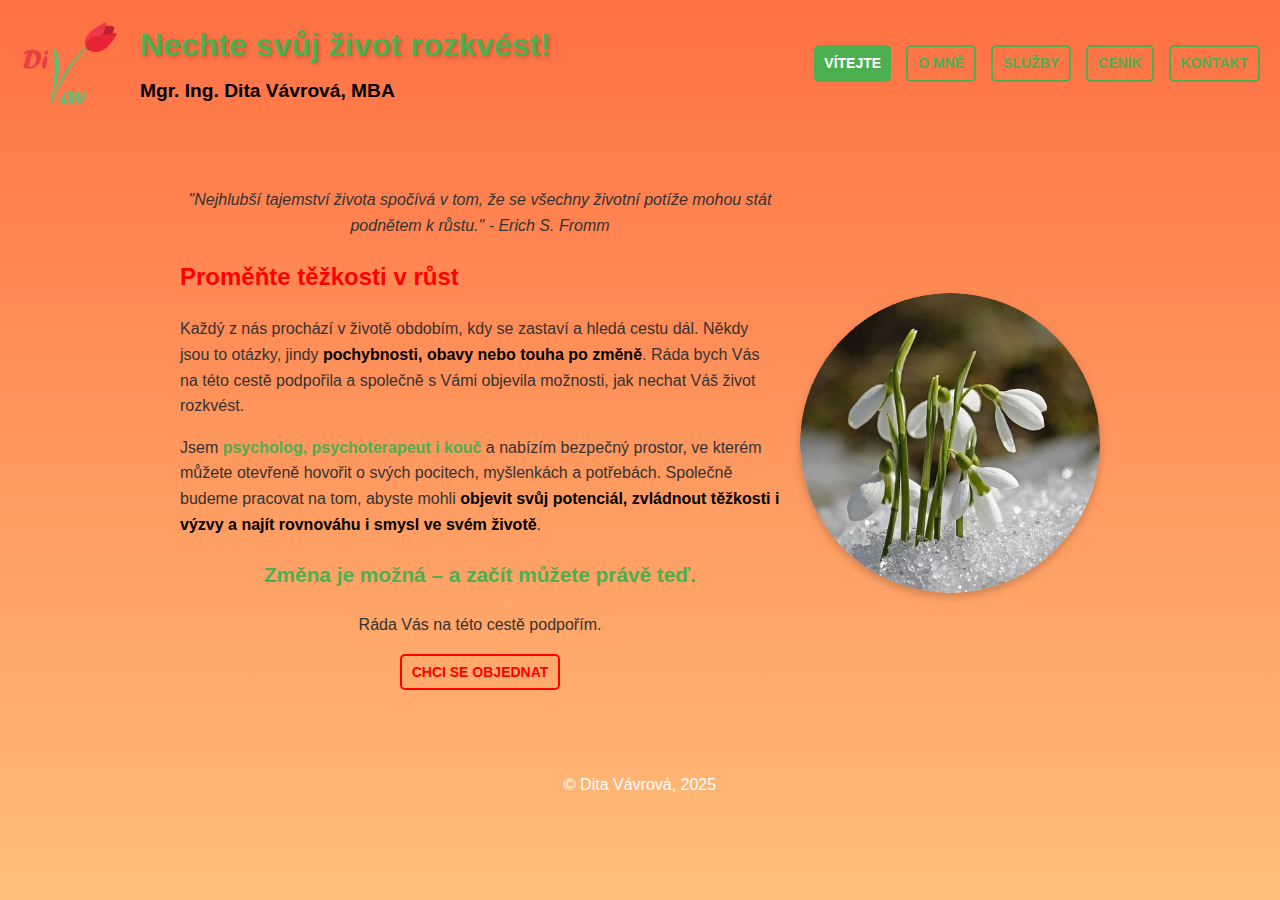
<file: index.html>
<!DOCTYPE html>
<html lang="cs">
<head>
  <link rel="stylesheet" href="styles.css">
  <meta charset="UTF-8">
  <meta name="robots" content="index, follow">
  <meta name="viewport" content="width=device-width, initial-scale=1">
  <meta name="description" content="Úvodní stránka s přehledem služeb psychologa, psychoterapeuta a kouče. Valašské Meziříčí i online.">
  <title>Dita Vávrová – psycholog, psychoterapie, kouč, mediace, hypnoterapie, úzkost, deprese, emoční přejídání, osobní rozvoj | Valašské Meziříčí online</title>

  
 <style>
    :root {
      --primary-color: #4CAF50;
      --accent-color: #FF7043;
      --text-color: #333;
      --bg-gradient: linear-gradient(180deg, #FF7043, #FFC680, #FFEC8B, #FFD9E2 90%, #FFFFFF 100%);
    }
    body {
      font-family: Arial, sans-serif;
      line-height: 1.6;
      margin: 0;
      padding: 0;
      background: var(--bg-gradient);
      background-size: 400% 400%;
      animation: gradientShift 10s ease infinite;
      color: var(--text-color);
    }
    @keyframes gradientShift {
      0% { background-position: 0% 50%; }
      50% { background-position: 100% 50%; }
      100% { background-position: 0% 50%; }
    }
    header {
      padding: 20px;
      display: flex;
      align-items: center;
      justify-content: space-between;
      background: none;
      color: #fff;
    }
    .logo-container {
      display: flex;
      align-items: center;
    }
    header img {
      width: 100px;
      height: auto;
    }
    .header-text {
      text-align: left;
      margin-left: 20px;
    }
    .header-text h1 {
      margin: 0;
      font-size: 2em;
      color: var(--primary-color);
      text-shadow: 2px 2px 4px rgba(0, 0, 0, 0.2);
    }
    .header-text p {
      margin: 5px 0 0;
      font-size: 1.2em;
      font-weight: bold;
      color: #000;
    }
    .nav-links {
      display: flex;
      gap: 15px;
    }
    .nav-links a {
      display: inline-flex;
      align-items: center; /* Vertikální vycentrování textu */
      justify-content: center;
      color: var(--primary-color);
      text-decoration: none;
      font-weight: bold;
      font-size: 14px;
      padding: 5px 10px;
      border: 2px solid var(--primary-color);
      border-radius: 5px;
      transition: background-color 0.3s ease, color 0.3s ease;
    }
    .nav-links a.welcome {
      background-color: var(--primary-color);
      color: #fff;
      border: none;
    }
    .nav-links a.welcome:hover,
    .nav-links a:hover {
      background-color: var(--primary-color);
      color: #fff;
    }
    .main-content {
      padding: 20px;
      margin-top: 20px;
      display: flex;
      flex-wrap: wrap;
      gap: 20px;
      align-items: center;
      justify-content: center;
    }
    .main-text {
      max-width: 600px;
      text-align: left;
    }
    .text-center {
      text-align: center;
    }
    .quote {
      font-style: italic;
      text-align: center;
      margin-top: 20px;
    }
    /* Červený nadpis – vlevo zarovnaný */
    .heading-red {
      color: red;
      font-size: 1.5em;
      text-align: left;
      margin-top: 20px;
      font-weight: bold;
    }
    /* Zelený text, větší než běžný text, ale menší než nadpis */
    .large-green {
      font-size: 1.3em;
      color: var(--primary-color);
      font-weight: bold;
    }
    .button {
      display: inline-block;
      padding: 5px 10px;
      font-size: 14px;
      font-weight: bold;
      color: red;
      background-color: transparent;
      border: 2px solid red;
      border-radius: 5px;
      text-decoration: none;
      cursor: pointer;
      transition: background-color 0.3s ease, color 0.3s ease, transform 0.2s ease;
    }
    .button:hover {
      background-color: red;
      color: white;
      transform: scale(1.1);
    }
    .highlight {
      font-weight: bold;
      color: #000;
    }
    .highlight-green {
      font-weight: bold;
      color: var(--primary-color);
    }
    .flower-image {
      margin-top: 20px;
      max-width: 300px;
      border-radius: 50%;
      overflow: hidden;
      box-shadow: 0 4px 8px rgba(0, 0, 0, 0.2);
    }
    footer {
      text-align: center;
      padding: 10px 0;
      color: #fff;
      margin-top: 20px;
    }
  </style>
</head>
<body>
  <header>
    <div class="logo-container">
      <img src="divav_logo.png" alt="Logo DIVAV">
      <div class="header-text">
        <h1>Nechte svůj život rozkvést!</h1>
        <p>Mgr. Ing. Dita Vávrová, MBA</p>
      </div>
    </div>
    <nav class="nav-links">
      <a href="index.html" class="welcome active">VÍTEJTE</a>
      <a href="omne.html">O MNĚ</a>
      <a href="sluzby.html">SLUŽBY</a>
      <a href="cenik.html">CENÍK</a>
      <a href="kontakt.html">KONTAKT</a>
    </nav>
  </header>
  <main class="main-content">
    <article class="main-text">
      <div class="quote">
        <p>"Nejhlubší tajemství života spočívá v tom, že se všechny životní potíže mohou stát podnětem k růstu." - Erich S. Fromm</p>

      </div>
      <!-- Červený nadpis, zarovnaný vlevo -->
      <h2 class="heading-red">Proměňte těžkosti v růst</h2>
      <p>Každý z nás prochází v životě obdobím, kdy se zastaví a hledá cestu dál. Někdy jsou to otázky, jindy <strong style="color: #000;">pochybnosti, obavy nebo touha po změně</strong>. Ráda bych Vás na této cestě podpořila a společně s Vámi objevila možnosti, jak nechat Váš život rozkvést.</p>
      <p>Jsem <span class="highlight-green">psycholog, psychoterapeut i kouč</span> a nabízím bezpečný prostor, ve kterém můžete otevřeně hovořit o svých pocitech, myšlenkách a potřebách. Společně budeme pracovat na tom, abyste mohli <strong style="color: #000;">objevit svůj potenciál, zvládnout těžkosti i výzvy a najít rovnováhu i smysl ve svém životě</strong>.</p>
      <!-- Zelený nápis s upravenou velikostí -->
      <p class="text-center large-green">Změna je možná – a začít můžete právě teď.</p>
      <p class="text-center">Ráda Vás na této cestě podpořím.</p>
 <p class="text-center"><a href="kontakt.html" class="button">CHCI SE OBJEDNAT</a></p>
    </article>
    <aside>
      <img class="flower-image" src="snezenky_circle.png" alt="Květina">
    </aside>
  </main>
  <footer>
    <p>&copy; Dita Vávrová, 2025</p>
  </footer>
</body>
</html>
</file>
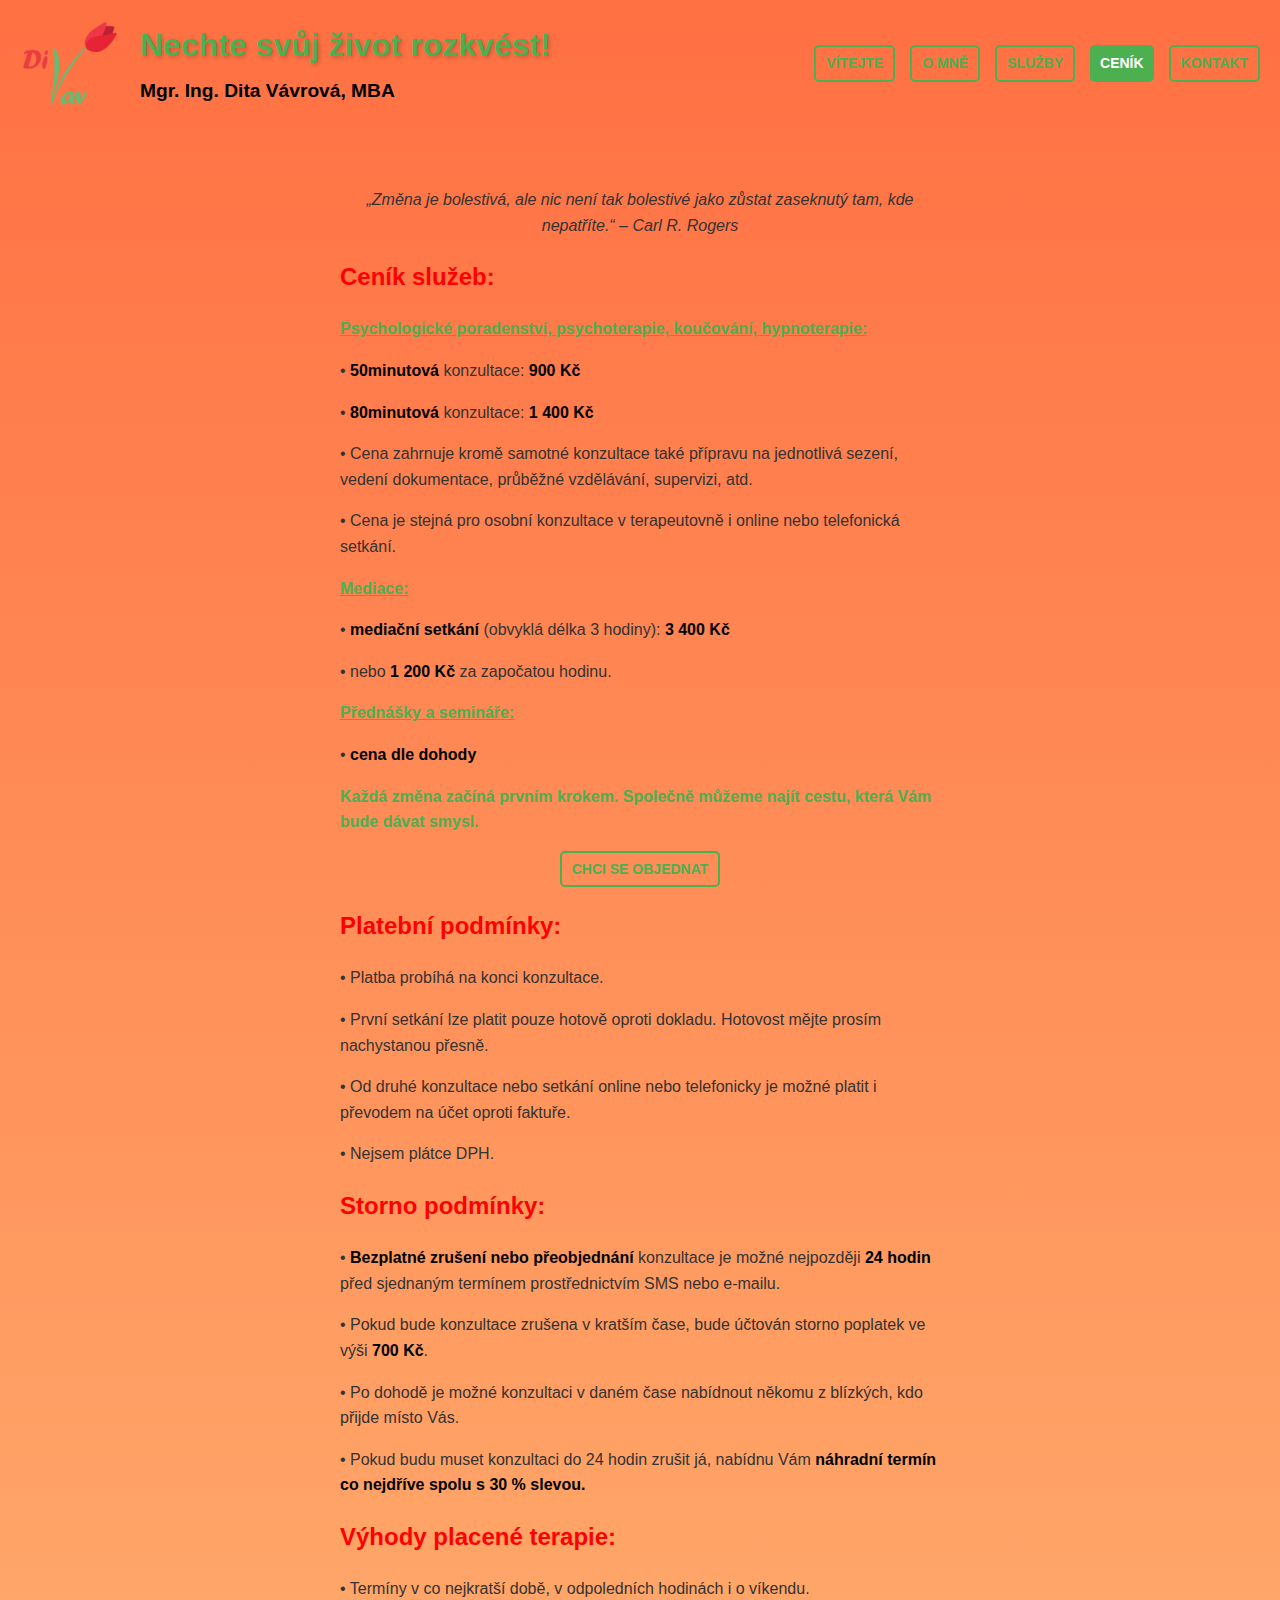
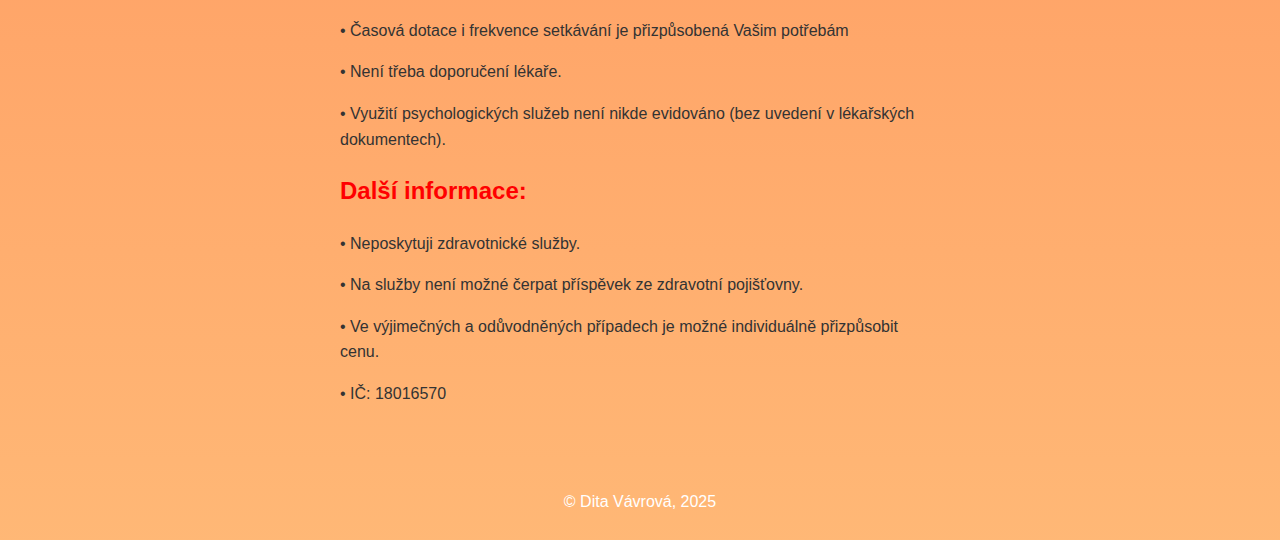
<file: cenik.html>
<!DOCTYPE html>
<html lang="cs">
<head>
  <link rel="stylesheet" href="styles.css">
  <meta charset="UTF-8">
  <meta name="robots" content="index, follow">
  <meta name="viewport" content="width=device-width, initial-scale=1">
  <meta name="description" content="Přehled cen a služeb, ceník, psychologického poradenství, psychoterapie, koučování, terapeutických sezení a mediace. Valašské Meziříčí, online konzultace. Přehled služeb i platebních podmínek ">
  <title>Dita Vávrová – psycholog, psychoterapie, kouč, mediace, hypnoterapie, úzkost, deprese, emoční přejídání, osobní rozvoj | Valašské Meziříčí online</title>
  <style>
    :root {
      --primary-color: #4CAF50;
      --accent-color: #FF7043;
      --text-color: #333;
      --bg-gradient: linear-gradient(180deg, #FF7043, #FFC680, #FFEC8B, #FFD9E2 90%, #FFFFFF 100%);
    }
    body {
      font-family: Arial, sans-serif;
      line-height: 1.6;
      margin: 0;
      padding: 0;
      background: var(--bg-gradient);
      background-size: 400% 400%;
      animation: gradientShift 10s ease infinite;
      color: var(--text-color);
    }
    @keyframes gradientShift {
      0% { background-position: 0% 50%; }
      50% { background-position: 100% 50%; }
      100% { background-position: 0% 50%; }
    }
    header {
      padding: 20px;
      display: flex;
      align-items: center;
      justify-content: space-between;
      background: none;
      color: #fff;
    }
    .logo-container {
      display: flex;
      align-items: center;
    }
    header img {
      width: 100px;
      height: auto;
    }
    .header-text {
      text-align: left;
      margin-left: 20px;
    }
    .header-text h1 {
      margin: 0;
      font-size: 2em;
      color: var(--primary-color);
      text-shadow: 2px 2px 4px rgba(0, 0, 0, 0.2);
    }
    .header-text p {
      margin: 5px 0 0;
      font-size: 1.2em;
      font-weight: bold;
      color: #000;
    }
    .nav-links {
      display: flex;
      gap: 15px;
    }
    .nav-links a {
      display: inline-flex;
      align-items: center;
      justify-content: center;
      color: var(--primary-color);
      text-decoration: none;
      font-weight: bold;
      font-size: 14px;
      padding: 5px 10px;
      border: 2px solid var(--primary-color);
      border-radius: 5px;
      transition: background-color 0.3s ease, color 0.3s ease;
    }
    .nav-links a.welcome {
      background-color: var(--primary-color);
      color: #fff;
      border: none;
    }
    .nav-links a.welcome:hover,
    .nav-links a:hover {
      background-color: var(--primary-color);
      color: #fff;
    }
    .main-content {
      padding: 20px;
      margin-top: 20px;
      display: flex;
      flex-wrap: wrap;
      gap: 20px;
      align-items: center;
      justify-content: center;
    }
    .main-text {
      max-width: 600px;
      text-align: left;
    }
    .text-center {
      text-align: center;
    }
    .quote {
      font-style: italic;
      text-align: center;
      margin-top: 20px;
    }
    /* Červený nadpis – vlevo zarovnaný */
    .heading-red {
      color: red;
      font-size: 1.5em;
      text-align: left;
      margin-top: 20px;
      font-weight: bold;
    }
    /* Zelený text, větší než běžný text, ale menší než nadpis */
    .large-green {
      font-size: 1.3em;
      color: var(--primary-color);
      font-weight: bold;
    }
    .button {
      display: inline-block;
      padding: 5px 10px;
      font-size: 14px;
      font-weight: bold;
      color: var(--primary-color);
      background-color: transparent;
      border: 2px solid var(--primary-color);
      border-radius: 5px;
      text-decoration: none;
      cursor: pointer;
      transition: background-color 0.3s ease, color 0.3s ease, transform 0.2s ease;
    }
    .button:hover {
      background-color: var(--primary-color);
      color: white;
      transform: scale(1.1);
    }
    .highlight {
      font-weight: bold;
      color: #000;
    }
    .highlight-green {
      font-weight: bold;
      color: var(--primary-color);
    }
    .flower-image {
      margin-top: 20px;
      max-width: 300px;
      border-radius: 50%;
      overflow: hidden;
      box-shadow: 0 4px 8px rgba(0, 0, 0, 0.2);
    }
    footer {
      text-align: center;
      padding: 10px 0;
      color: #fff;
      margin-top: 20px;
    }
  </style>
</head>
<body>
  <header>
    <div class="logo-container">
      <img src="divav_logo.png" alt="Logo DIVAV">
      <div class="header-text">
        <h1>Nechte svůj život rozkvést!</h1>
        <p>Mgr. Ing. Dita Vávrová, MBA</p>
      </div>
    </div>
    <nav class="nav-links">
      <a href="index.html">VÍTEJTE</a>
      <a href="omne.html">O MNĚ</a>
      <a href="sluzby.html">SLUŽBY</a>
      <a href="cenik.html" class="welcome active">CENÍK</a>
      <a href="kontakt.html">KONTAKT</a>
    </nav>
  </header>
  <main class="main-content">
    <article class="main-text">
      <div class="quote">
        <p>„Změna je bolestivá, ale nic není tak bolestivé jako zůstat zaseknutý tam, kde nepatříte.“ – Carl R. Rogers</p>
      </div>
      <!-- Červený nadpis, zarovnaný vlevo -->
      <h2 class="heading-red" id="o-mne">Ceník služeb:</h2>
      
<p><span class="highlight-green"><u>Psychologické poradenství, psychoterapie, koučování, hypnoterapie:</u></span></p>
        
       •	<strong style="color: #000;">50minutová</strong> konzultace: <strong style="color: #000;">900 Kč</strong></p>
•	<strong style="color: #000;">80minutová</strong> konzultace: <strong style="color: #000;">1 400 Kč</strong></p>
•	Cena zahrnuje kromě samotné konzultace také přípravu na jednotlivá sezení, vedení dokumentace, průběžné vzdělávání, supervizi, atd.</p>
•	Cena je stejná pro osobní konzultace v terapeutovně i online nebo telefonická setkání.</p></p>
<p><span class="highlight-green"><u>Mediace:</u></span></p>
        
       •	<strong style="color: #000;">mediační setkání</strong> (obvyklá délka 3 hodiny):  <strong style="color: #000;">3 400 Kč</strong></p>    •	nebo <strong style="color: #000;">1 200 Kč </strong>za započatou hodinu.
<p><span class="highlight-green"><u>Přednášky a semináře:</u></span></p>
        
       •	<strong style="color: #000;">cena dle dohody</strong></p> 
        <span class="highlight-green">Každá změna začíná prvním krokem. Společně můžeme najít cestu, která Vám bude dávat smysl.</span>
      <p class="text-center">
    <a href="kontakt.html" class="button">CHCI SE OBJEDNAT</a></p>
      <h2 class="heading-red">Platební podmínky:</h2>
      <p>•	Platba probíhá na konci konzultace.</p>
    <p>•	První setkání lze platit pouze hotově oproti dokladu. Hotovost mějte prosím nachystanou přesně.</p>
    <p>•	Od druhé konzultace nebo setkání online nebo telefonicky je možné platit i převodem na účet oproti faktuře.</p>
        <p>•	Nejsem plátce DPH.</p>
      <h2 class="heading-red">Storno podmínky:</h2>
      <p>•	<strong style="color: #000;">Bezplatné zrušení nebo přeobjednání </strong>konzultace je možné nejpozději <strong style="color: #000;">24 hodin </strong>před sjednaným termínem prostřednictvím SMS nebo e-mailu.</p>
    <p>•	Pokud bude konzultace zrušena v kratším čase, bude účtován storno poplatek ve výši <strong style="color: #000;">700 Kč</strong>.</p>
    <p>•	Po dohodě je možné konzultaci v daném čase nabídnout někomu z blízkých, kdo přijde místo Vás.</p>
        <p>• Pokud budu muset konzultaci do 24 hodin zrušit já, nabídnu Vám <strong style="color: #000;">náhradní termín co nejdříve spolu s 30 % slevou.</strong></p>
       <h2 class="heading-red">Výhody placené terapie:</h2>
      <p>•	Termíny v co nejkratší době, v odpoledních hodinách i o víkendu.</p>
              <p>•	Časová dotace i frekvence setkávání je přizpůsobená Vašim potřebám</p> 
    <p>•	Není třeba doporučení lékaře.</p>
    <p>•	Využití psychologických služeb není nikde evidováno (bez uvedení v lékařských dokumentech).</p>
     
       <h2 class="heading-red">Další informace:</h2>
      <p>•	Neposkytuji zdravotnické služby.</p>
    <p>•	Na služby není možné čerpat příspěvek ze zdravotní pojišťovny.</p>
    <p>•	Ve výjimečných a odůvodněných případech je možné individuálně přizpůsobit cenu.</p>
        <p>•	IČ: 18016570</p>       
       
      </p>

    </article>
  </main>
  <footer>
    <p>&copy; Dita Vávrová, 2025</p>
  </footer>
</body>
</html>
</file>
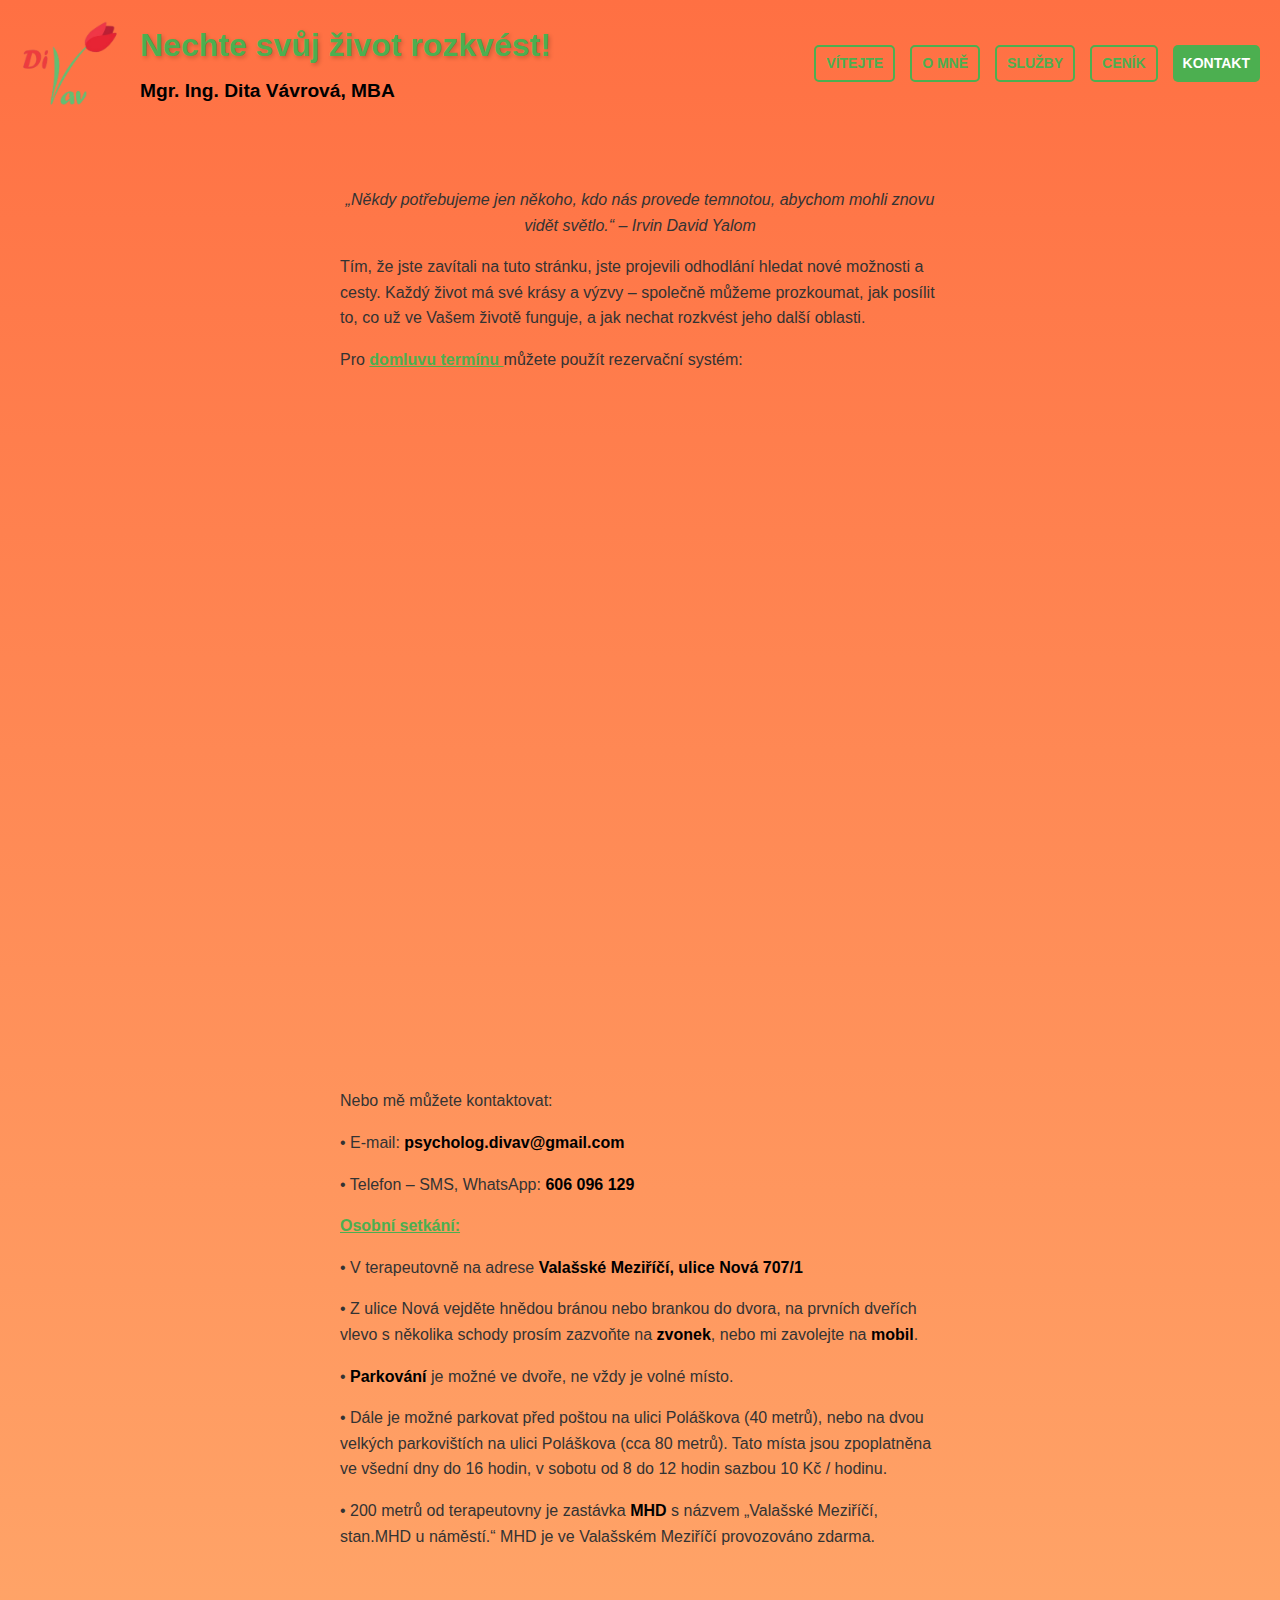
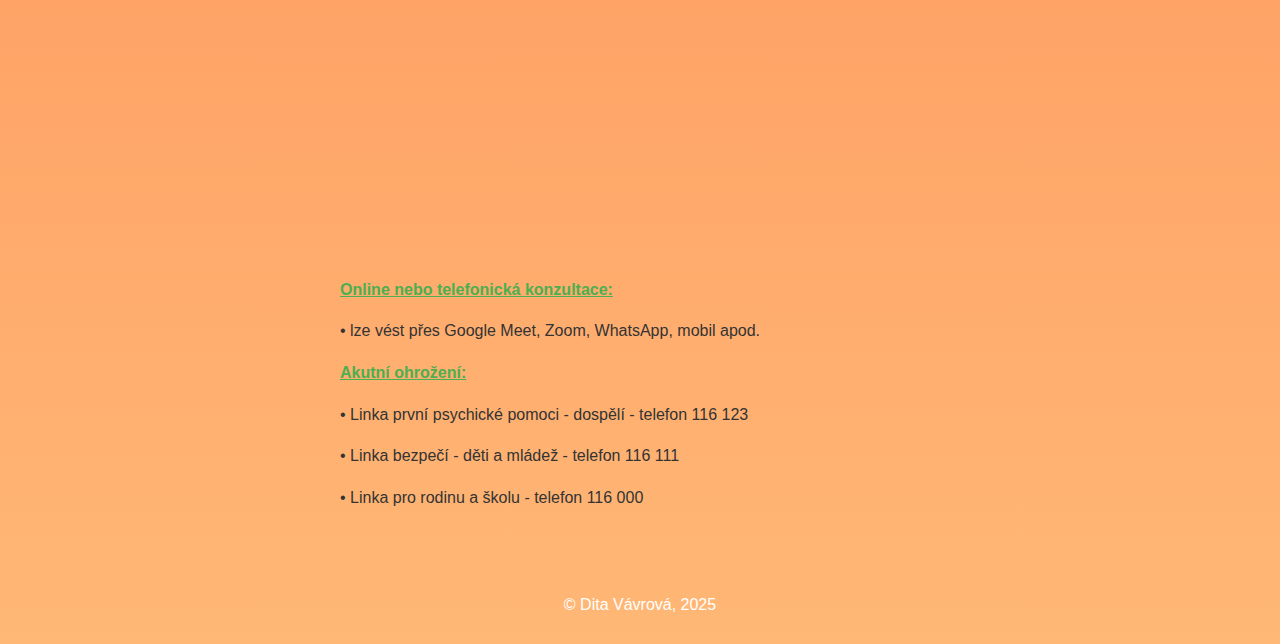
<file: kontakt.html>
<!DOCTYPE html>
<html lang="cs">
<head>
  <link rel="stylesheet" href="styles.css">
  <meta charset="UTF-8">
  <meta name="robots" content="index, follow">
  <meta name="viewport" content="width=device-width, initial-scale=1">
  <meta name="description" content="Kontakt a objednání na psychoterapii, koučink či mediaci. Online nebo osobně ve Valašském Meziříčí.">
  <title>Dita Vávrová – psycholog, psychoterapie, kouč, mediace, hypnoterapie, úzkost, deprese, emoční přejídání, osobní rozvoj | Valašské Meziříčí online</title>
  <style>
    :root {
      --primary-color: #4CAF50;
      --accent-color: #FF7043;
      --text-color: #333;
      --bg-gradient: linear-gradient(180deg, #FF7043, #FFC680, #FFEC8B, #FFD9E2 90%, #FFFFFF 100%);
    }
    body {
      font-family: Arial, sans-serif;
      line-height: 1.6;
      margin: 0;
      padding: 0;
      background: var(--bg-gradient);
      background-size: 400% 400%;
      animation: gradientShift 10s ease infinite;
      color: var(--text-color);
    }
    @keyframes gradientShift {
      0% { background-position: 0% 50%; }
      50% { background-position: 100% 50%; }
      100% { background-position: 0% 50%; }
    }
    header {
      padding: 20px;
      display: flex;
      align-items: center;
      justify-content: space-between;
      background: none;
      color: #fff;
    }
    .logo-container {
      display: flex;
      align-items: center;
    }
    header img {
      width: 100px;
      height: auto;
    }
    .header-text {
      text-align: left;
      margin-left: 20px;
    }
    .header-text h1 {
      margin: 0;
      font-size: 2em;
      color: var(--primary-color);
      text-shadow: 2px 2px 4px rgba(0, 0, 0, 0.2);
    }
    .header-text p {
      margin: 5px 0 0;
      font-size: 1.2em;
      font-weight: bold;
      color: #000;
    }
    .nav-links {
      display: flex;
      gap: 15px;
    }
    .nav-links a {
      display: inline-flex;
      align-items: center;
      justify-content: center;
      color: var(--primary-color);
      text-decoration: none;
      font-weight: bold;
      font-size: 14px;
      padding: 5px 10px;
      border: 2px solid var(--primary-color);
      border-radius: 5px;
      transition: background-color 0.3s ease, color 0.3s ease;
    }
    .nav-links a.welcome {
      background-color: var(--primary-color);
      color: #fff;
      border: none;
    }
    .nav-links a.welcome:hover,
    .nav-links a:hover {
      background-color: var(--primary-color);
      color: #fff;
    }
    .main-content {
      padding: 20px;
      margin-top: 20px;
      display: flex;
      flex-wrap: wrap;
      gap: 20px;
      align-items: center;
      justify-content: center;
    }
    .main-text {
      max-width: 600px;
      text-align: left;
    }
    .text-center {
      text-align: center;
    }
    .quote {
      font-style: italic;
      text-align: center;
      margin-top: 20px;
    }
    /* Červený nadpis – vlevo zarovnaný */
    .heading-red {
      color: red;
      font-size: 1.5em;
      text-align: left;
      margin-top: 20px;
      font-weight: bold;
    }
    /* Zelený text, větší než běžný text, ale menší než nadpis */
    .large-green {
      font-size: 1.3em;
      color: var(--primary-color);
      font-weight: bold;
    }
    .button {
      display: inline-block;
      padding: 5px 10px;
      font-size: 14px;
      font-weight: bold;
      color: var(--primary-color);
      background-color: transparent;
      border: 2px solid var(--primary-color);
      border-radius: 5px;
      text-decoration: none;
      cursor: pointer;
      transition: background-color 0.3s ease, color 0.3s ease, transform 0.2s ease;
    }
    .button:hover {
      background-color: var(--primary-color);
      color: white;
      transform: scale(1.1);
    }
    .highlight {
      font-weight: bold;
      color: #000;
    }
    .highlight-green {
      font-weight: bold;
      color: var(--primary-color);
    }
    .flower-image {
      margin-top: 20px;
      max-width: 300px;
      border-radius: 50%;
      overflow: hidden;
      box-shadow: 0 4px 8px rgba(0, 0, 0, 0.2);
    }
    footer {
      text-align: center;
      padding: 10px 0;
      color: #fff;
      margin-top: 20px;
    }
  </style>
</head>
<body>
  <header>
    <div class="logo-container">
      <img src=" divav_logo.png" alt="Logo DIVAV">
      <div class="header-text">
        <h1>Nechte svůj život rozkvést!</h1>
        <p>Mgr. Ing. Dita Vávrová, MBA</p>
      </div>
    </div>
    <nav class="nav-links">
      <a href="index.html">VÍTEJTE</a>
      <a href="omne.html">O MNĚ</a>
      <a href="sluzby.html">SLUŽBY</a>
      <a href="cenik.html">CENÍK</a>
      <a href="kontakt.html" class="welcome active">KONTAKT</a>
    </nav>
  </header>
  <main class="main-content">
    <article class="main-text">
      <div class="quote">
        <p>„Někdy potřebujeme jen někoho, kdo nás provede temnotou, abychom mohli znovu vidět světlo.“  – Irvin David Yalom</p>

      </div>
    
Tím, že jste zavítali na tuto stránku, jste projevili odhodlání hledat nové možnosti a cesty. Každý život má své krásy a výzvy – společně můžeme prozkoumat, jak posílit to, co už ve Vašem životě funguje, a jak nechat rozkvést jeho další oblasti.</p>
Pro <span class="highlight-green"><u>domluvu termínu </u></span>můžete použít rezervační systém:</p></p>
<!-- Calendly inline widget begin -->
<div class="calendly-inline-widget" data-url="https://calendly.com/dita-vavrova/terapie?hide_event_type_details=1&background_color=f6d282&primary_color=2ab53a" style="min-width:320px;height:700px;"></div>
<script type="text/javascript" src="https://assets.calendly.com/assets/external/widget.js" async></script>
<!-- Calendly inline widget end -->
Nebo mě můžete kontaktovat:</p></p>
•	E-mail: <strong style="color: #000;">psycholog.divav@gmail.com</strong></p>
•	Telefon – SMS, WhatsApp: <strong style="color: #000;"> 606 096 129</strong></p>

<p><span class="highlight-green"><u>Osobní setkání:</u></span></p>
        
       • V terapeutovně na adrese <strong style="color: #000;">Valašské Meziříčí, ulice Nová 707/1</strong></p>
       • Z ulice Nová vejděte hnědou bránou nebo brankou do dvora, na prvních dveřích vlevo s několika schody prosím zazvoňte na <strong style="color: #000;">zvonek</strong>, nebo mi zavolejte na <strong style="color: #000;">mobil</strong>. </p>
•	<strong style="color: #000;">Parkování</strong> je možné ve dvoře, ne vždy je volné místo.</p>
•	Dále je možné parkovat před poštou na ulici Poláškova (40 metrů), nebo na dvou velkých parkovištích na ulici Poláškova (cca 80 metrů). Tato místa jsou zpoplatněna ve všední dny do 16 hodin, v sobotu od 8 do 12 hodin sazbou 10 Kč / hodinu.</p>
•	200 metrů od terapeutovny je zastávka <strong style="color: #000;">MHD </strong>s názvem „Valašské Meziříčí, stan.MHD u náměstí.“ MHD je ve Valašském Meziříčí provozováno zdarma.</p>
<style>
.image-container {
  text-align: center;
  margin: 20px 0; /* Přidá mezeru nad a pod obrázkem */
}

.image-container img {
  max-width: 100%; /* Přizpůsobí se velikosti obrazovky */
  height: auto;
  display: inline-block;
}

.map-container {
  text-align: center;
  margin: 20px 0;
}
</style>
<div class="map-container">
  <iframe style="border:none" src="https://frame.mapy.cz/s/dunapafebu" width="400" height="280" frameborder="0"></iframe>
</div>
<p><span class="highlight-green"><u>Online nebo telefonická konzultace:</u></span></p>
       • lze vést přes Google Meet, Zoom, WhatsApp, mobil apod.</p>
<p><span class="highlight-green"><u>Akutní ohrožení:</u></span></p>
       • Linka první psychické pomoci - dospělí - telefon 116 123</p>
    • Linka bezpečí - děti a mládež - telefon 116 111</p>
        • Linka pro rodinu a školu -  telefon 116 000</p>

      
    </article>
  </main>
  <footer>
    <p>&copy; Dita Vávrová, 2025</p>
  </footer>
</body>
</html>
</file>
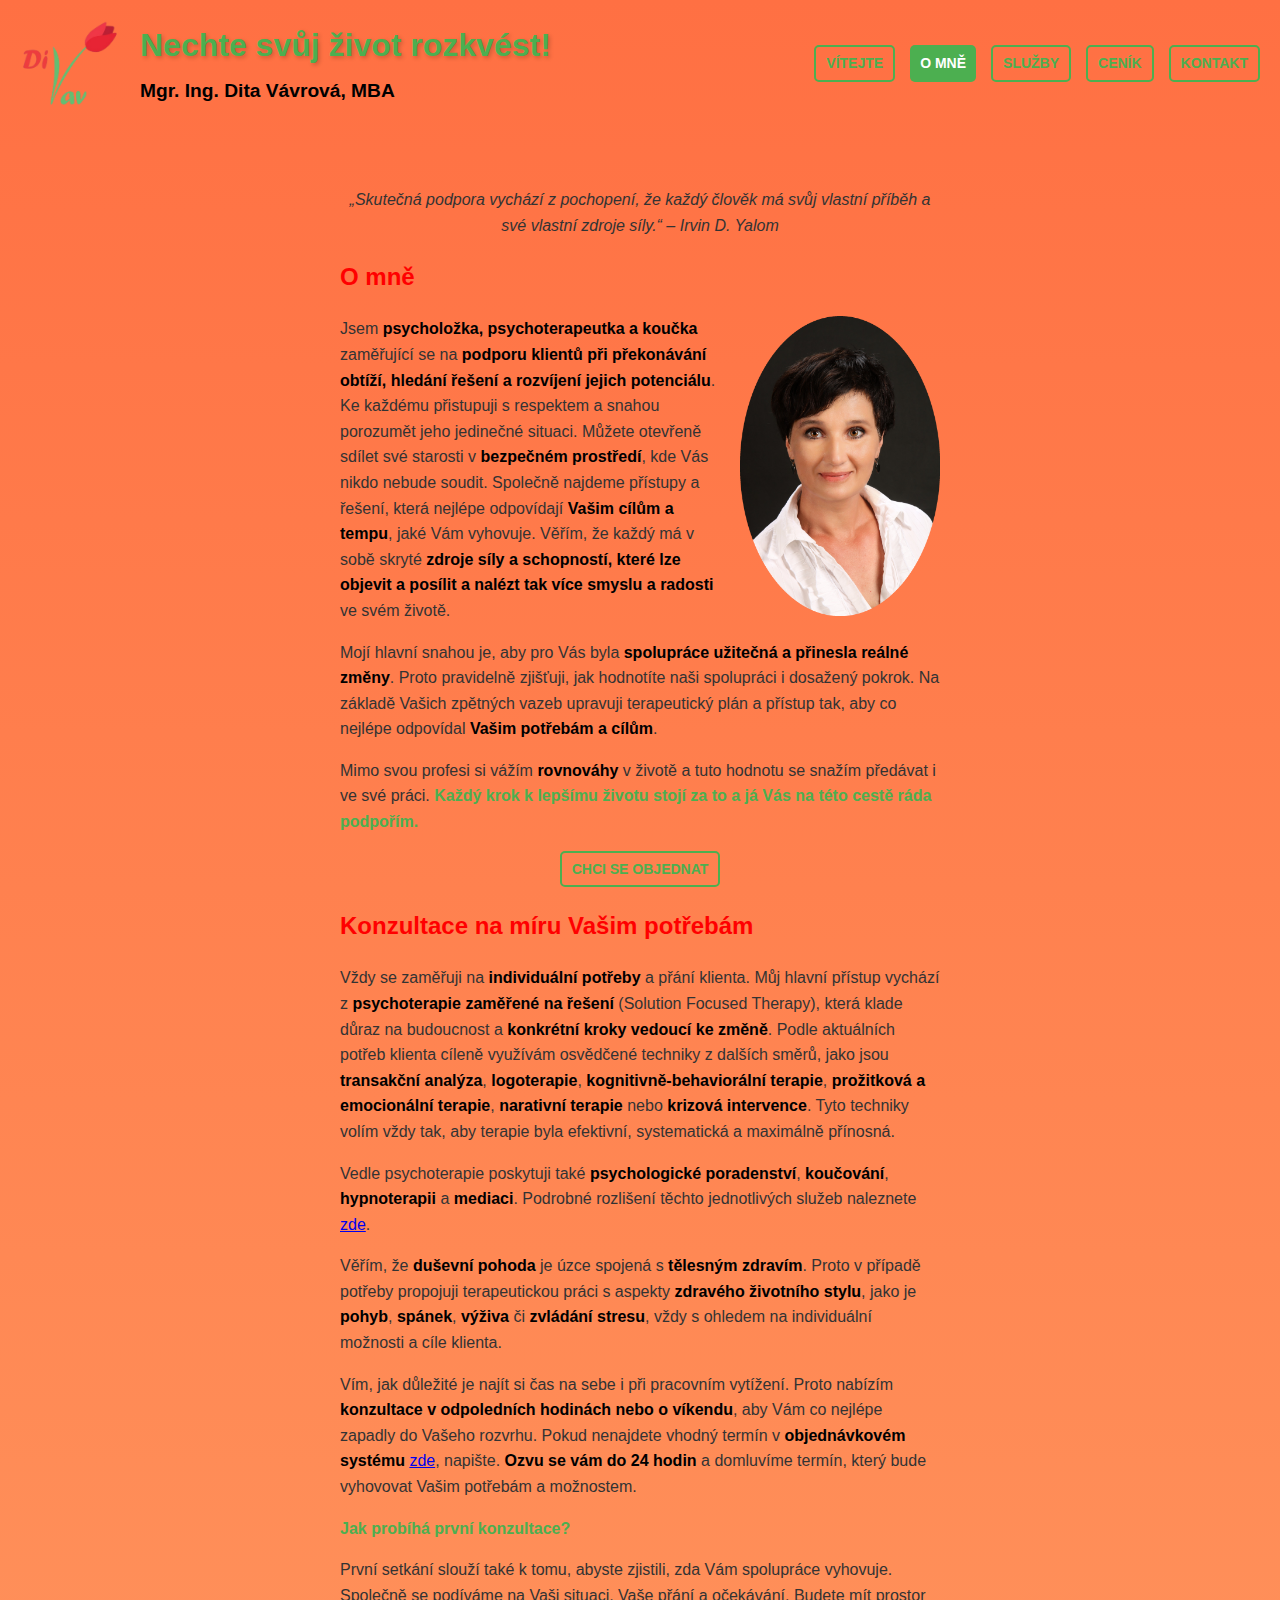
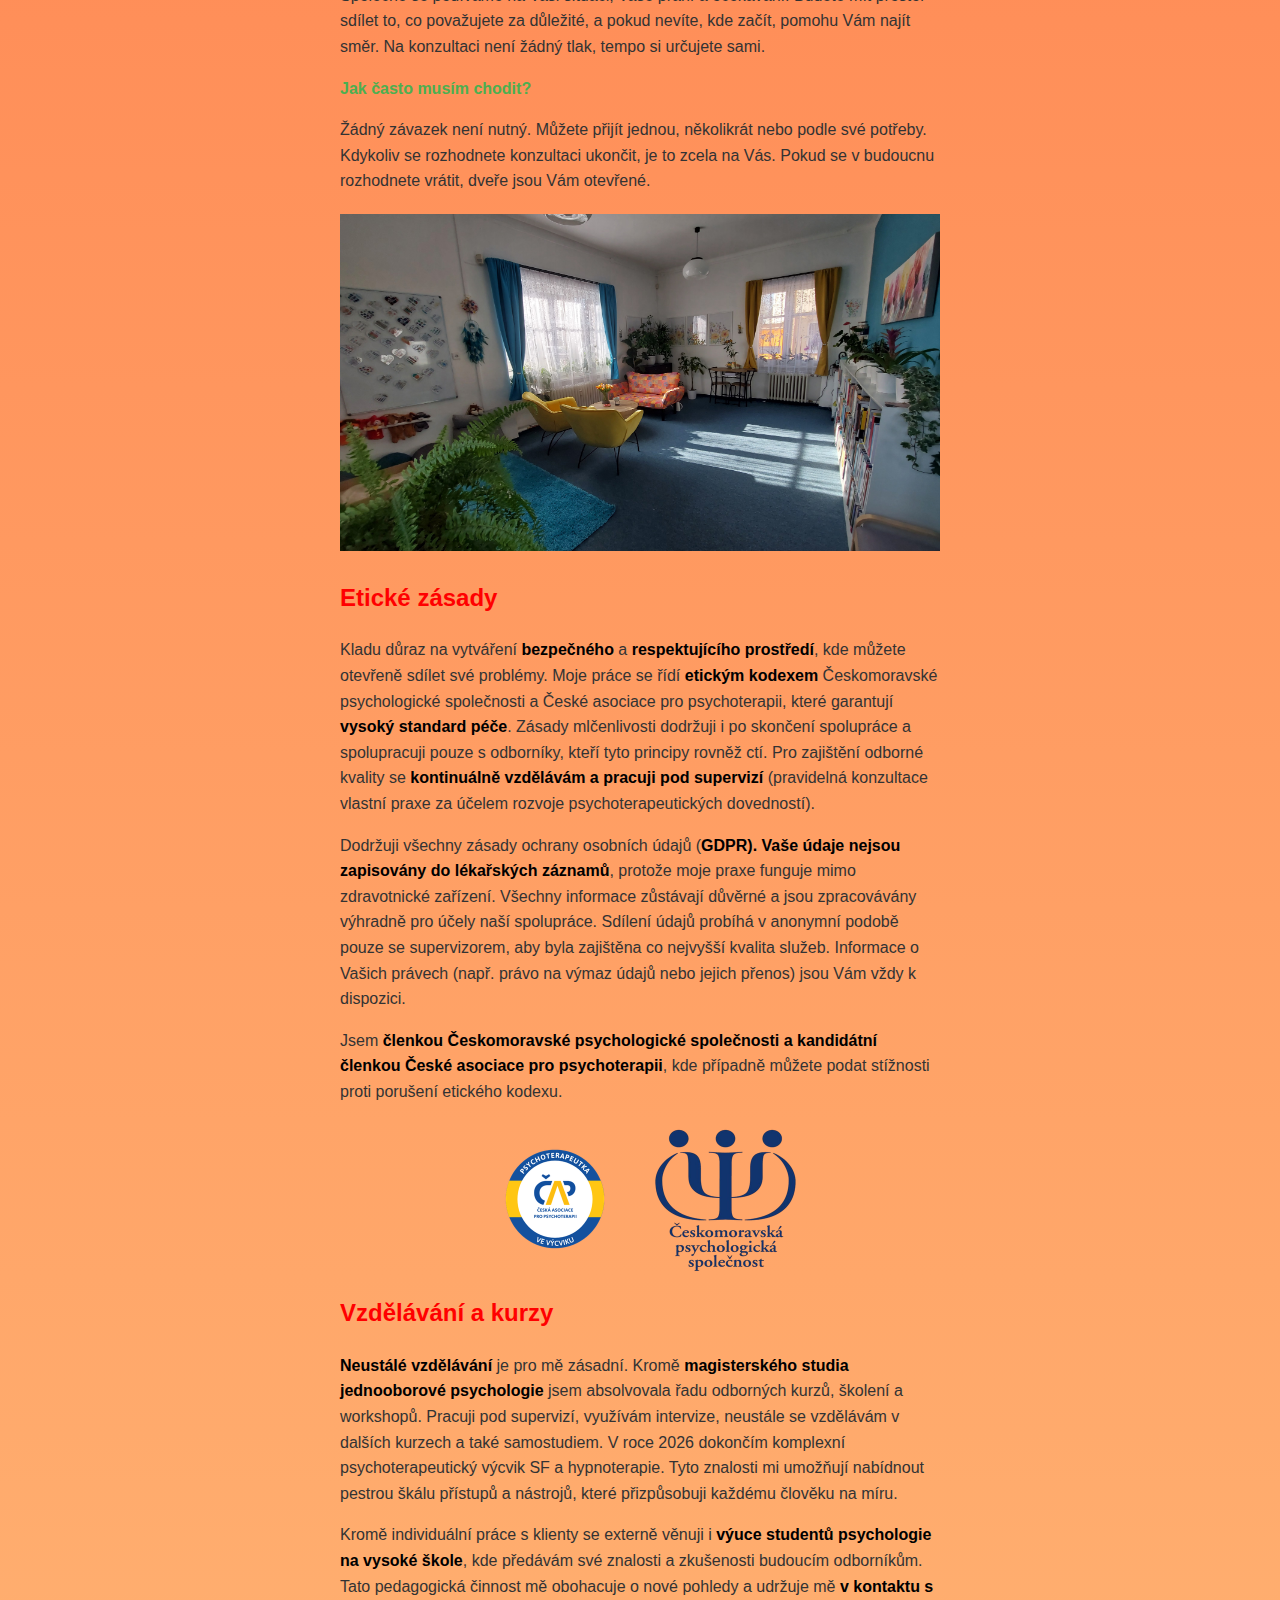
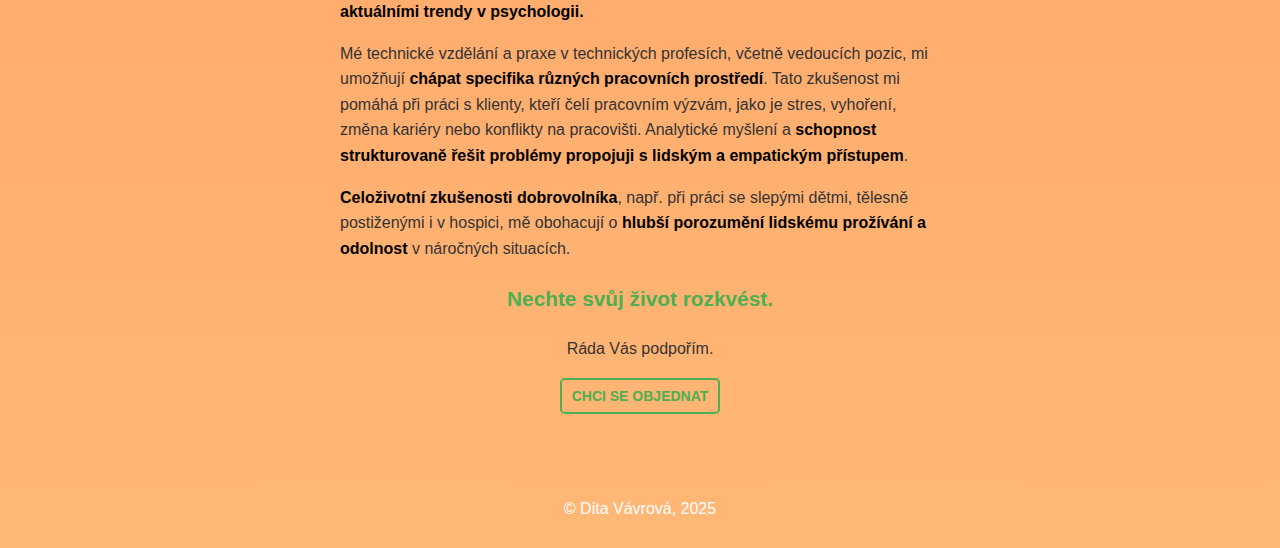
<file: omne.html>
<!DOCTYPE html>
<html lang="cs">
<head>
  <link rel="stylesheet" href="styles.css">
  <meta charset="UTF-8">
  <meta name="robots" content="index, follow">
  <meta name="viewport" content="width=device-width, initial-scale=1">
  <meta name="description" content="Informace o Ditě Vávrové, jejím vzdělání a terapeutických přístupech. Psycholog ve Valašském Meziříčí i online.">
  <title>Dita Vávrová – psycholog, psychoterapie, kouč, mediace, hypnoterapie, úzkost, deprese, emoční přejídání, osobní rozvoj | Valašské Meziříčí online</title>
  <style>
    :root {
      --primary-color: #4CAF50;
      --accent-color: #FF7043;
      --text-color: #333;
      --bg-gradient: linear-gradient(180deg, #FF7043, #FFC680, #FFEC8B, #FFD9E2 90%, #FFFFFF 100%);
    }
    body {
      font-family: Arial, sans-serif;
      line-height: 1.6;
      margin: 0;
      padding: 0;
      background: var(--bg-gradient);
      background-size: 400% 400%;
      animation: gradientShift 10s ease infinite;
      color: var(--text-color);
    }
    @keyframes gradientShift {
      0% { background-position: 0% 50%; }
      50% { background-position: 100% 50%; }
      100% { background-position: 0% 50%; }
    }
    header {
      padding: 20px;
      display: flex;
      align-items: center;
      justify-content: space-between;
      background: none;
      color: #fff;
    }
    .logo-container {
      display: flex;
      align-items: center;
    }
    header img {
      width: 100px;
      height: auto;
    }
    .header-text {
      text-align: left;
      margin-left: 20px;
    }
    .header-text h1 {
      margin: 0;
      font-size: 2em;
      color: var(--primary-color);
      text-shadow: 2px 2px 4px rgba(0, 0, 0, 0.2);
    }
    .header-text p {
      margin: 5px 0 0;
      font-size: 1.2em;
      font-weight: bold;
      color: #000;
    }
    .nav-links {
      display: flex;
      gap: 15px;
    }
    .nav-links a {
      display: inline-flex;
      align-items: center;
      justify-content: center;
      color: var(--primary-color);
      text-decoration: none;
      font-weight: bold;
      font-size: 14px;
      padding: 5px 10px;
      border: 2px solid var(--primary-color);
      border-radius: 5px;
      transition: background-color 0.3s ease, color 0.3s ease;
    }
    .nav-links a.welcome {
      background-color: var(--primary-color);
      color: #fff;
      border: none;
    }
    .nav-links a.welcome:hover,
    .nav-links a:hover {
      background-color: var(--primary-color);
      color: #fff;
    }
    .main-content {
      padding: 20px;
      margin-top: 20px;
      display: flex;
      flex-wrap: wrap;
      gap: 20px;
      align-items: center;
      justify-content: center;
    }
    .main-text {
      max-width: 600px;
      text-align: left;
    }
    .text-center {
      text-align: center;
    }
    .quote {
      font-style: italic;
      text-align: center;
      margin-top: 20px;
    }
    /* Červený nadpis – vlevo zarovnaný */
    .heading-red {
      color: red;
      font-size: 1.5em;
      text-align: left;
      margin-top: 20px;
      font-weight: bold;
    }
    /* Zelený text, větší než běžný text, ale menší než nadpis */
    .large-green {
      font-size: 1.3em;
      color: var(--primary-color);
      font-weight: bold;
    }
    .button {
      display: inline-block;
      padding: 5px 10px;
      font-size: 14px;
      font-weight: bold;
      color: var(--primary-color);
      background-color: transparent;
      border: 2px solid var(--primary-color);
      border-radius: 5px;
      text-decoration: none;
      cursor: pointer;
      transition: background-color 0.3s ease, color 0.3s ease, transform 0.2s ease;
    }
    .button:hover {
      background-color: var(--primary-color);
      color: white;
      transform: scale(1.1);
    }
    .highlight {
      font-weight: bold;
      color: #000;
    }
    .highlight-green {
      font-weight: bold;
      color: var(--primary-color);
    }
    .flower-image {
      margin-top: 20px;
      max-width: 300px;
      border-radius: 50%;
      overflow: hidden;
      box-shadow: 0 4px 8px rgba(0, 0, 0, 0.2);
    }
    footer {
      text-align: center;
      padding: 10px 0;
      color: #fff;
      margin-top: 20px;
    }
  </style>
</head>
<body>
  <header>
    <div class="logo-container">
      <img src=" divav_logo.png" alt="Logo DIVAV">
      <div class="header-text">
        <h1>Nechte svůj život rozkvést!</h1>
        <p>Mgr. Ing. Dita Vávrová, MBA</p>
      </div>
    </div>
    <nav class="nav-links">
      <a href="index.html">VÍTEJTE</a>
      <a href="omne.html" class="welcome active">O MNĚ</a>
      <a href="sluzby.html">SLUŽBY</a>
      <a href="cenik.html">CENÍK</a>
      <a href="kontakt.html">KONTAKT</a>
    </nav>
  </header>
  <main class="main-content">
    <article class="main-text">
      <div class="quote">
        <p>„Skutečná podpora vychází z pochopení, že každý člověk má svůj vlastní příběh a své vlastní zdroje síly.“ – Irvin D. Yalom</p>
      </div>
      <!-- Červený nadpis, zarovnaný vlevo -->
      <h2 class="heading-red" id="o-mne">O mně</h2>
      <!-- Obrázek umístěný napravo bez stínování -->
      <img src="foto_DV_oval.png" alt="Foto Dita Vávrová" style="float: right; margin: 0 0 20px 20px; max-width: 200px;">
      <p>
        Jsem <strong style="color: #000;">psycholožka, psychoterapeutka a koučka</strong> zaměřující se na 
        <strong style="color: #000;">podporu klientů při překonávání obtíží, hledání řešení a rozvíjení jejich 
        potenciálu</strong>. Ke každému přistupuji s respektem a snahou porozumět jeho jedinečné situaci. 
        Můžete otevřeně sdílet své starosti v <strong style="color: #000;">bezpečném prostředí</strong>, kde Vás nikdo nebude soudit. 
        Společně najdeme přístupy a řešení, která nejlépe odpovídají<strong style="color: #000;"> Vašim 
        cílům a tempu</strong>, jaké Vám vyhovuje. Věřím, že každý má v sobě skryté <strong style="color: #000;">zdroje síly a schopností, 
        které lze objevit a posílit a nalézt tak více smyslu a 
        radosti</strong> ve svém životě.
      </p>
      <p>
        Mojí hlavní snahou je, aby pro Vás byla <strong style="color: #000;">spolupráce užitečná a přinesla reálné změny</strong>. 
        Proto pravidelně zjišťuji, jak hodnotíte naši spolupráci i dosažený pokrok. Na základě Vašich zpětných vazeb upravuji terapeutický plán a přístup tak, aby co nejlépe odpovídal  <strong style="color: #000;">Vašim potřebám a cílům</strong>.
      </p>
      <p>
        Mimo svou profesi si vážím <strong style="color: #000;">rovnováhy</strong> v životě a tuto hodnotu se snažím předávat i ve své práci. 
        <span class="highlight-green">Každý krok k lepšímu životu stojí za to a já Vás na této cestě ráda 
        podpořím.</span>
      </p>
      <p class="text-center"><a href="kontakt.html" class="button">CHCI SE OBJEDNAT</a></p>
      <h2 class="heading-red">Konzultace na míru Vašim potřebám</h2>
      <p>
        Vždy se zaměřuji na <strong style="color: #000;">individuální potřeby</strong> a přání klienta. Můj hlavní přístup vychází z 
        <strong style="color: #000;">psychoterapie zaměřené na řešení</strong> (Solution Focused Therapy), která klade důraz na budoucnost a <strong style="color: #000;">konkrétní kroky vedoucí ke změně</strong>. 
        Podle aktuálních potřeb klienta cíleně využívám osvědčené techniky z dalších směrů, jako jsou 
        <strong style="color: #000;">transakční analýza</strong>, 
        <strong style="color: #000;">logoterapie</strong>, 
        <strong style="color: #000;">kognitivně-behaviorální terapie</strong>, 
        <strong style="color: #000;">prožitková a emocionální terapie</strong>, 
        <strong style="color: #000;">narativní terapie</strong> nebo 
        <strong style="color: #000;">krizová intervence</strong>. 
        Tyto techniky volím vždy tak, aby terapie byla efektivní, systematická a maximálně přínosná.
      </p>
      <p>
        Vedle psychoterapie poskytuji také 
        <strong style="color: #000;">psychologické poradenství</strong>, 
        <strong style="color: #000;">koučování</strong>, 
        <strong style="color: #000;">hypnoterapii</strong> a 
        <strong style="color: #000;">mediaci</strong>. 
        Podrobné rozlišení těchto jednotlivých služeb naleznete <a href="sluzby.html">zde</a>.
      </p>
      <p>
        Věřím, že <strong style="color: #000;">duševní pohoda</strong> je úzce spojená s 
        <strong style="color: #000;">tělesným zdravím</strong>. Proto v případě potřeby propojuji terapeutickou práci s aspekty 
        <strong style="color: #000;">zdravého životního stylu</strong>, jako je 
        <strong style="color: #000;">pohyb</strong>, 
        <strong style="color: #000;">spánek</strong>, 
        <strong style="color: #000;">výživa</strong> či 
        <strong style="color: #000;">zvládání stresu</strong>, vždy s ohledem na individuální možnosti a cíle klienta.
      </p>
      <p>
        Vím, jak důležité je najít si čas na sebe i při pracovním vytížení. Proto nabízím <strong style="color: #000;">konzultace v odpoledních hodinách nebo o víkendu</strong>, aby Vám co nejlépe zapadly do Vašeho rozvrhu. Pokud nenajdete vhodný termín v <strong style="color: #000;">objednávkovém systému <a href="kontakt.html"></strong>zde</a>, napište. <strong style="color: #000;">Ozvu se vám do 
        24 hodin</strong> a domluvíme termín, který bude vyhovovat Vašim 
        potřebám a možnostem.
      </p>
      <strong style="color: #4CAF50;">Jak probíhá první konzultace?</strong></p>
První setkání slouží také k tomu, abyste zjistili, zda Vám spolupráce vyhovuje. Společně se podíváme na Vaši situaci, Vaše přání a očekávání. Budete mít prostor sdílet to, co považujete za důležité, a pokud nevíte, kde začít, pomohu Vám najít směr. Na konzultaci není žádný tlak, tempo si určujete sami.</p>

<strong style="color: #4CAF50;">Jak často musím chodit?</strong></p>
Žádný závazek není nutný. Můžete přijít jednou, několikrát nebo podle své potřeby. Kdykoliv se rozhodnete konzultaci ukončit, je to zcela na Vás. Pokud se v budoucnu rozhodnete vrátit, dveře jsou Vám otevřené. </p>

<style>
.image-container {
  text-align: center;
  margin: 20px 0; /* Přidá mezeru nad a pod obrázkem */
}

.image-container img {
  max-width: 100%; /* Přizpůsobí se velikosti obrazovky */
  height: auto;
  display: inline-block;
}
</style>
<div class="image-container">
  <img src="foto_terapeutovna.jpg" alt="Terapeutovna">
</div>


      <h2 class="heading-red">Etické zásady</h2>
      <p>
        Kladu důraz na vytváření <strong style="color: #000;">bezpečného</strong> a 
        <strong style="color: #000;">respektujícího prostředí</strong>, kde můžete otevřeně sdílet své problémy. 
        Moje práce se řídí <strong style="color: #000;">etickým kodexem</strong> Českomoravské psychologické společnosti a České asociace pro psychoterapii, 
        které garantují <strong style="color: #000;">vysoký standard péče</strong>. Zásady mlčenlivosti dodržuji i po skončení spolupráce a spolupracuji pouze s odborníky, kteří tyto principy rovněž ctí. 
        Pro zajištění odborné kvality se  <strong style="color: #000;">kontinuálně vzdělávám a pracuji pod 
        supervizí</strong> (pravidelná konzultace vlastní praxe za účelem rozvoje psychoterapeutických dovedností).
      </p>
      <p>
        Dodržuji všechny zásady ochrany osobních údajů (<strong style="color: #000;">GDPR). Vaše údaje nejsou zapisovány do 
        lékařských záznamů</strong>, protože moje praxe funguje mimo zdravotnické zařízení. Všechny informace zůstávají 
        důvěrné a jsou zpracovávány výhradně pro účely naší spolupráce. Sdílení údajů probíhá v anonymní podobě pouze se supervizorem, aby byla zajištěna co nejvyšší kvalita služeb. Informace o Vašich právech (např. právo na výmaz údajů nebo jejich přenos) jsou Vám vždy k dispozici.
      </p>
      <p>
        Jsem <strong style="color: #000;">členkou Českomoravské psychologické společnosti a kandidátní členkou České asociace pro psychoterapii</strong>, kde případně můžete podat stížnosti proti porušení 
        etického kodexu.
      </p>
      <!-- Kontejner s logy – obrázky CAP_logo.png a CMPS_logo.png, vedle sebe a centrované -->
      <div class="logos-container" style="display: flex; justify-content: center; gap: 20px; margin-top: 20px;">
        <img src="CAP_logo.png" alt="CAP Logo" style="max-width: 150px;">
        <img src="CMPS_logo.png" alt="CMPS Logo" style="max-width: 150px;">
      </div>
      <h2 class="heading-red">Vzdělávání a kurzy</h2>
      <p>
        <strong style="color: #000;">Neustálé vzdělávání</strong> je pro mě zásadní. Kromě <strong style="color: #000;">magisterského studia jednooborové psychologie</strong> jsem absolvovala řadu odborných kurzů, školení a workshopů. Pracuji pod supervizí, využívám intervize, neustále se vzdělávám v dalších kurzech a také samostudiem. V roce 2026 dokončím komplexní psychoterapeutický výcvik SF a hypnoterapie. Tyto znalosti mi umožňují nabídnout pestrou škálu přístupů a nástrojů, které přizpůsobuji každému člověku na míru.
      </p>
      <p>
        Kromě individuální práce s klienty se externě věnuji i <strong style="color: #000;">výuce studentů psychologie na vysoké škole</strong>, kde předávám své 
        znalosti a zkušenosti budoucím odborníkům. Tato pedagogická činnost mě obohacuje o nové pohledy a udržuje mě  <strong style="color: #000;">v kontaktu s aktuálními trendy v psychologii.</strong>
      </p>
      <p>
        Mé technické vzdělání a praxe v technických profesích, včetně vedoucích pozic, mi umožňují <strong style="color: #000;">chápat specifika různých pracovních prostředí</strong>. Tato zkušenost mi pomáhá při práci s klienty, kteří čelí 
        pracovním výzvám, jako je stres, vyhoření, změna kariéry nebo konflikty na pracovišti. 
        Analytické myšlení</strong> a <strong style="color: #000;">schopnost strukturovaně řešit problémy propojuji s lidským a empatickým přístupem</strong>.
      </p>
      <p>
        <strong style="color: #000;">Celoživotní zkušenosti dobrovolníka</strong>, např. při práci se slepými dětmi, tělesně postiženými i v hospici, mě obohacují o <strong style="color: #000;">hlubší porozumění lidskému prožívání a 
        odolnost</strong> v náročných situacích.
      </p>
      <!-- Zelený nápis s upravenou velikostí -->
      <p class="text-center large-green">Nechte svůj život rozkvést.</p>
      <p class="text-center">Ráda Vás podpořím.</p>
      <p class="text-center"><a href="kontakt.html" class="button"> CHCI SE OBJEDNAT</a></p>
    </article>
  </main>
  <footer>
    <p>&copy; Dita Vávrová, 2025</p>
  </footer>
</body>
</html>
</file>
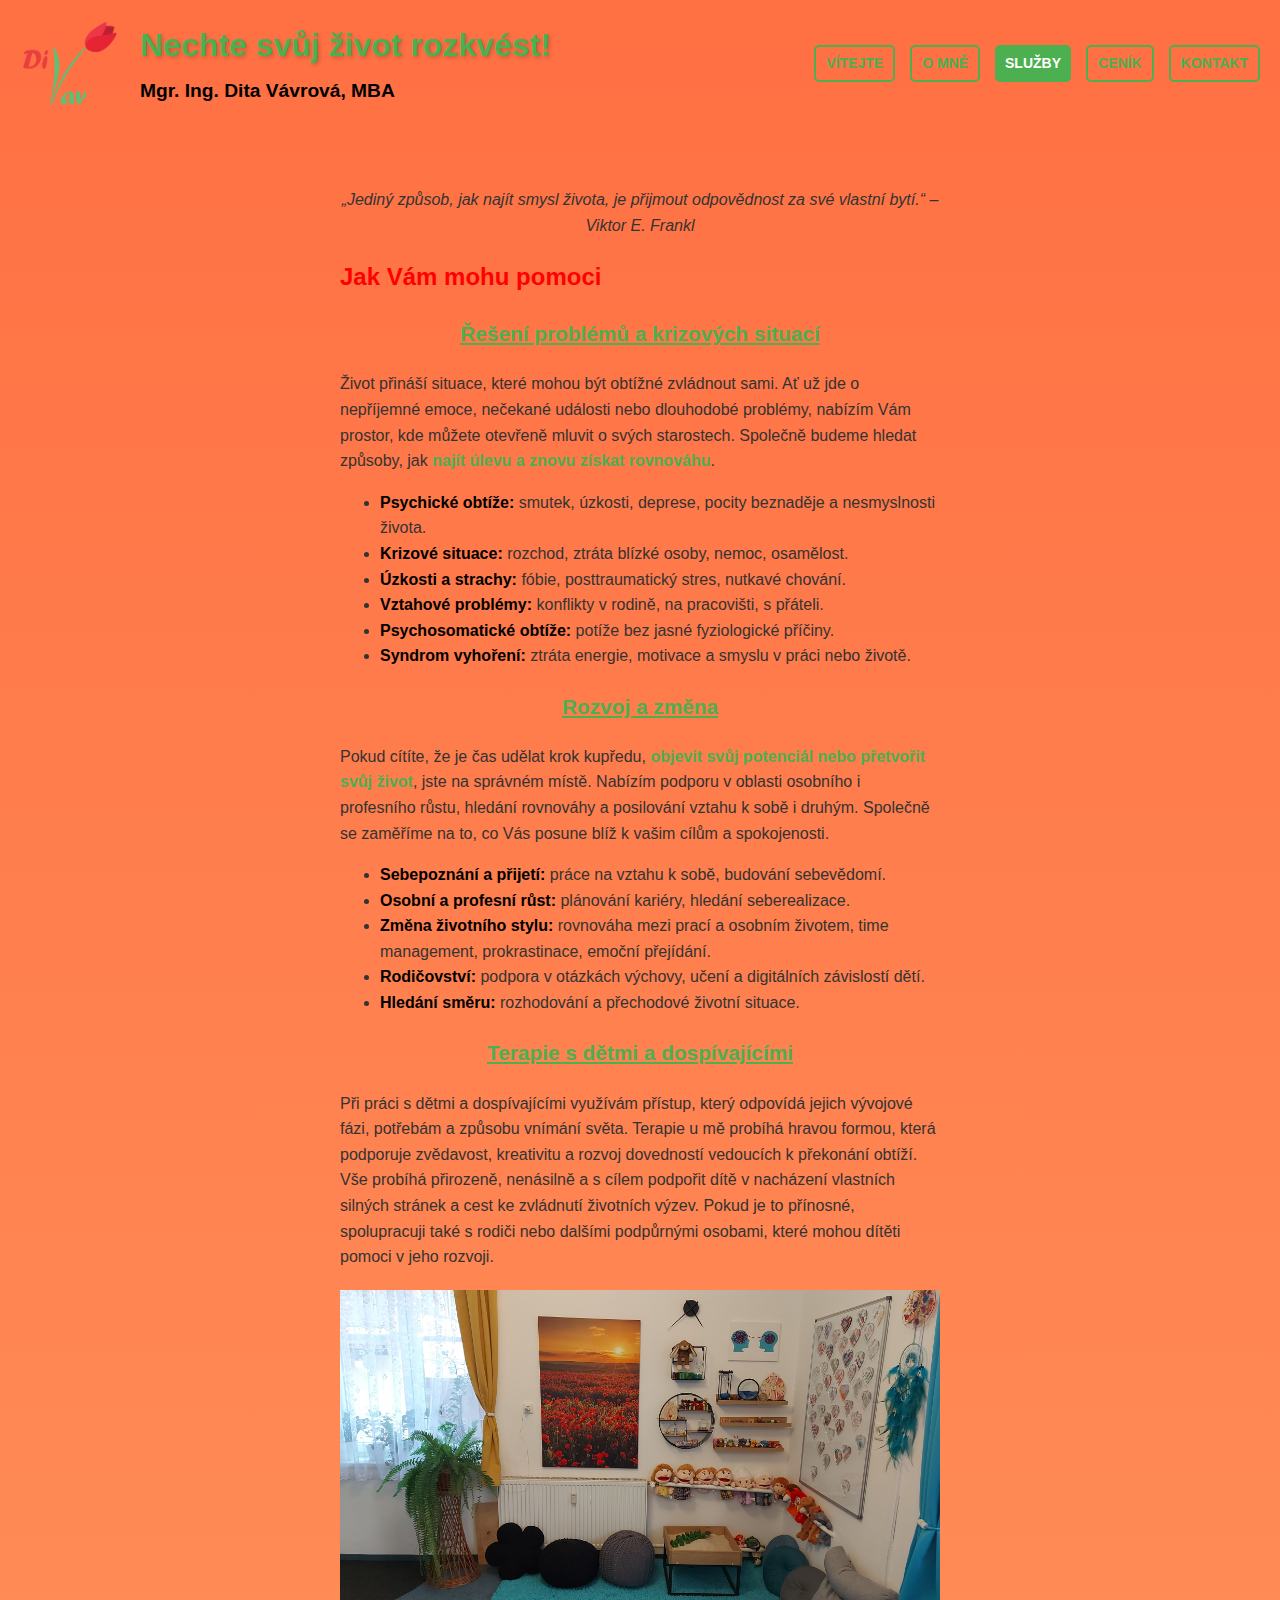
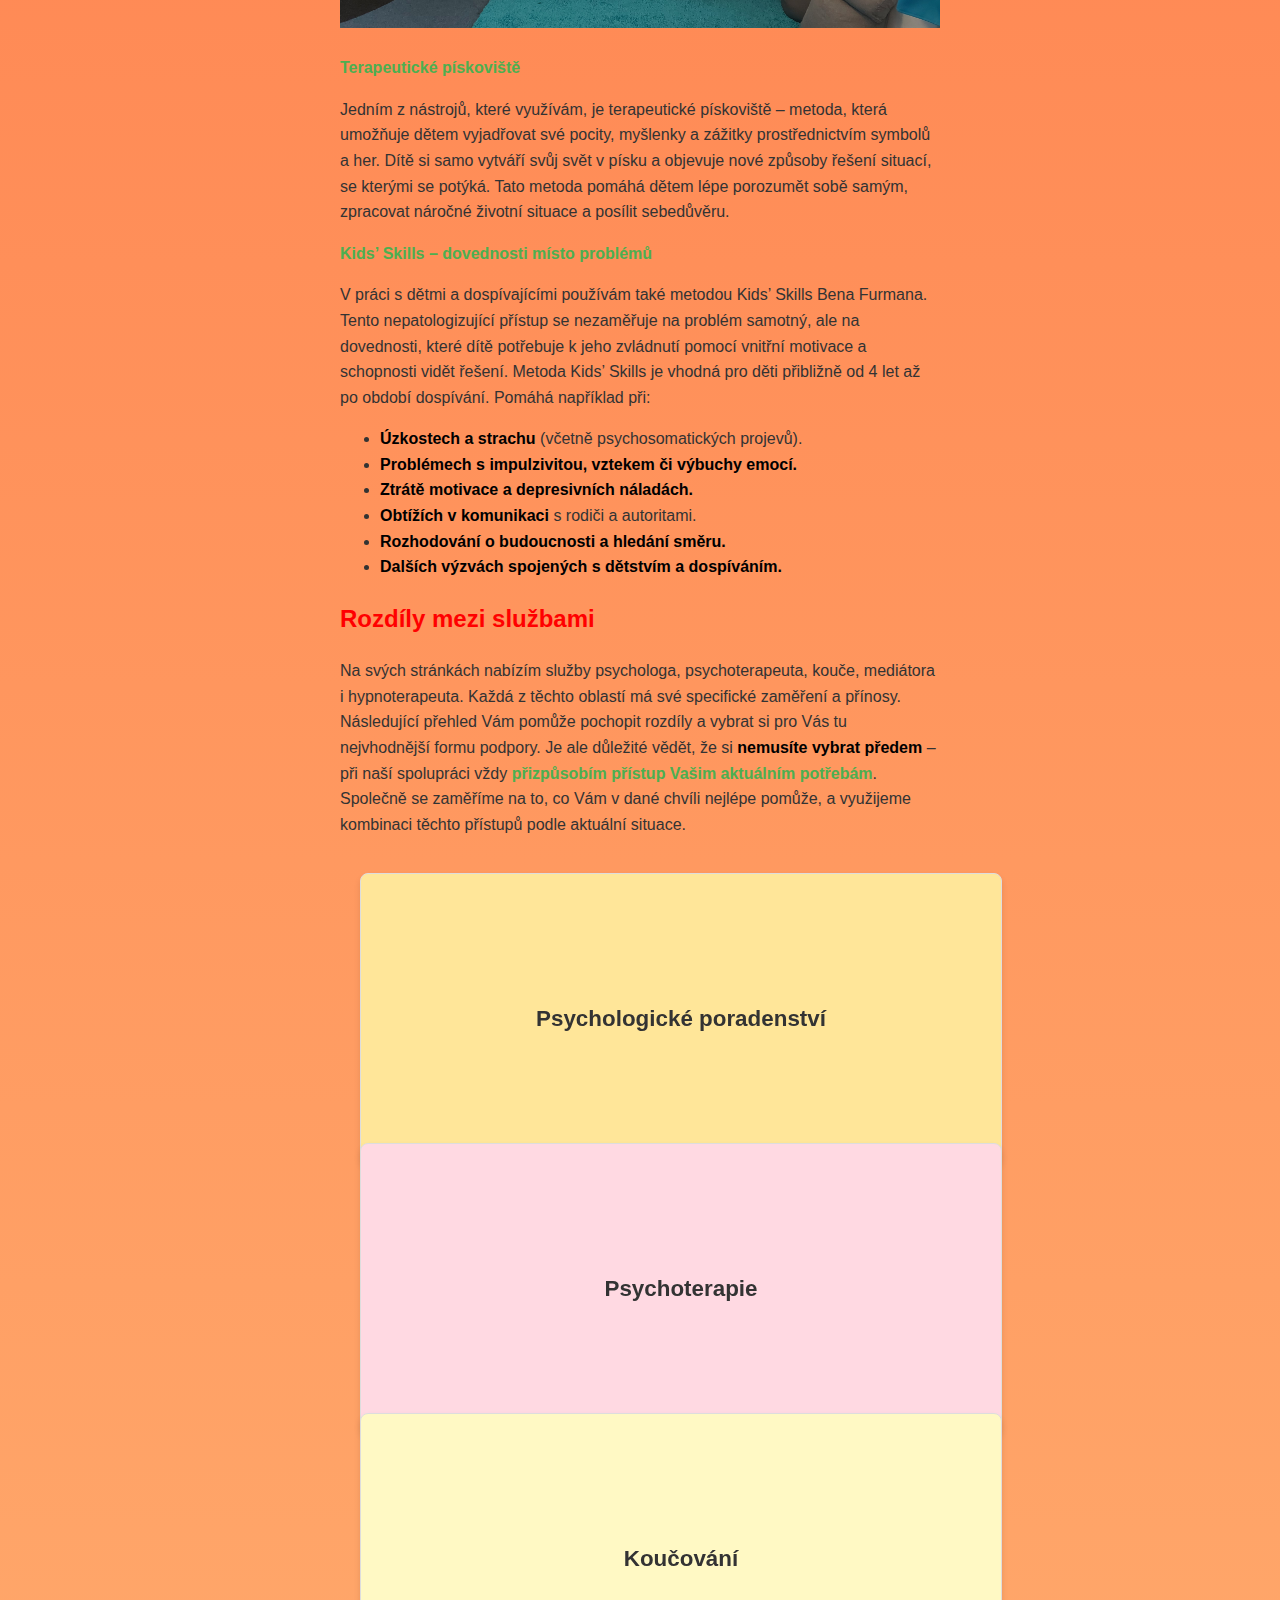
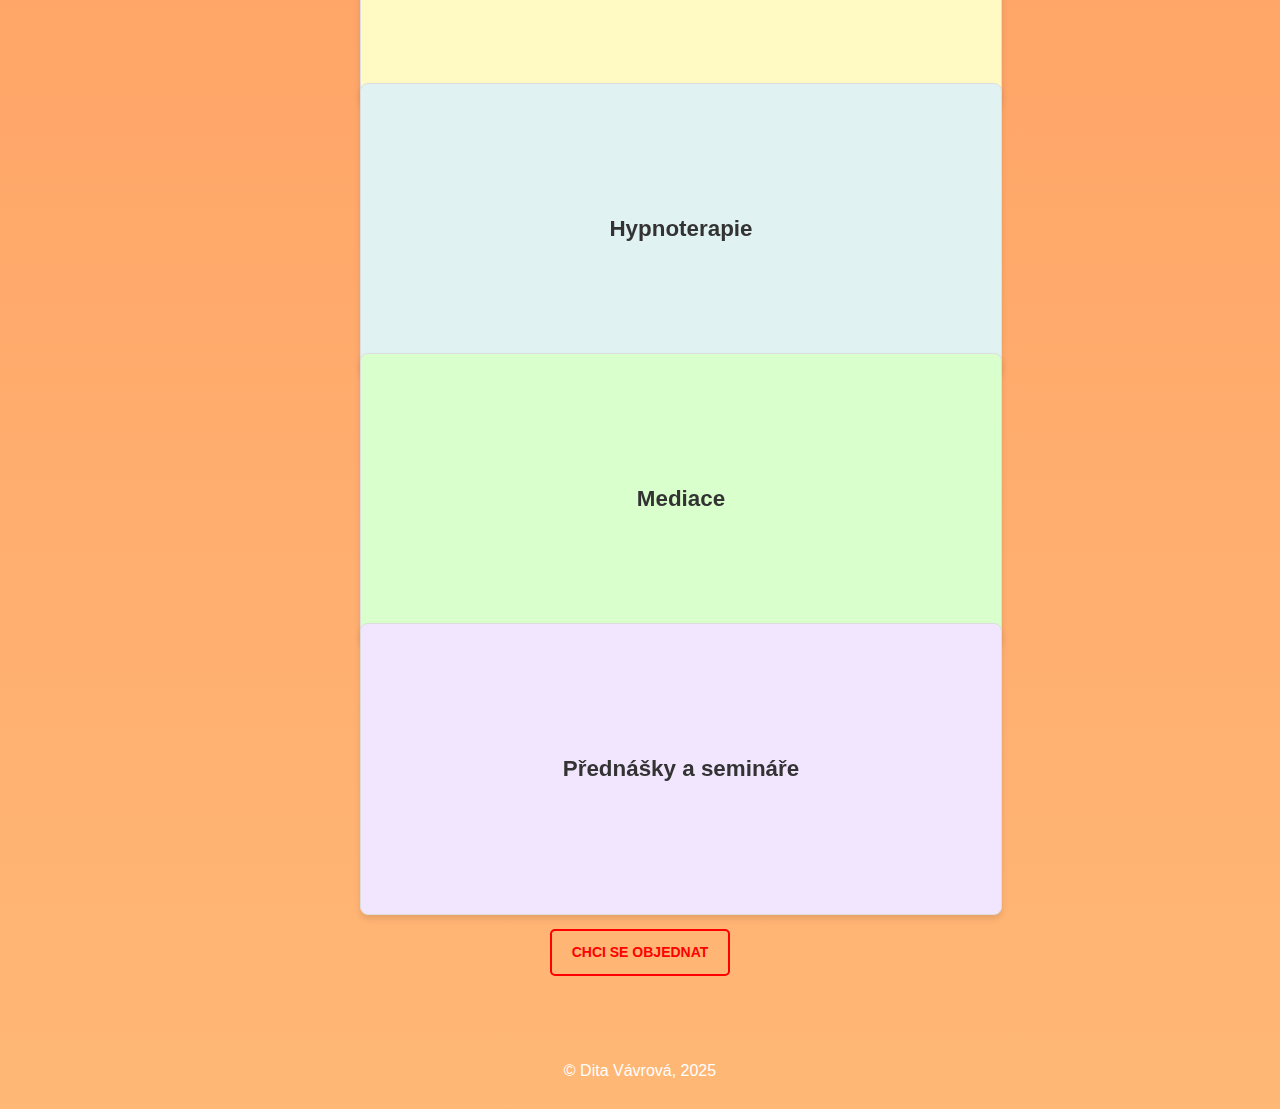
<file: sluzby.html>
<!DOCTYPE html>
<html lang="cs">
<head>
  <link rel="stylesheet" href="styles.css">
  <meta charset="UTF-8">
  <meta name="robots" content="index, follow">
  <meta name="viewport" content="width=device-width, initial-scale=1">
  <meta name="description" content="Komplexní psychologické a terapeutické služby, koučování, mediace a hypnoterapie. Valašské Meziříčí, online.">
  <title>Dita Vávrová – psycholog, psychoterapie, kouč, mediace, hypnoterapie, úzkost, deprese, emoční přejídání, osobní rozvoj | Valašské Meziříčí online</title>
  <style>
    :root {
      --primary-color: #4CAF50;
      --accent-color: #FF7043;
      --text-color: #333;
      --bg-gradient: linear-gradient(180deg, #FF7043, #FFC680, #FFEC8B, #FFD9E2 90%, #FFFFFF 100%);
    }
    body {
      font-family: Arial, sans-serif;
      line-height: 1.6;
      margin: 0;
      padding: 0;
      background: var(--bg-gradient);
      background-size: 400% 400%;
      animation: gradientShift 10s ease infinite;
      color: var(--text-color);
    }
    @keyframes gradientShift {
      0% { background-position: 0% 50%; }
      50% { background-position: 100% 50%; }
      100% { background-position: 0% 50%; }
    }
    header {
      padding: 20px;
      display: flex;
      align-items: center;
      justify-content: space-between;
      background: none;
      color: #fff;
    }
    .logo-container {
      display: flex;
      align-items: center;
    }
    header img {
      width: 100px;
      height: auto;
    }
    .header-text {
      text-align: left;
      margin-left: 20px;
    }
    .header-text h1 {
      margin: 0;
      font-size: 2em;
      color: var(--primary-color);
      text-shadow: 2px 2px 4px rgba(0, 0, 0, 0.2);
    }
    .header-text p {
      margin: 5px 0 0;
      font-size: 1.2em;
      font-weight: bold;
      color: #000;
    }
    .nav-links {
      display: flex;
      gap: 15px;
    }
    .nav-links a {
      display: inline-flex;
      align-items: center; /* Vertikální vycentrování textu */
      justify-content: center;
      color: var(--primary-color);
      text-decoration: none;
      font-weight: bold;
      font-size: 14px;
      padding: 5px 10px;
      border: 2px solid var(--primary-color);
      border-radius: 5px;
      transition: background-color 0.3s ease, color 0.3s ease;
    }
    .nav-links a.welcome {
      background-color: var(--primary-color);
      color: #fff;
      border: none;
    }
    .nav-links a.welcome:hover,
    .nav-links a:hover {
      background-color: var(--primary-color);
      color: #fff;
    }
    .main-content {
      padding: 20px;
      margin-top: 20px;
      display: flex;
      flex-wrap: wrap;
      gap: 20px;
      align-items: center;
      justify-content: center;
    }
    .main-text {
      max-width: 600px;
      text-align: left;
    }
    .text-center {
      text-align: center;
    }
    .quote {
      font-style: italic;
      text-align: center;
      margin-top: 20px;
    }
    /* Červený nadpis – vlevo zarovnaný */
    .heading-red {
      color: red;
      font-size: 1.5em;
      text-align: left;
      margin-top: 20px;
      font-weight: bold;
    }
        .highlight-green {
      color: var(--primary-color);
      font-weight: bold;
      display: block;
      margin-top: 10px;
    }
    /* Zelený text, větší než běžný text, ale menší než nadpis */
    .large-green {
      font-size: 1.3em;
      color: var(--primary-color);
      font-weight: bold;
    }
    .button {
      display: inline-block;
  margin-top: 20px; /* Přidá mezeru před tlačítkem */
  padding: 10px 20px;
      font-size: 14px;
      font-weight: bold;
      color: red;
      background-color: transparent;
      border: 2px solid red;
      border-radius: 5px;
      text-decoration: none;
      cursor: pointer;
      transition: background-color 0.3s ease, color 0.3s ease, transform 0.2s ease;
    }
    .button:hover {
      background-color: red;
      color: white;
      transform: scale(1.1);
    }
    .highlight {
      font-weight: bold;
      color: #000;
    }
    .highlight-green {
      font-weight: bold;
      color: var(--primary-color);
    }
    .flower-image {
      margin-top: 20px;
      max-width: 300px;
      border-radius: 50%;
      overflow: hidden;
      box-shadow: 0 4px 8px rgba(0, 0, 0, 0.2);
    }
    footer {
      text-align: center;
      padding: 10px 0;
      color: #fff;
      margin-top: 20px;
    }
      .card-container {
  display: grid;
  grid-template-columns: repeat(auto-fit, minmax(300px, 1fr));
  gap: 20px;
  width: 100%;
  max-width: 1200px;
  padding: 20px;
}

.card {
  width: 100%;
  height: 250px;
  perspective: 1000px;
}

.card-inner {
  position: relative;
  width: 100%;
  height: 100%;
  text-align: center;
  transition: transform 0.6s;
  transform-style: preserve-3d;
  cursor: pointer;
}

.card:hover .card-inner {
  transform: rotateY(180deg);
}

.card-front,
.card-back {
  position: absolute;
  width: 100%;
  height: 100%;
  backface-visibility: hidden;
  display: flex;
  flex-direction: column;
  align-items: center;
  justify-content: center;
  padding: 20px;
  border: 1px solid #ddd;
  border-radius: 8px;
  box-shadow: 0 4px 6px rgba(0, 0, 0, 0.1);
  font-size: 1.1rem;
}

/* Jemné pastelové barvy pro karty */
.card:nth-child(1) .card-front, .card:nth-child(1) .card-back { background-color: #ffe699; } 
.card:nth-child(2) .card-front, .card:nth-child(2) .card-back { background-color: #FFD9E2; } 
.card:nth-child(3) .card-front, .card:nth-child(3) .card-back { background-color: #FFF9C4; } 
.card:nth-child(4) .card-front, .card:nth-child(4) .card-back { background-color: #E0F2F1; } 
.card:nth-child(5) .card-front, .card:nth-child(5) .card-back { background-color: #d9ffcc; } 
.card:nth-child(6) .card-front, .card:nth-child(6) .card-back { background-color: #f2e6ff; } 

.card-front {
  font-size: 1.4rem;
  font-weight: bold;
}

.card-back {
  transform: rotateY(180deg);
  font-size: 0.9rem;
  line-height: 1.5;
  color: #555;
  text-align: left;
}

.highlight-green {
  color: green;
  font-weight: bold;
  display: block;
  margin-top: 10px;
}
  </style>
</head>
<body>
  <header>
    <div class="logo-container">
      <img src="divav_logo.png" alt="Logo DIVAV">
      <div class="header-text">
        <h1>Nechte svůj život rozkvést!</h1>
        <p>Mgr. Ing. Dita Vávrová, MBA</p>
      </div>
    </div>
    <nav class="nav-links">
      <a href="index.html">VÍTEJTE</a>
      <a href="omne.html">O MNĚ</a>
      <a href="sluzby.html" class="welcome active">SLUŽBY</a>
      <a href="cenik.html">CENÍK</a>
      <a href="kontakt.html">KONTAKT</a>
    </nav>
  </header>
  <main class="main-content">
    <article class="main-text">
      <div class="quote">
        <p>„Jediný způsob, jak najít smysl života, je přijmout odpovědnost za své vlastní bytí.“
– Viktor E. Frankl</p>

      </div>
      <!-- Červený nadpis, zarovnaný vlevo -->
      <h2 class="heading-red">Jak Vám mohu pomoci</h2>
    <p class="text-center large-green"><u>Řešení problémů a krizových situací</u></p>
    <p>Život přináší situace, které mohou být obtížné zvládnout sami. Ať už jde o nepříjemné emoce, nečekané události nebo dlouhodobé problémy, nabízím Vám prostor, kde můžete otevřeně mluvit o svých starostech. Společně budeme hledat způsoby, jak <strong style="color: #4CAF50;">najít úlevu a znovu získat rovnováhu</strong>.</p>
    
    <ul>
        <li><span class="highlight">Psychické obtíže:</span> smutek, úzkosti, deprese, pocity beznaděje a nesmyslnosti života.</li>
        <li><span class="highlight">Krizové situace:</span> rozchod, ztráta blízké osoby, nemoc, osamělost.</li>
        <li><span class="highlight">Úzkosti a strachy:</span> fóbie, posttraumatický stres, nutkavé chování.</li>
        <li><span class="highlight">Vztahové problémy:</span> konflikty v rodině, na pracovišti, s přáteli.</li>
        <li><span class="highlight">Psychosomatické obtíže:</span> potíže bez jasné fyziologické příčiny.</li>
        <li><span class="highlight">Syndrom vyhoření:</span> ztráta energie, motivace a smyslu v práci nebo životě.</li>
    </ul>

    <p class="text-center large-green"><u>Rozvoj a změna</u></p>
    <p>Pokud cítíte, že je čas udělat krok kupředu, <strong style="color: #4CAF50;">objevit svůj potenciál nebo přetvořit svůj život</strong>, jste na správném místě. Nabízím podporu v oblasti osobního i profesního růstu, hledání rovnováhy a posilování vztahu k sobě i druhým. Společně se zaměříme na to, co Vás posune blíž k vašim cílům a spokojenosti.</p>

    <ul>
        <li><span class="highlight">Sebepoznání a přijetí:</span> práce na vztahu k sobě, budování sebevědomí.</li>
        <li><span class="highlight">Osobní a profesní růst:</span> plánování kariéry, hledání seberealizace.</li>
        <li><span class="highlight">Změna životního stylu:</span> rovnováha mezi prací a osobním životem, time management, prokrastinace, emoční přejídání.</li>
        <li><span class="highlight">Rodičovství:</span> podpora v otázkách výchovy, učení a digitálních závislostí dětí.</li>
        <li><span class="highlight">Hledání směru:</span> rozhodování a přechodové životní situace.</li>
    </ul>
  <p class="text-center large-green"><u>Terapie s dětmi a dospívajícími</u></p>
    <p>Při práci s dětmi a dospívajícími využívám přístup, který odpovídá jejich vývojové fázi, potřebám a způsobu vnímání světa. Terapie u mě probíhá hravou formou, která podporuje zvědavost, kreativitu a rozvoj dovedností vedoucích k překonání obtíží. Vše probíhá přirozeně, nenásilně a s cílem podpořit dítě v nacházení vlastních silných stránek a cest ke zvládnutí životních výzev.

Pokud je to přínosné, spolupracuji také s rodiči nebo dalšími podpůrnými osobami, které mohou dítěti pomoci v jeho rozvoji.</p>
<style>
.image-container {
  text-align: center;
  margin: 20px 0; /* Přidá mezeru nad a pod obrázkem */
}
.image-container img {
  max-width: 100%; /* Přizpůsobí se velikosti obrazovky */
  height: auto;
  display: inline-block;
}
</style>
<div class="image-container">
  <img src="foto_piskoviste.jpg" alt="piskoviste">
</div>

    <strong style="color: #4CAF50;">Terapeutické pískoviště</strong></p>
    Jedním z nástrojů, které využívám, je terapeutické pískoviště – metoda, která umožňuje dětem vyjadřovat své pocity, myšlenky a zážitky prostřednictvím symbolů a her. Dítě si samo vytváří svůj svět v písku a objevuje nové způsoby řešení situací, se kterými se potýká. Tato metoda pomáhá dětem lépe porozumět sobě samým, zpracovat náročné životní situace a posílit sebedůvěru.</p>
<strong style="color: #4CAF50;">Kids’ Skills – dovednosti místo problémů</strong> </p>
    V práci s dětmi a dospívajícími používám také metodou Kids’ Skills Bena Furmana. Tento nepatologizující přístup se nezaměřuje na problém samotný, ale na dovednosti, které dítě potřebuje k jeho zvládnutí pomocí vnitřní motivace a schopnosti vidět řešení. 

Metoda Kids’ Skills je vhodná pro děti přibližně od 4 let až po období dospívání. Pomáhá například při:</p>
    <ul>
        <li><span class="highlight">Úzkostech a strachu </span> (včetně psychosomatických projevů).</li>
        <li><span class="highlight">Problémech s impulzivitou, vztekem či výbuchy emocí.</span></li>
        <li><span class="highlight">Ztrátě motivace a depresivních náladách.</span> </li>
        <li><span class="highlight">Obtížích v komunikaci </span>s rodiči a autoritami. </li>
        <li><span class="highlight">Rozhodování o budoucnosti a hledání směru.</span> </li>
        <li><span class="highlight">Dalších výzvách spojených s dětstvím a dospíváním.</span> </li>
    </ul>
          <h2 class="heading-red">Rozdíly mezi službami</h2>
          <p> Na svých stránkách nabízím služby psychologa, psychoterapeuta, kouče, mediátora i hypnoterapeuta. Každá z těchto oblastí má své specifické zaměření a přínosy. Následující přehled Vám pomůže pochopit rozdíly a vybrat si pro Vás tu nejvhodnější formu podpory.
Je ale důležité vědět, že si <strong style="color: #000;">nemusíte vybrat předem</strong> – při naší spolupráci vždy <strong style="color: #4CAF50;">přizpůsobím přístup Vašim aktuálním potřebám</strong>. Společně se zaměříme na to, co Vám v dané chvíli nejlépe pomůže, a využijeme kombinaci těchto přístupů podle aktuální situace.</p>
<div class="card-container">
    <div class="card">
        <div class="card-inner">
            <div class="card-front">Psychologické poradenství</div>
            <div class="card-back">
                <p>Jako psycholog se zaměřuji na analýzu situace, problémů a zprostředkování informací, které mohou vést k jejich řešení. Společně identifikujeme možné cesty, jak se posunout dál, přičemž rozhodnutí o řešení zůstává na Vás. Cílem práce není hluboká změna osobnosti, ale praktická pomoc, která Vám umožní lépe zvládat konkrétní výzvy.</p>
                <p><strong style="color: #4CAF50;">Kdy tuto službu zvolit:</strong> Pokud hledáte poradenství, podporu při rozhodování nebo řešení aktuálních problémů.</p>
            </div>
        </div>
    </div>

    <div class="card">
        <div class="card-inner">
            <div class="card-front">Psychoterapie</div>
            <div class="card-back">
                <p>Psychoterapie pomáhá zmírnit úzkosti, deprese, stres a vztahové problémy prostřednictvím psychologických metod. Zaměřuje se na zpracování traumat, obnovení pocitu bezpečí a zdravější fungování v každodenním životě. Může doplňovat farmakologickou léčbu, kdy léky tlumí příznaky a terapie mění myšlenkové a emoční vzorce, což může vést ke snížení medikace.

Kromě léčby nabízí psychoterapie prostor pro osobní rozvoj – pomáhá budovat sebevědomí, měnit nezdravé návyky, posilovat vztahy a hledat životní rovnováhu. Není jen cestou k překonání obtíží, ale i k hlubšímu sebepoznání a smysluplnějšímu životu.
</p>
                <p><strong style="color: #4CAF50;">Kdy psychoterapii využít:</strong> Pokud hledáte dlouhodobou pomoc při hlubších potížích nebo chcete pracovat na lepším vztahu k sobě i svému okolí.</p>
            </div>
        </div>
    </div>

    <div class="card">
        <div class="card-inner">
            <div class="card-front">Koučování</div>
            <div class="card-back">
                <p>Koučink je zaměřen na dosažení konkrétních cílů, zlepšení výkonu a hledání motivace. Věnuje se především přítomnosti a budoucnosti – pomáhá Vám naplánovat konkrétní kroky a dosáhnout osobních či profesních ambicí. Koučink se nezabývá minulými traumaty ani léčbou psychologických problémů.</p>
                <p><strong style="color: #4CAF50;">Kdy koučování využít:</strong> Pokud chcete pracovat na kariérním růstu, zlepšení vztahů nebo na jiných konkrétních cílech.</p>
            </div>
        </div>
    </div>

    <div class="card">
        <div class="card-inner">
            <div class="card-front">Hypnoterapie</div>
            <div class="card-back">
                <p>Hypnoterapie je bezpečná metoda využívající hlubokou relaxaci k práci s podvědomím. Hypnóza není stav bezmoci, ale přirozený proces soustředění, při kterém si plně uvědomujete okolí a máte kontrolu nad svými rozhodnutími.

Cílem hypnoterapie je podpořit změnu myšlenkových vzorců a zmírnit stres, úzkost či nežádoucí návyky. Pomáhá také posilovat sebevědomí a objevovat nové souvislosti. Její účinnost závisí na Vaší motivaci a ochotě začlenit nové poznatky do života.</p>
                <p><strong style="color: #4CAF50;">Kdy hypnoterapii využít:</strong> Pokud hledáte hlubší práci na změnách návyků, zvládání stresu nebo podporu při osobním růstu.</p>
            </div>
        </div>
    </div>

    <div class="card">
        <div class="card-inner">
            <div class="card-front">Mediace</div>
            <div class="card-back">
                <p> Mediace je strukturovaný a důvěrný proces, který pomáhá stranám v konfliktu najít vzájemně přijatelné řešení rychleji a levněji než soudní řízení. Mediace vám dává kontrolu nad výsledkem, umožňuje zachovat vztahy a nabízí bezpečný prostor pro otevřenou diskusi.</p>
                <p><strong style="color: #4CAF50;">Kdy mediaci využít:</strong> Pokud hledáte cestu k řešení konfliktů, například v rodinných, pracovních nebo sousedských vztazích, kde je žádoucí obnovit komunikaci a dojít k dohodě.</p>
            </div>
        </div>
    </div>

    <div class="card">
        <div class="card-inner">
            <div class="card-front">Přednášky a semináře</div>
            <div class="card-back">
                <p>Občas potřebujeme čas na zastavení, uvědomění a nové impulzy. Přednášky a semináře jsou příležitostí k nahlédnutí do aktuálních psychologických témat a získání inspirace pro každodenní život, např. jak v životě hledat smysl a rovnováhu, jak zvládat stres či emoční přejídání, jak si lépe organizovat čas nebo se odpojit od digitálního přetížení.

Témata jsou podávána srozumitelně a prakticky. Cílem není jen předávání informací, ale také vytvoření prostoru pro sdílení, uvědomění a nalezení vlastních cest ke spokojenějšímu životu.</p>
                <p><strong style="color: #4CAF50;">Kdy přednášky a semináře využít: </strong> Pokud hledáte inspiraci, nové pohledy nebo praktické nástroje pro pozitivní změny v osobním životě.</p>
            </div>
        </div>
    </div>

</div>
<p class="text-center">

    <a href="kontakt.html" class="button">CHCI SE OBJEDNAT</a>
</p>

    </article>
  </main>
  <footer>
    <p>&copy; Dita Vávrová, 2025</p>
  </footer>
</body>
</html>
</file>
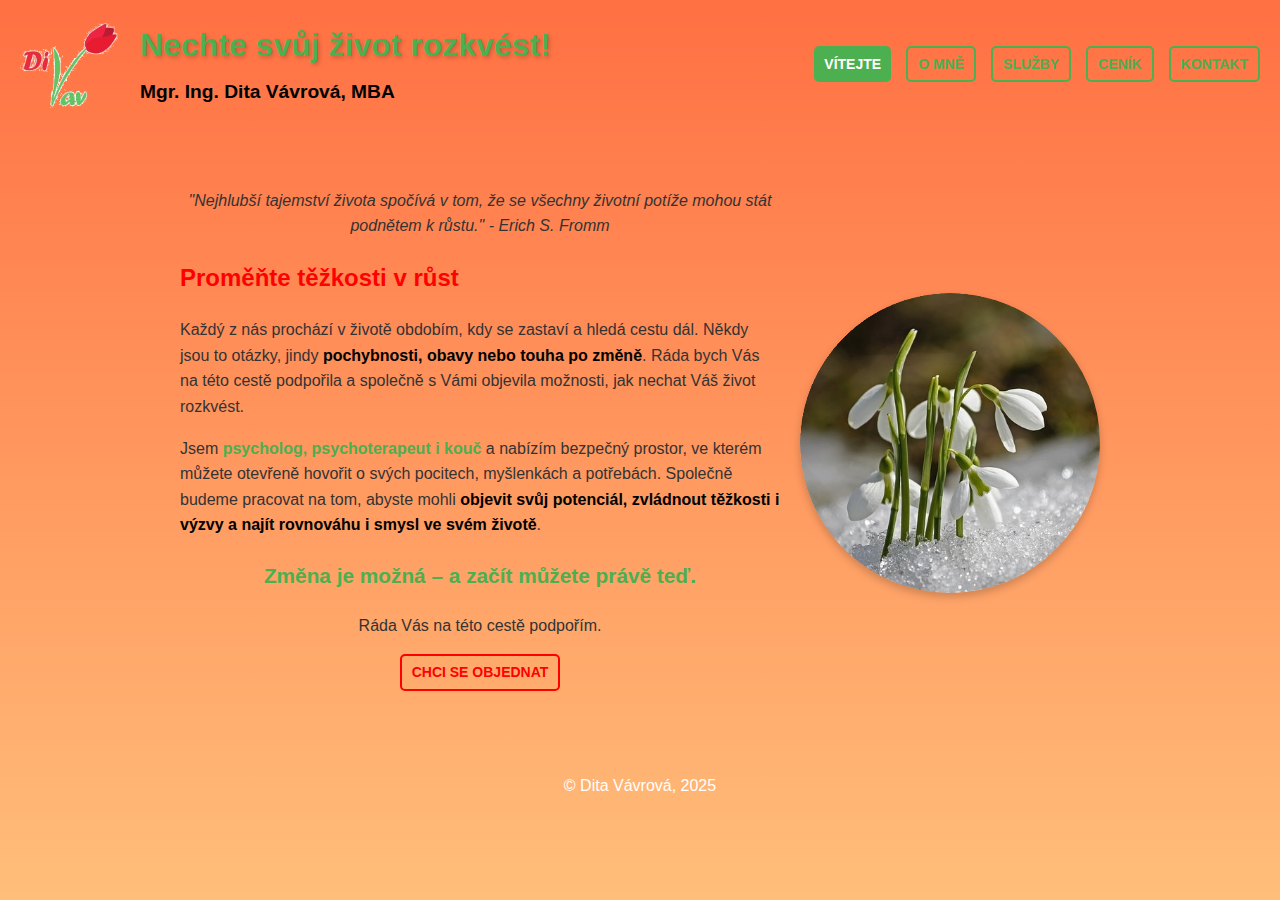
<file: uvod.html>
<!DOCTYPE html>
<html lang="cs">
<head>
  <meta charset="UTF-8">
  <meta name="viewport" content="width=device-width, initial-scale=1">
  <title>Dita Vávrová – psycholog, psychoterapie, kouč, mediace, hypnoterapie, úzkost, deprese, emoční přejídání, osobní rozvoj | Valašské Meziříčí online</title>
  <style>
    :root {
      --primary-color: #4CAF50;
      --accent-color: #FF7043;
      --text-color: #333;
      --bg-gradient: linear-gradient(180deg, #FF7043, #FFC680, #FFEC8B, #FFD9E2 90%, #FFFFFF 100%);
    }
    body {
      font-family: Arial, sans-serif;
      line-height: 1.6;
      margin: 0;
      padding: 0;
      background: var(--bg-gradient);
      background-size: 400% 400%;
      animation: gradientShift 10s ease infinite;
      color: var(--text-color);
    }
    @keyframes gradientShift {
      0% { background-position: 0% 50%; }
      50% { background-position: 100% 50%; }
      100% { background-position: 0% 50%; }
    }
    header {
      padding: 20px;
      display: flex;
      align-items: center;
      justify-content: space-between;
      background: none;
      color: #fff;
    }
    .logo-container {
      display: flex;
      align-items: center;
    }
    header img {
      width: 100px;
      height: auto;
    }
    .header-text {
      text-align: left;
      margin-left: 20px;
    }
    .header-text h1 {
      margin: 0;
      font-size: 2em;
      color: var(--primary-color);
      text-shadow: 2px 2px 4px rgba(0, 0, 0, 0.2);
    }
    .header-text p {
      margin: 5px 0 0;
      font-size: 1.2em;
      font-weight: bold;
      color: #000;
    }
    .nav-links {
      display: flex;
      gap: 15px;
    }
    .nav-links a {
      display: inline-flex;
      align-items: center; /* Vertikální vycentrování textu */
      justify-content: center;
      color: var(--primary-color);
      text-decoration: none;
      font-weight: bold;
      font-size: 14px;
      padding: 5px 10px;
      border: 2px solid var(--primary-color);
      border-radius: 5px;
      transition: background-color 0.3s ease, color 0.3s ease;
    }
    .nav-links a.welcome {
      background-color: var(--primary-color);
      color: #fff;
      border: none;
    }
    .nav-links a.welcome:hover,
    .nav-links a:hover {
      background-color: var(--primary-color);
      color: #fff;
    }
    .main-content {
      padding: 20px;
      margin-top: 20px;
      display: flex;
      flex-wrap: wrap;
      gap: 20px;
      align-items: center;
      justify-content: center;
    }
    .main-text {
      max-width: 600px;
      text-align: left;
    }
    .text-center {
      text-align: center;
    }
    .quote {
      font-style: italic;
      text-align: center;
      margin-top: 20px;
    }
    /* Červený nadpis – vlevo zarovnaný */
    .heading-red {
      color: red;
      font-size: 1.5em;
      text-align: left;
      margin-top: 20px;
      font-weight: bold;
    }
    /* Zelený text, větší než běžný text, ale menší než nadpis */
    .large-green {
      font-size: 1.3em;
      color: var(--primary-color);
      font-weight: bold;
    }
    .button {
      display: inline-block;
      padding: 5px 10px;
      font-size: 14px;
      font-weight: bold;
      color: red;
      background-color: transparent;
      border: 2px solid red;
      border-radius: 5px;
      text-decoration: none;
      cursor: pointer;
      transition: background-color 0.3s ease, color 0.3s ease, transform 0.2s ease;
    }
    .button:hover {
      background-color: red;
      color: white;
      transform: scale(1.1);
    }
    .highlight {
      font-weight: bold;
      color: #000;
    }
    .highlight-green {
      font-weight: bold;
      color: var(--primary-color);
    }
    .flower-image {
      margin-top: 20px;
      max-width: 300px;
      border-radius: 50%;
      overflow: hidden;
      box-shadow: 0 4px 8px rgba(0, 0, 0, 0.2);
    }
    footer {
      text-align: center;
      padding: 10px 0;
      color: #fff;
      margin-top: 20px;
    }
  </style>
</head>
<body>
  <header>
    <div class="logo-container">
      <img src="vizitka_logo_no_background.png" alt="Logo DIVAV">
      <div class="header-text">
        <h1>Nechte svůj život rozkvést!</h1>
        <p>Mgr. Ing. Dita Vávrová, MBA</p>
      </div>
    </div>
    <nav class="nav-links">
      <a href="uvod.html" class="welcome active">VÍTEJTE</a>
      <a href="omne.html">O MNĚ</a>
      <a href="sluzby.html">SLUŽBY</a>
      <a href="cenik.html">CENÍK</a>
      <a href="kontakt.html">KONTAKT</a>
    </nav>
  </header>
  <main class="main-content">
    <article class="main-text">
      <div class="quote">
        <p>"Nejhlubší tajemství života spočívá v tom, že se všechny životní potíže mohou stát podnětem k růstu." - Erich S. Fromm</p>

      </div>
      <!-- Červený nadpis, zarovnaný vlevo -->
      <h2 class="heading-red">Proměňte těžkosti v růst</h2>
      <p>Každý z nás prochází v životě obdobím, kdy se zastaví a hledá cestu dál. Někdy jsou to otázky, jindy <strong style="color: #000;">pochybnosti, obavy nebo touha po změně</strong>. Ráda bych Vás na této cestě podpořila a společně s Vámi objevila možnosti, jak nechat Váš život rozkvést.</p>
      <p>Jsem <span class="highlight-green">psycholog, psychoterapeut i kouč</span> a nabízím bezpečný prostor, ve kterém můžete otevřeně hovořit o svých pocitech, myšlenkách a potřebách. Společně budeme pracovat na tom, abyste mohli <strong style="color: #000;">objevit svůj potenciál, zvládnout těžkosti i výzvy a najít rovnováhu i smysl ve svém životě</strong>.</p>
      <!-- Zelený nápis s upravenou velikostí -->
      <p class="text-center large-green">Změna je možná – a začít můžete právě teď.</p>
      <p class="text-center">Ráda Vás na této cestě podpořím.</p>
 <p class="text-center"><a href="kontakt.html" class="button">CHCI SE OBJEDNAT</a></p>
    </article>
    <aside>
      <img class="flower-image" src="snezenky_circle.png" alt="Květina">
    </aside>
  </main>
  <footer>
    <p>&copy; Dita Vávrová, 2025</p>
  </footer>
</body>
</html></html>
</file>
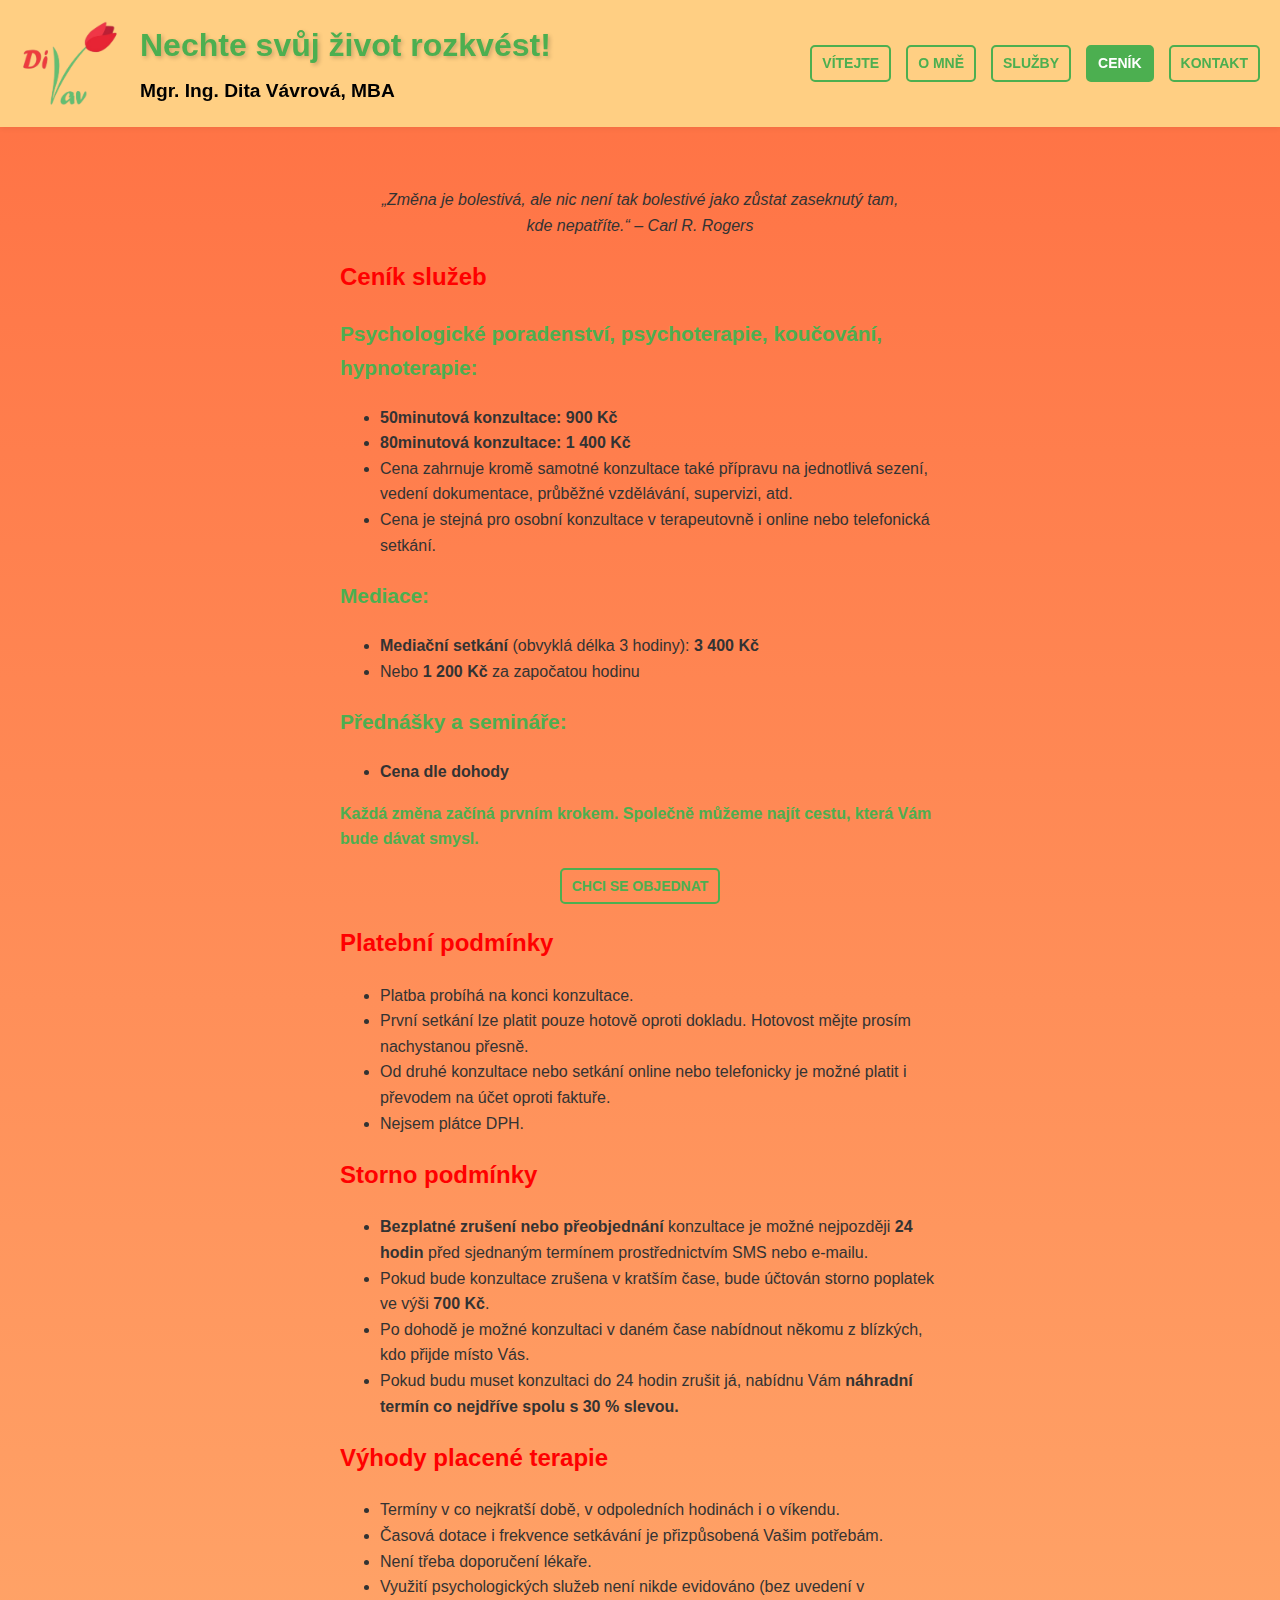
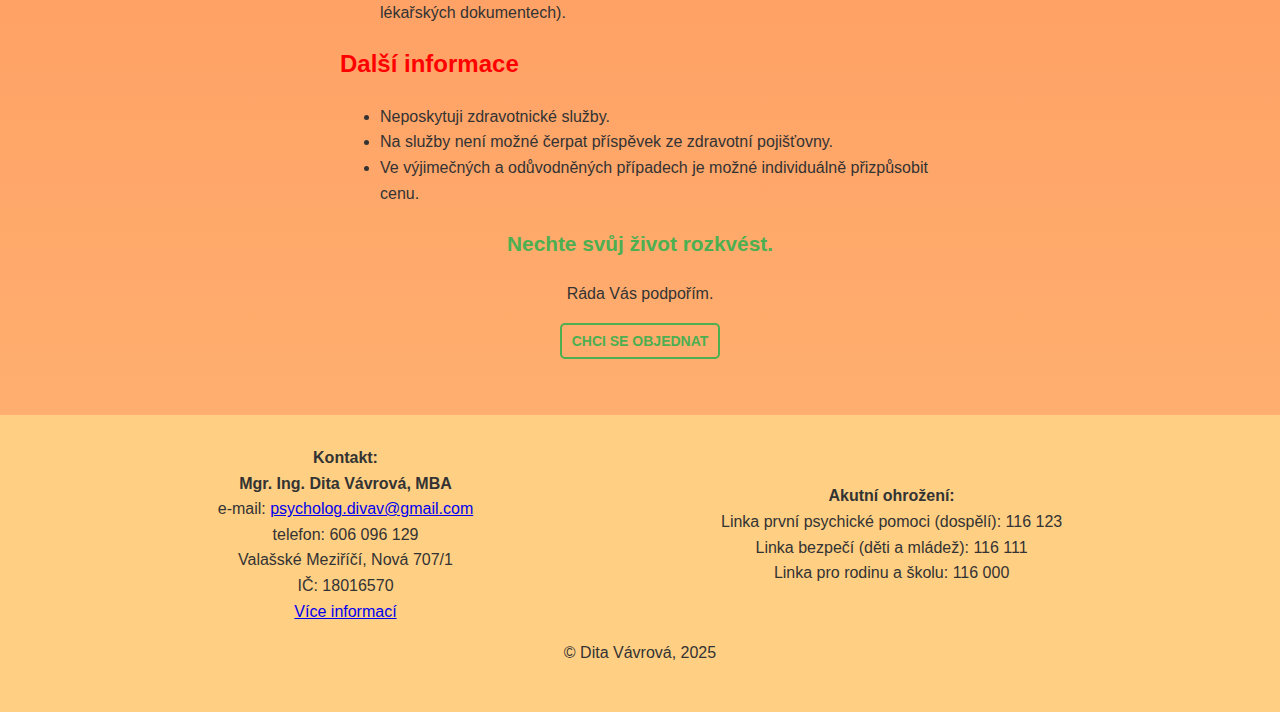
<file: pages/cenik.html>
<!DOCTYPE html>
<html lang="cs">

<head>
    <!-- title -->
    <title>Dita Vávrová – psycholog, psychoterapie, kouč, mediace, hypnoterapie, úzkost, deprese, emoční přejídání, osobní rozvoj | Valašské Meziříčí online</title>
    
    <!-- favicon -->
    <link rel="icon" type="image/png" href="../favicon.png">

    <!-- metatags -->
    <meta charset="UTF-8">
    <meta name="robots" content="index, follow">
    <meta name="viewport" content="width=device-width, initial-scale=1">
    <meta name="description" content="Přehled cen a služeb, ceník, psychologického poradenství, psychoterapie, koučování, terapeutických sezení a mediace. Valašské Meziříčí, online konzultace. Přehled služeb i platebních podmínek ">

    <!-- OG tags -->
    <meta property="og:title" content="Psycholožka Dita Vávrová | Valašské Meziříčí">
    <meta property="og:description" content="Individuální psychologická péče, terapie a koučink. Valašské Meziříčí i online.">
    <meta property="og:image" content="https://divav.cz/images/divav_logo.png">
    <meta property="og:url" content="https://divav.cz/">
    <meta property="og:type" content="profile">
    <meta property="og:site_name" content="Dita Vávrová">
    <meta property="og:locale" content="cs_CZ">
    <meta property="og:article:author" content="Dita Vávrová">

    <!-- twitter tags-->
    <meta name="twitter:card" content="summary_large_image">
    <meta name="twitter:title" content="Psycholožka Dita Vávrová | Valašské Meziříčí">
    <meta name="twitter:description" content="Individuální psychologická péče, terapie a koučink. Valašské Meziříčí i online.">
    <meta name="twitter:image" content="https://divav.cz/images/divav_logo.png">

    <!-- css -->
    <link rel="stylesheet" href="../css/cenik.css">
</head>

<body>
    <header>
        <!-- logo and title -->
        <div class="logo-container">
            <a href="../index.html">
                <img src="../images/divav_logo.png" alt="Logo DIVAV">
                <div class="header-text">
                    <h1>Nechte svůj život rozkvést!</h1>
                    <p>Mgr. Ing. Dita Vávrová, MBA</p>
                </div>
            </a>
        </div>

        <!-- navigation -->
        <nav class="nav-links" aria-label="hlavní navigace">
            <ul>
                <li><a href="../index.html">VÍTEJTE</a></li>
                <li><a href="omne.html">O&nbsp;MNĚ</a></li>
                <li><a href="sluzby.html">SLUŽBY</a></li>
                <li><a href="cenik.html" class="active">CENÍK</a></li>
                <li><a href="kontakt.html">KONTAKT</a></li>
            </ul>
        </nav>
    </header>

    <main class="main-content">
        <article class="main-text">

            <!-- intro quote -->
            <section class="intro-quote">
                <blockquote class="quote">
                    „Změna je bolestivá, ale nic není tak bolestivé jako zůstat zaseknutý tam, kde nepatříte.“
                    <cite>– Carl R. Rogers</cite>
                </blockquote>
            </section>

            <!-- price list -->
            <section class="price-list">
                <h2>Ceník služeb</h2>

                <!-- psychological services -->
                <section class="service-group">
                    <h3>Psychologické poradenství, psychoterapie, koučování, hypnoterapie:</h3>
                    <ul>
                        <li><strong>50minutová konzultace:</strong> <strong>900 Kč</strong></li>
                        <li><strong>80minutová konzultace:</strong> <strong>1 400 Kč</strong></li>
                        <li>Cena zahrnuje kromě samotné konzultace také přípravu na jednotlivá sezení, vedení dokumentace, průběžné vzdělávání, supervizi, atd.</li>
                        <li>Cena je stejná pro osobní konzultace v terapeutovně i online nebo telefonická setkání.</li>
                    </ul>
                </section>

                <!-- mediation -->
                <section class="service-group">
                    <h3>Mediace:</h3>
                    <ul>
                        <li><strong>Mediační setkání</strong> (obvyklá délka 3 hodiny): <strong>3 400 Kč</strong></li>
                        <li>Nebo <strong>1 200 Kč</strong> za započatou hodinu</li>
                    </ul>
                </section>

                <!-- lectures and seminars -->
                <section class="service-group">
                    <h3>Přednášky a semináře:</h3>
                    <ul>
                        <li><strong>Cena dle dohody</strong></li>
                    </ul>
                </section>

                <p class="highlight-green">
                    Každá změna začíná prvním krokem. Společně můžeme najít cestu, která Vám bude dávat smysl.
                </p>

                <p class="text-center">
                    <a href="kontakt.html" class="button">CHCI SE OBJEDNAT</a>
                </p>
            </section>

            <!-- payment conditions -->
            <section class="payment-conditions">
                <h2>Platební podmínky</h2>
                <ul>
                    <li>Platba probíhá na konci konzultace.</li>
                    <li>První setkání lze platit pouze hotově oproti dokladu. Hotovost mějte prosím nachystanou přesně.</li>
                    <li>Od druhé konzultace nebo setkání online nebo telefonicky je možné platit i převodem na účet oproti faktuře.</li>
                    <li>Nejsem plátce DPH.</li>
                </ul>
            </section>

            <!-- cancellation policy -->
            <section class="cancellation-policy">
                <h2>Storno podmínky</h2>
                <ul>
                    <li><strong>Bezplatné zrušení nebo přeobjednání</strong> konzultace je možné nejpozději <strong>24 hodin</strong> před sjednaným termínem prostřednictvím SMS nebo e-mailu.</li>
                    <li>Pokud bude konzultace zrušena v kratším čase, bude účtován storno poplatek ve výši <strong>700 Kč</strong>.</li>
                    <li>Po dohodě je možné konzultaci v daném čase nabídnout někomu z blízkých, kdo přijde místo Vás.</li>
                    <li>Pokud budu muset konzultaci do 24 hodin zrušit já, nabídnu Vám <strong>náhradní termín co nejdříve spolu s 30 % slevou.</strong></li>
                </ul>
            </section>

            <!-- therapy advantages -->
            <section class="therapy-advantages">
                <h2>Výhody placené terapie</h2>
                <ul>
                    <li>Termíny v co nejkratší době, v odpoledních hodinách i o víkendu.</li>
                    <li>Časová dotace i frekvence setkávání je přizpůsobená Vašim potřebám.</li>
                    <li>Není třeba doporučení lékaře.</li>
                    <li>Využití psychologických služeb není nikde evidováno (bez uvedení v lékařských dokumentech).</li>
                </ul>
            </section>

            <!-- additional information -->
            <section class="additional-info">
                <h2>Další informace</h2>
                <ul>
                    <li>Neposkytuji zdravotnické služby.</li>
                    <li>Na služby není možné čerpat příspěvek ze zdravotní pojišťovny.</li>
                    <li>Ve výjimečných a odůvodněných případech je možné individuálně přizpůsobit cenu.</li>
                </ul>
            </section>

            <!-- motivation -->
            <section class="motivation text-center">
                <h3>Nechte svůj život rozkvést.</h3>
                <p>Ráda Vás podpořím.</p>
                <p>
                    <a href="kontakt.html" class="button">CHCI SE OBJEDNAT</a>
                </p>
            </section>
        </article>
    </main>

    <footer>
        <div class="contacts">
            <div class="emergency">
                <strong>Akutní ohrožení:</strong><br>
                Linka první psychické pomoci (dospělí): 116 123<br>
                Linka bezpečí (děti a mládež): 116 111<br>
                Linka pro rodinu a školu: 116 000
            </div>
            <div class="contact-info">
                <strong>Kontakt:</strong><br>
                <strong>Mgr. Ing. Dita Vávrová, MBA</strong><br>
                e-mail: <a href="mailto:psycholog.divav@gmail.com">psycholog.divav@gmail.com</a><br>
                telefon: 606 096 129<br>
                Valašské Meziříčí, Nová 707/1<br>
                IČ: 18016570<br>
                <a href="kontakt.html">Více informací</a>
            </div>
        </div>
        <div class="copyright">
            <p>&copy; Dita Vávrová, 2025</p>
        </div>
    </footer>
</body>
</html>
</file>
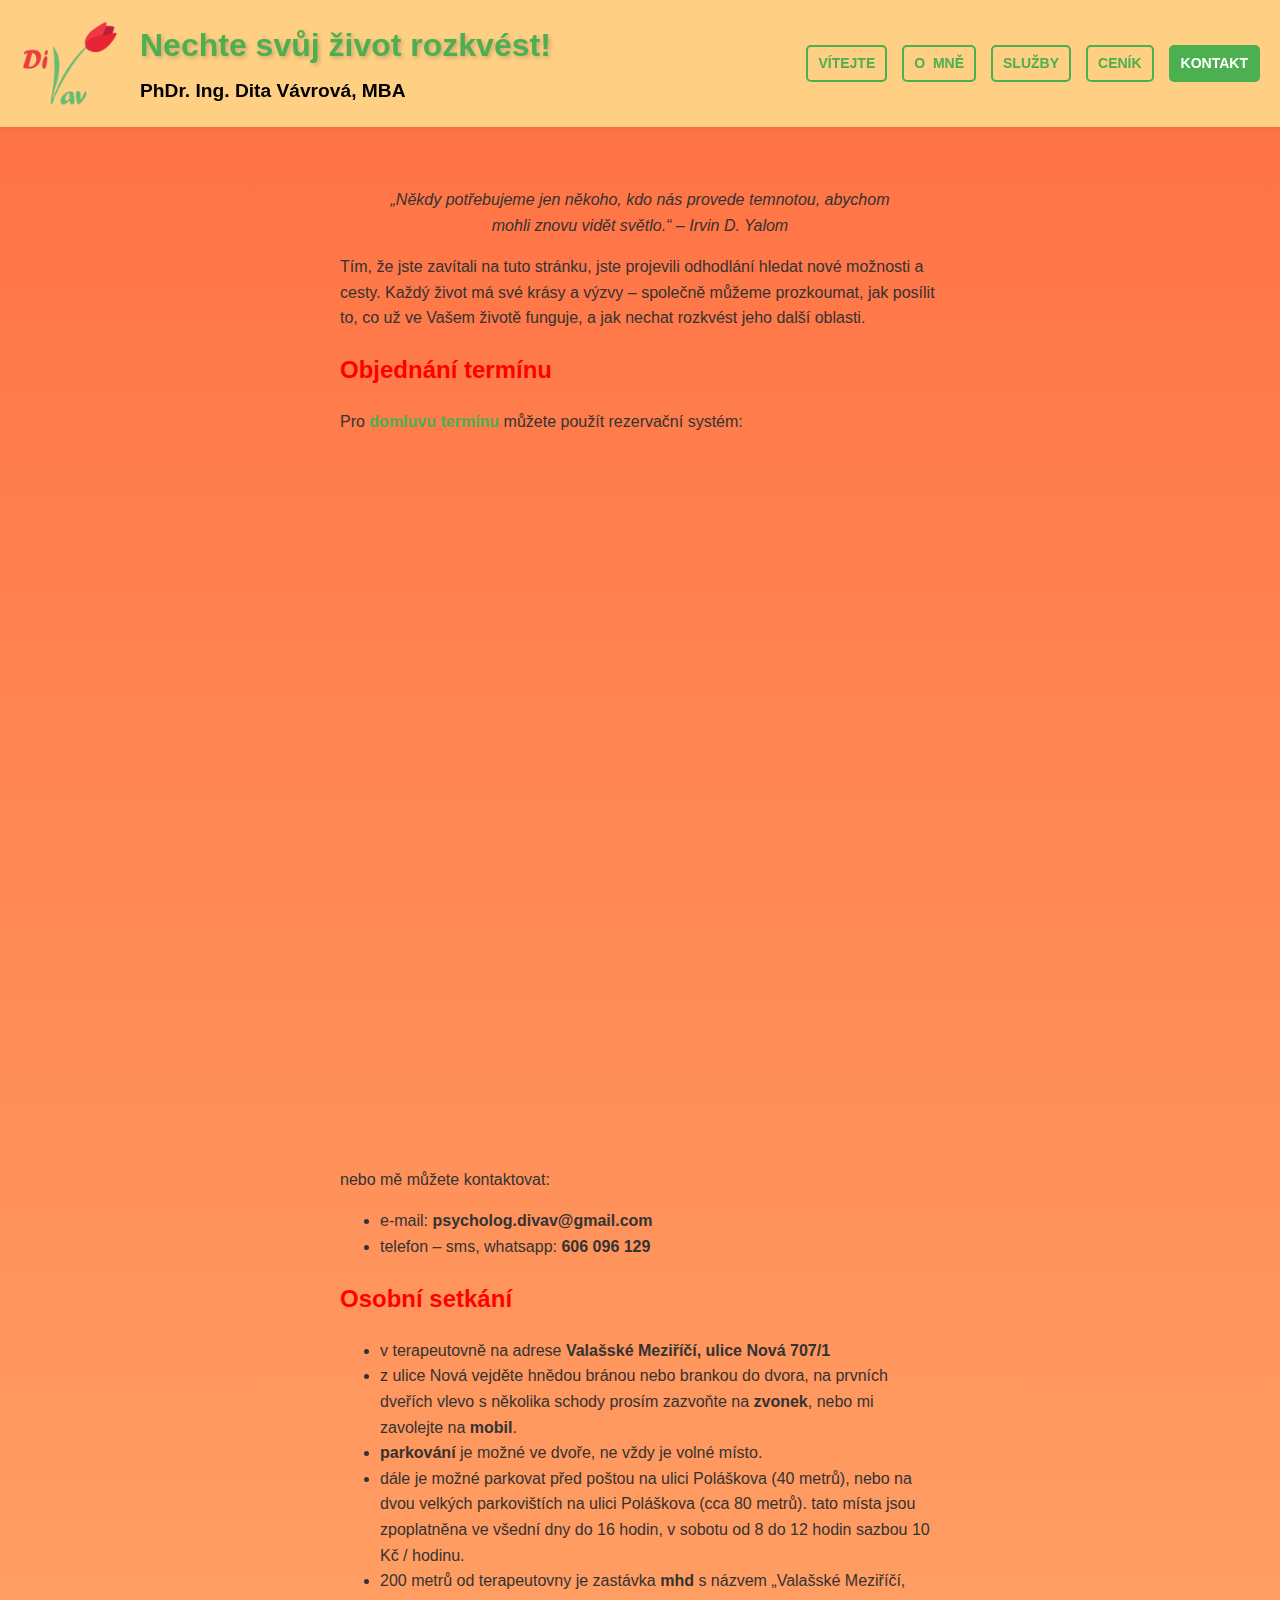
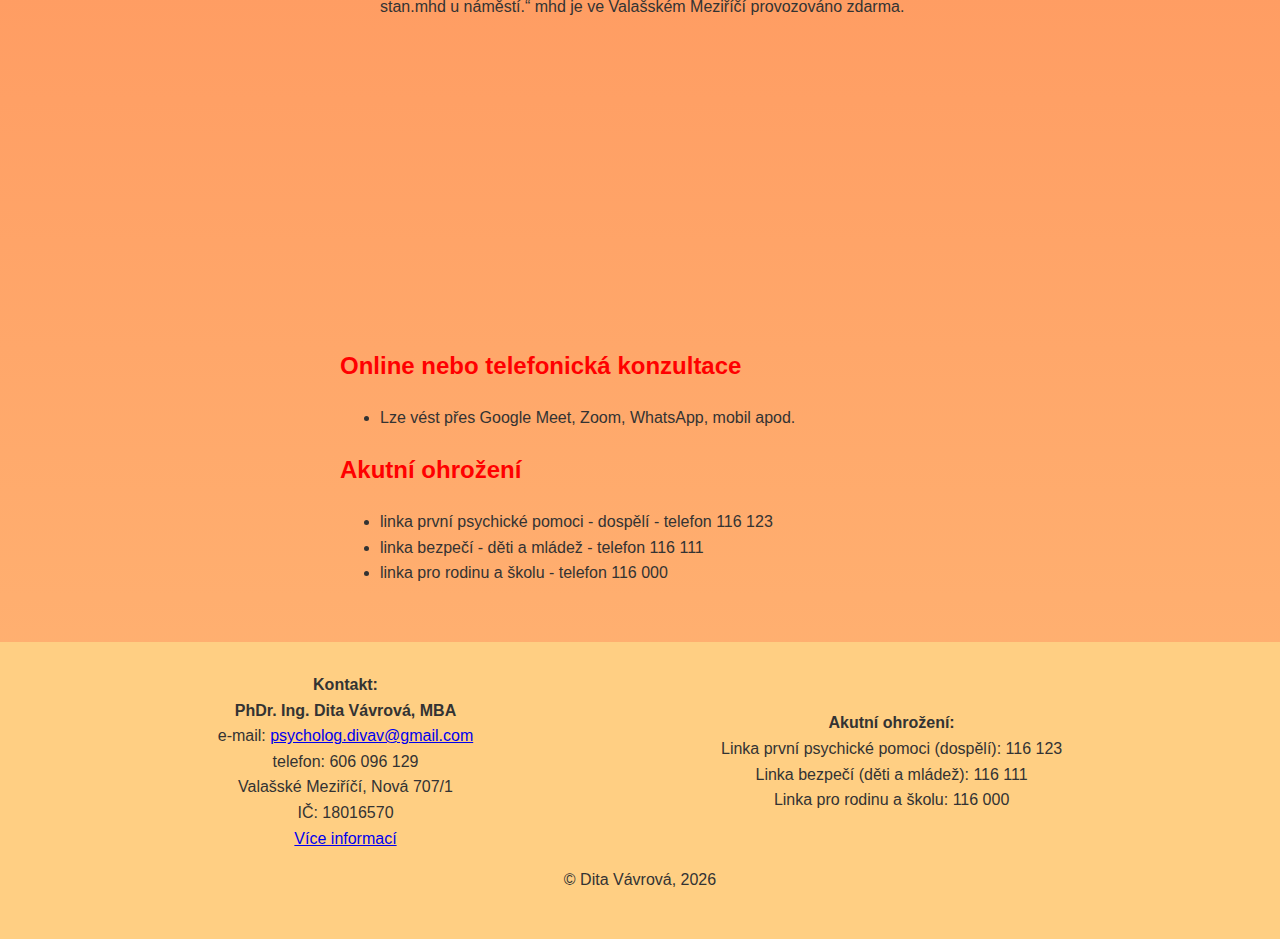
<file: pages/kontakt.html>
<!DOCTYPE html>
<html lang="cs">

<head>
    <!-- title -->
    <title>Dita Vávrová – psycholog, psychoterapie, kouč, mediace, hypnoterapie, úzkost, deprese, emoční přejídání, osobní rozvoj | Valašské Meziříčí online</title>
    
    <!-- favicon -->
    <link rel="icon" type="image/png" href="../favicon.png">

    <!-- metatags -->
    <meta charset="UTF-8">
    <meta name="robots" content="index, follow">
    <meta name="viewport" content="width=device-width, initial-scale=1">
    <meta name="description" content="Kontakt a objednání na psychoterapii, koučink či mediaci. Online nebo osobně ve Valašském Meziříčí.">

    <!-- OG tags -->
    <meta property="og:title" content="Psycholožka Dita Vávrová | Valašské Meziříčí">
    <meta property="og:description" content="Individuální psychologická péče, terapie a koučink. Valašské Meziříčí i online.">
    <meta property="og:image" content="https://divav.cz/images/divav_logo.png">
    <meta property="og:url" content="https://divav.cz/">
    <meta property="og:type" content="profile">
    <meta property="og:site_name" content="Dita Vávrová">
    <meta property="og:locale" content="cs_CZ">
    <meta property="og:article:author" content="Dita Vávrová">

    <!-- twitter tags-->
    <meta name="twitter:card" content="summary_large_image">
    <meta name="twitter:title" content="Psycholožka Dita Vávrová | Valašské Meziříčí">
    <meta name="twitter:description" content="Individuální psychologická péče, terapie a koučink. Valašské Meziříčí i online.">
    <meta name="twitter:image" content="https://divav.cz/images/divav_logo.png">

    <!-- css -->
    <link rel="stylesheet" href="../css/kontakt.css">
</head>

<body>
    <header>
        <!-- logo and title -->
        <div class="logo-container">
            <a href="../index.html">
                <img src="../images/divav_logo.png" alt="Logo DIVAV">
                <div class="header-text">
                    <h1>Nechte svůj život rozkvést!</h1>
                    <p>PhDr. Ing. Dita Vávrová, MBA</p>
                </div>
            </a>
        </div>

        <!-- navigation -->
        <nav class="nav-links" aria-label="hlavní navigace">
            <ul>
                <li><a href="../index.html">VÍTEJTE</a></li>
                <li><a href="omne.html">O&nbsp; MNĚ</a></li>
                <li><a href="sluzby.html">SLUŽBY</a></li>
                <li><a href="cenik.html">CENÍK</a></li>
                <li><a href="kontakt.html" class="active">KONTAKT</a></li>
            </ul>
        </nav>
    </header>

    <main class="main-content">
        <article class="main-text">

            <!-- intro quote -->
            <section class="intro-quote">
                <blockquote class="quote">
                    „Někdy potřebujeme jen někoho, kdo nás provede temnotou, abychom mohli znovu vidět světlo.“
                    <cite>– Irvin D. Yalom</cite>
                </blockquote>
            </section>

            <!-- intro text -->
            <section class="intro-text">
                <p>
                    Tím, že jste zavítali na tuto stránku, jste projevili odhodlání hledat nové možnosti a cesty. Každý život má své krásy a výzvy – společně můžeme prozkoumat, jak posílit to, co už ve Vašem životě funguje, a jak nechat rozkvést jeho další oblasti.
                </p>
            </section>

            <!-- booking section -->
            <section class="booking">
                <h2>Objednání termínu</h2>
                <p>
                    Pro <span class="highlight-green">domluvu termínu</span> můžete použít rezervační systém:
                </p>
                <!-- calendly inline widget begin -->
                <div class="calendly-inline-widget"
                    data-url="https://calendly.com/dita-vavrova/terapie?hide_event_type_details=1&background_color=f6d282&primary_color=2ab53a"
                    style="min-width:320px;height:700px;"></div>
                <script type="text/javascript" src="https://assets.calendly.com/assets/external/widget.js" async></script>
                <!-- calendly inline widget end -->
                <p>nebo mě můžete kontaktovat:</p>
                <ul>
                    <li>e-mail: <strong>psycholog.divav@gmail.com</strong></li>
                    <li>telefon – sms, whatsapp: <strong>606 096 129</strong></li>
                </ul>
            </section>

            <!-- personal meeting section -->
            <section class="personal-meeting">
                <h2>Osobní setkání</h2>
                <ul>
                    <li>v terapeutovně na adrese <strong>Valašské Meziříčí, ulice Nová 707/1</strong></li>
                    <li>z ulice Nová vejděte hnědou bránou nebo brankou do dvora, na prvních dveřích vlevo s několika schody prosím zazvoňte na <strong>zvonek</strong>, nebo mi zavolejte na <strong>mobil</strong>.</li>
                    <li><strong>parkování</strong> je možné ve dvoře, ne vždy je volné místo.</li>
                    <li>dále je možné parkovat před poštou na ulici Poláškova (40 metrů), nebo na dvou velkých parkovištích na ulici Poláškova (cca 80 metrů). tato místa jsou zpoplatněna ve všední dny do 16 hodin, v sobotu od 8 do 12 hodin sazbou 10 Kč / hodinu.</li>
                    <li>200 metrů od terapeutovny je zastávka <strong>mhd</strong> s názvem „Valašské Meziříčí, stan.mhd u náměstí.“ mhd je ve Valašském Meziříčí provozováno zdarma.</li>
                </ul>
                <div class="map-container">
                    <iframe style="border:none" src="https://frame.mapy.cz/s/dunapafebu" width="400" height="280"
                        frameborder="0"></iframe>
                </div>
            </section>

            <!-- online or phone consultation section -->
            <section class="online-consultation">
                <h2>Online nebo telefonická konzultace</h2>
                <ul>
                    <li>Lze vést přes Google Meet, Zoom, WhatsApp, mobil apod.</li>
                </ul>
            </section>

            <!-- emergency contacts section -->
            <section class="emergency">
                <h2>Akutní ohrožení</h2>
                <ul>
                    <li>linka první psychické pomoci - dospělí - telefon 116 123</li>
                    <li>linka bezpečí - děti a mládež - telefon 116 111</li>
                    <li>linka pro rodinu a školu - telefon 116 000</li>
                </ul>
            </section>
        </article>
    </main>

    <footer>
        <div class="contacts">
            <div class="emergency">
                <strong>Akutní ohrožení:</strong><br>
                Linka první psychické pomoci (dospělí): 116 123<br>
                Linka bezpečí (děti a mládež): 116 111<br>
                Linka pro rodinu a školu: 116 000
            </div>
            <div class="contact-info">
                <strong>Kontakt:</strong><br>
                <strong>PhDr. Ing. Dita Vávrová, MBA</strong><br>
                e-mail: <a href="mailto:psycholog.divav@gmail.com">psycholog.divav@gmail.com</a><br>
                telefon: 606 096 129<br>
                Valašské Meziříčí, Nová 707/1<br>
                IČ: 18016570<br>
                <a href="kontakt.html">Více informací</a>
            </div>
        </div>
        <div class="copyright">
            <p>&copy; Dita Vávrová, 2026</p>
        </div>
    </footer>
</body>
</html>
</file>
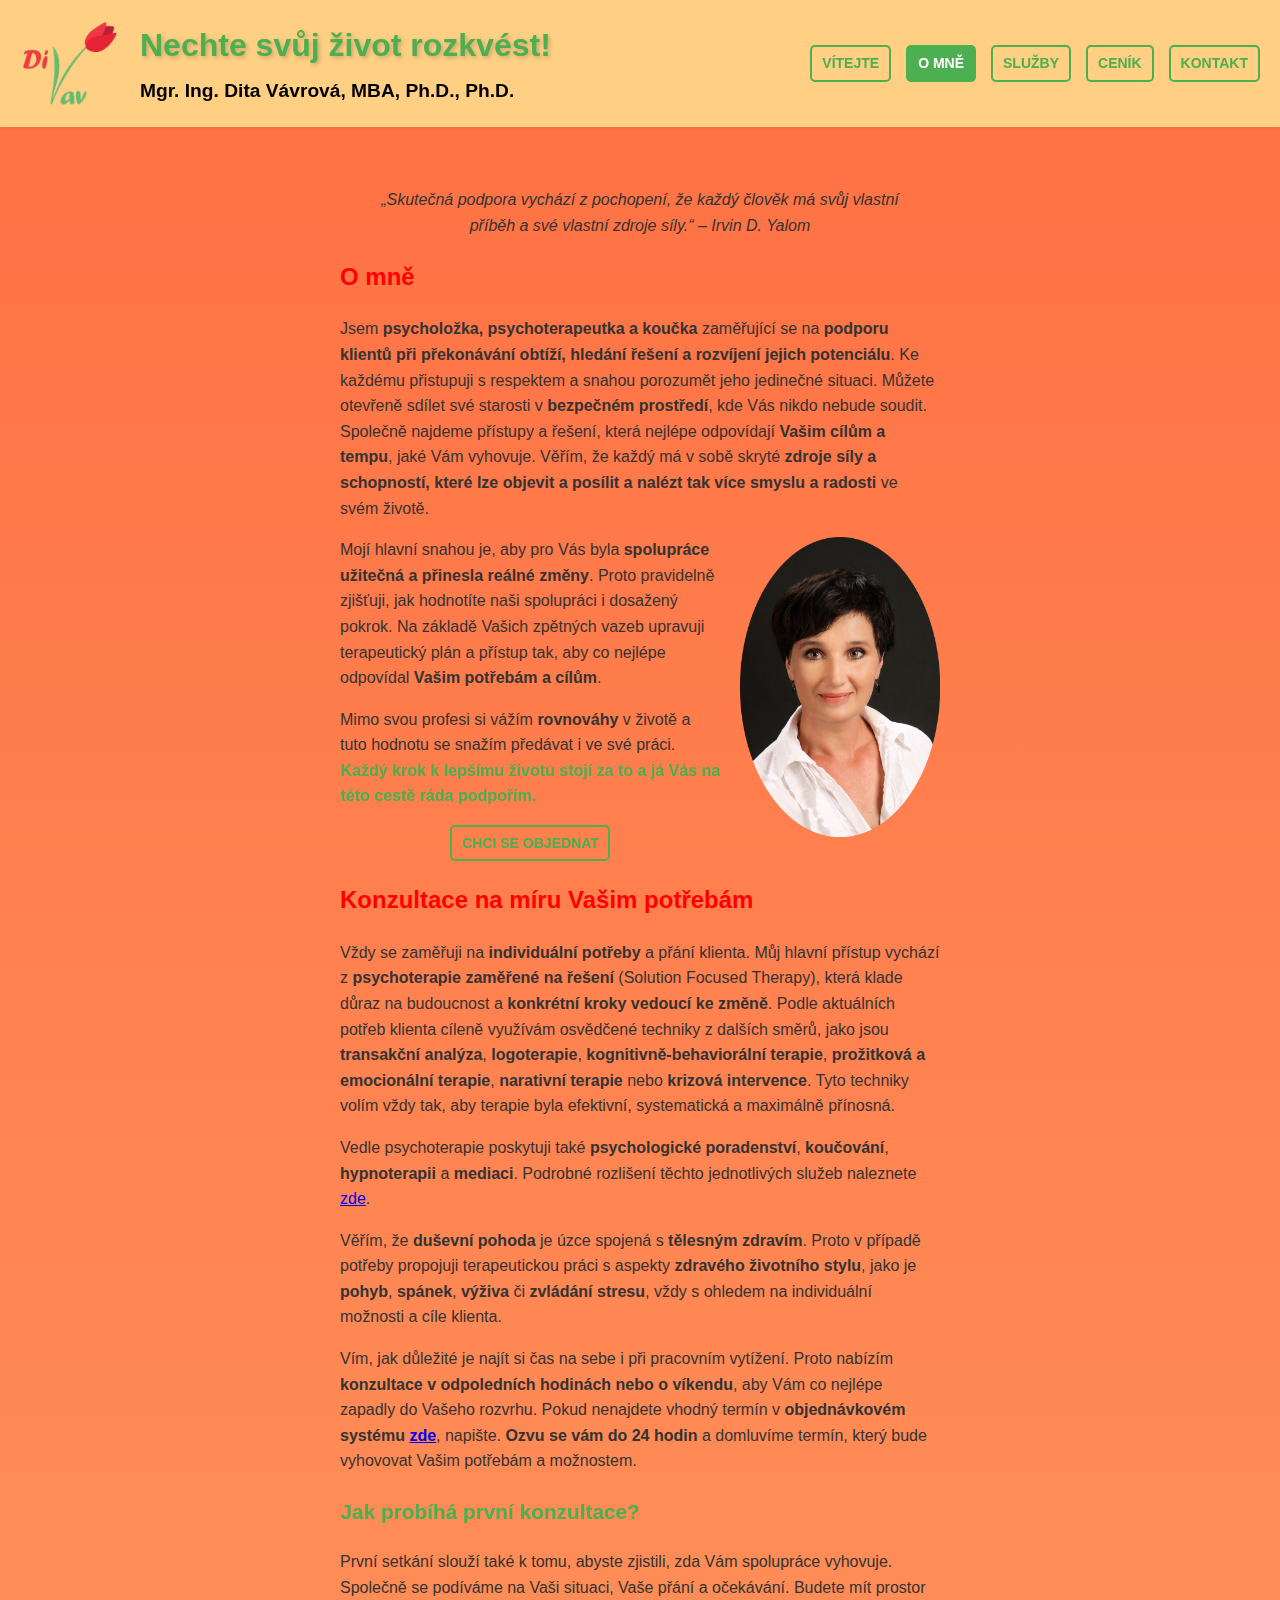
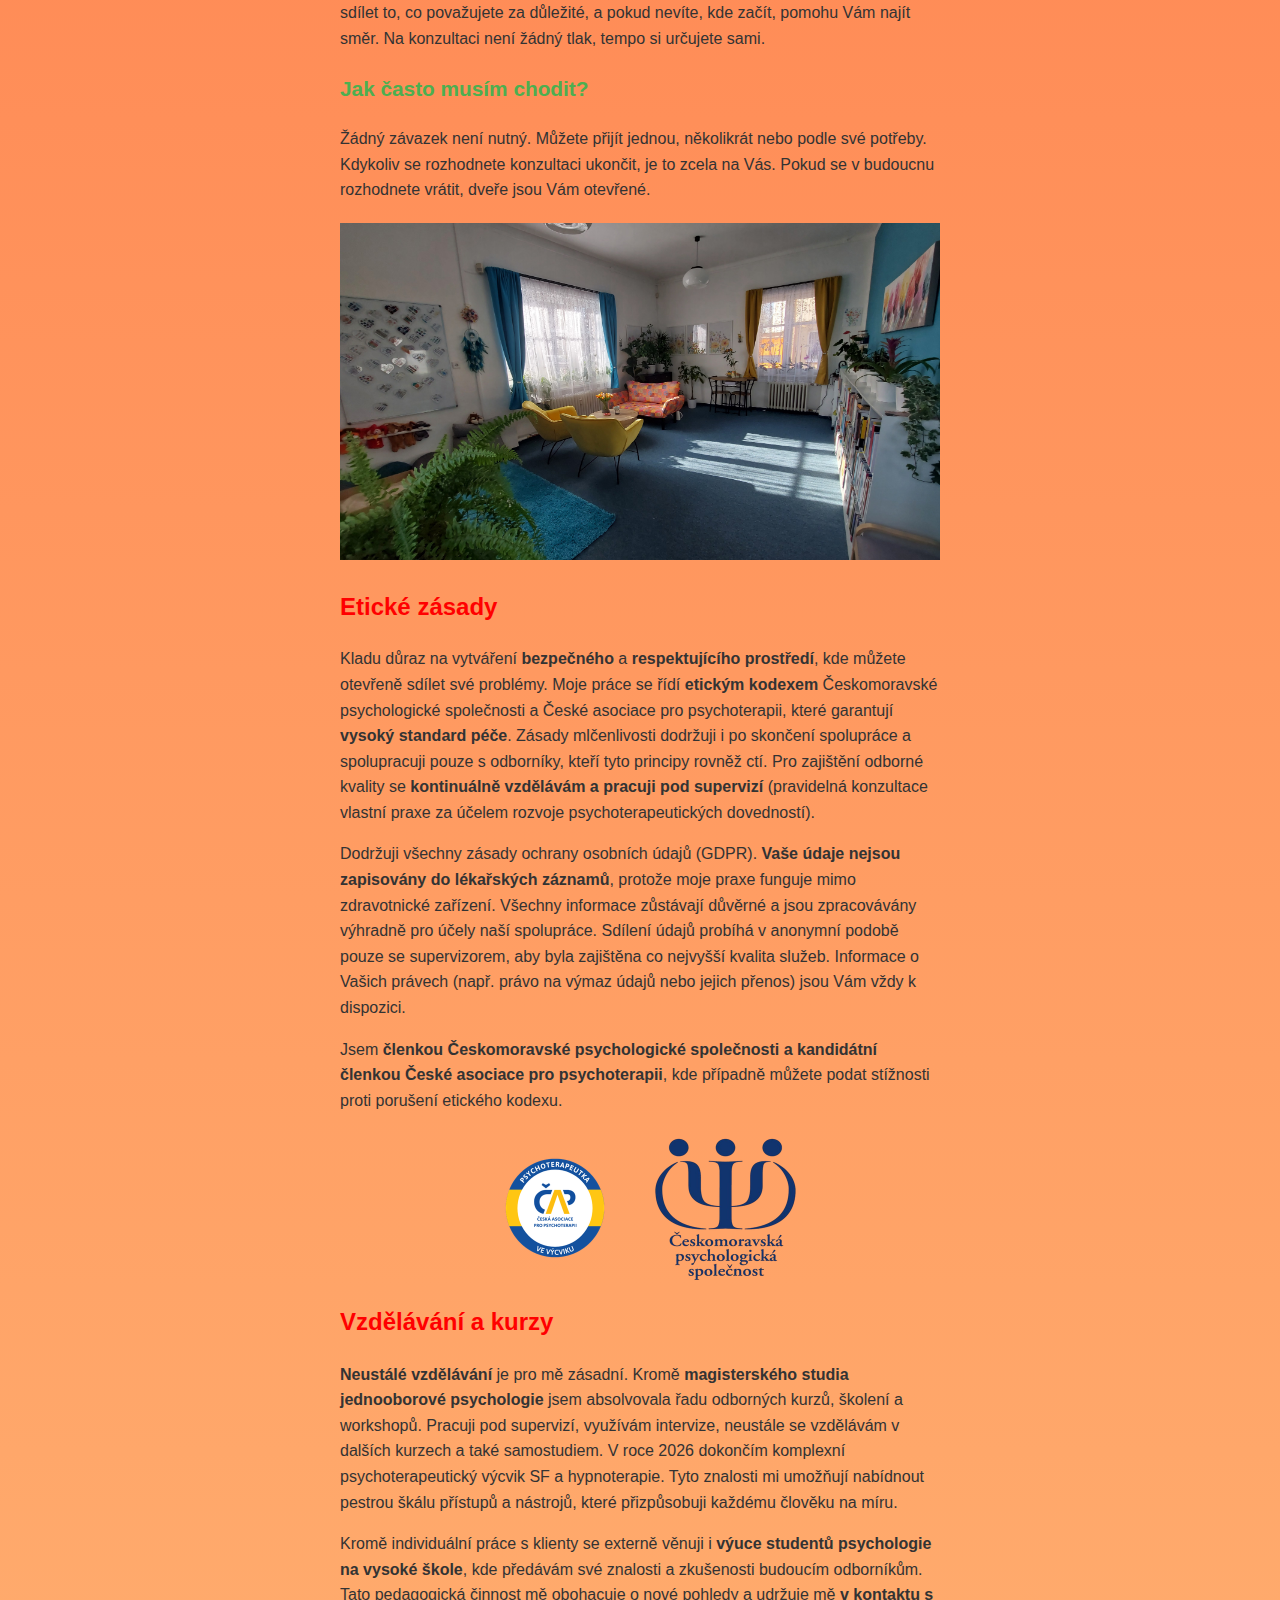
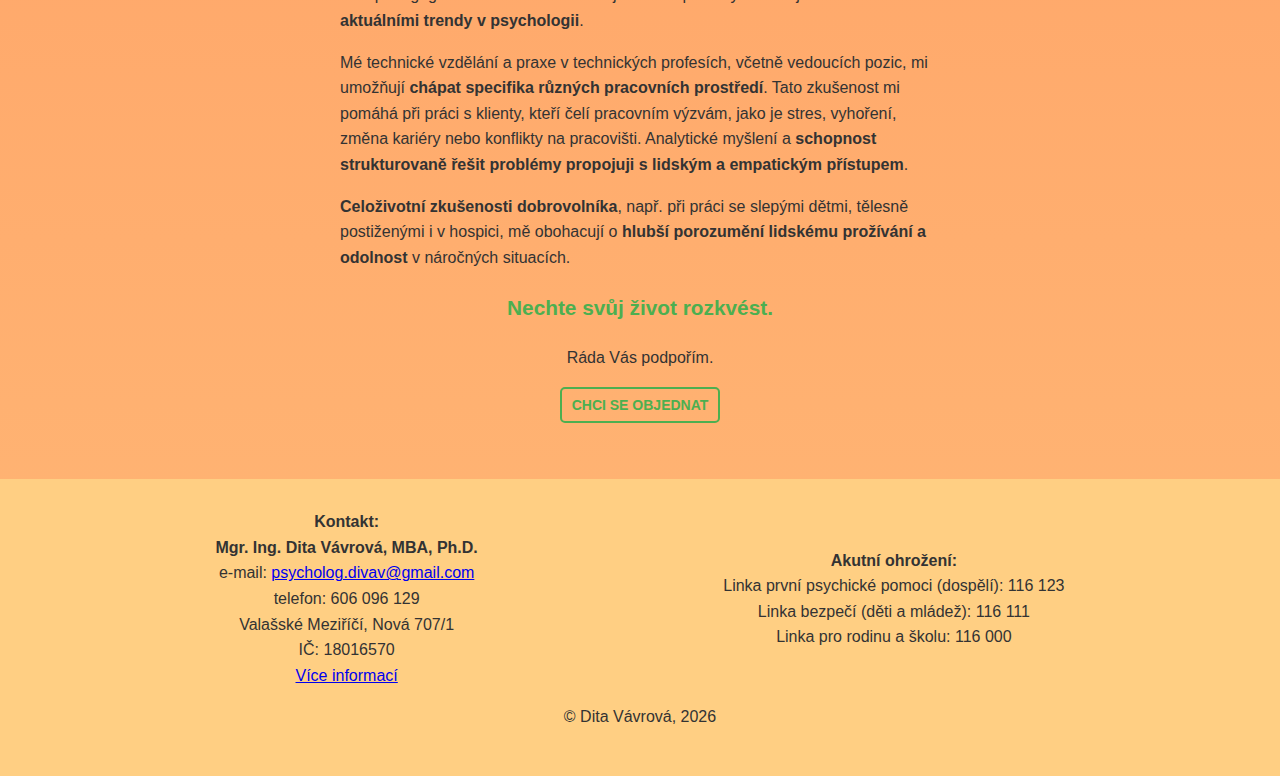
<file: pages/omne.html>
<!DOCTYPE html>
<html lang="cs">

<head>
    <!-- title -->
    <title>Dita Vávrová – psycholog, psychoterapie, kouč, mediace, hypnoterapie, úzkost, deprese, emoční přejídání, osobní rozvoj | Valašské Meziříčí online</title>
    
    <!-- favicon -->
    <link rel="icon" type="image/png" href="../favicon.png">

    <!-- metatags -->
    <meta charset="UTF-8">
    <meta name="robots" content="index, follow">
    <meta name="viewport" content="width=device-width, initial-scale=1">
    <meta name="description" content="Informace o Ditě Vávrové, jejím vzdělání a terapeutických přístupech. Psycholog ve Valašském Meziříčí i online.">

    <!-- CSS -->
    <link rel="stylesheet" href="../css/omne.css">
</head>

<body>
    <header>
        <!-- logo and title -->
        <div class="logo-container">
            <a href="../index.html">
                <img src="../images/divav_logo.png" alt="Logo DIVAV">
                <div class="header-text">
                    <h1>Nechte svůj život rozkvést!</h1>
                    <p>Mgr. Ing. Dita Vávrová, MBA, Ph.D., Ph.D.</p>
                </div>
            </a>
        </div>

        <!-- navigation -->
        <nav class="nav-links" aria-label="Hlavní navigace">
            <ul>
                <li><a href="../index.html">VÍTEJTE</a></li>
                <li><a href="omne.html" class="active">O&nbsp;MNĚ</a></li>
                <li><a href="sluzby.html">SLUŽBY</a></li>
                <li><a href="cenik.html">CENÍK</a></li>
                <li><a href="kontakt.html">KONTAKT</a></li>
            </ul>
        </nav>
    </header>

    <main class="main-content">
        <article class="main-text">

            <!-- quote -->
            <section class="intro-quote">
                <blockquote class="quote">
                    „Skutečná podpora vychází z pochopení, že každý člověk má svůj vlastní příběh a své vlastní zdroje síly.“
                    <cite>– Irvin D. Yalom</cite>
                </blockquote>
            </section>

            <!-- about me -->
            <section class="about-me">
                <h2>O mně</h2>
                <div class="profile-image-container">
                    <p>
                        Jsem <strong>psycholožka, psychoterapeutka a koučka</strong> zaměřující se na
                        <strong>podporu klientů při překonávání obtíží, hledání řešení a rozvíjení jejich potenciálu</strong>. Ke každému přistupuji s respektem a snahou porozumět jeho jedinečné situaci.
                        Můžete otevřeně sdílet své starosti v <strong>bezpečném prostředí</strong>, kde Vás nikdo nebude soudit.
                        Společně najdeme přístupy a řešení, která nejlépe odpovídají <strong>Vašim cílům a tempu</strong>, jaké Vám vyhovuje. Věřím, že každý má v sobě skryté <strong>zdroje síly a schopností, které lze objevit a posílit a nalézt tak více smyslu a radosti</strong> ve svém životě.
                    </p>
                    <img src="../images/foto_DV_oval.png" alt="Foto Dita Vávrová" class="profile-image">
                </div>
                <p>
                    Mojí hlavní snahou je, aby pro Vás byla <strong>spolupráce užitečná a přinesla reálné změny</strong>.
                    Proto pravidelně zjišťuji, jak hodnotíte naši spolupráci i dosažený pokrok. Na základě Vašich zpětných vazeb upravuji terapeutický plán a přístup tak, aby co nejlépe odpovídal <strong>Vašim potřebám a cílům</strong>.
                </p>
                <p>
                    Mimo svou profesi si vážím <strong>rovnováhy</strong> v životě a tuto hodnotu se snažím předávat i ve své práci.
                    <span class="highlight-green">Každý krok k lepšímu životu stojí za to a já Vás na této cestě ráda podpořím.</span>
                </p>
                <p class="text-center">
                    <a href="kontakt.html" class="button">CHCI SE OBJEDNAT</a>
                </p>
            </section>

            <!-- consultation -->
            <section class="consultation">
                <h2>Konzultace na míru Vašim potřebám</h2>
                <p>
                    Vždy se zaměřuji na <strong>individuální potřeby</strong> a přání klienta. Můj hlavní přístup vychází z
                    <strong>psychoterapie zaměřené na řešení</strong> (Solution Focused Therapy), která klade důraz na budoucnost a <strong>konkrétní kroky vedoucí ke změně</strong>.
                    Podle aktuálních potřeb klienta cíleně využívám osvědčené techniky z dalších směrů, jako jsou
                    <strong>transakční analýza</strong>,
                    <strong>logoterapie</strong>,
                    <strong>kognitivně-behaviorální terapie</strong>,
                    <strong>prožitková a emocionální terapie</strong>,
                    <strong>narativní terapie</strong> nebo
                    <strong>krizová intervence</strong>.
                    Tyto techniky volím vždy tak, aby terapie byla efektivní, systematická a maximálně přínosná.
                </p>
                <p>
                    Vedle psychoterapie poskytuji také
                    <strong>psychologické poradenství</strong>,
                    <strong>koučování</strong>,
                    <strong>hypnoterapii</strong> a
                    <strong>mediaci</strong>.
                    Podrobné rozlišení těchto jednotlivých služeb naleznete <a href="sluzby.html">zde</a>.
                </p>
                <p>
                    Věřím, že <strong>duševní pohoda</strong> je úzce spojená s
                    <strong>tělesným zdravím</strong>. Proto v případě potřeby propojuji terapeutickou práci s aspekty
                    <strong>zdravého životního stylu</strong>, jako je
                    <strong>pohyb</strong>,
                    <strong>spánek</strong>,
                    <strong>výživa</strong> či
                    <strong>zvládání stresu</strong>, vždy s ohledem na individuální možnosti a cíle klienta.
                </p>
                <p>
                    Vím, jak důležité je najít si čas na sebe i při pracovním vytížení. Proto nabízím <strong>konzultace v odpoledních hodinách nebo o víkendu</strong>, aby Vám co nejlépe zapadly do Vašeho rozvrhu. Pokud nenajdete vhodný termín v <strong>objednávkovém systému <a href="kontakt.html">zde</a></strong>, napište. <strong>Ozvu se vám do 24 hodin</strong> a domluvíme termín, který bude vyhovovat Vašim potřebám a možnostem.
                </p>
            </section>

            <!-- cooperation -->
            <section class="cooperation">
                <h3>Jak probíhá první konzultace?</h3>
                <p>
                    První setkání slouží také k tomu, abyste zjistili, zda Vám spolupráce vyhovuje. Společně se podíváme na Vaši situaci, Vaše přání a očekávání. Budete mít prostor sdílet to, co považujete za důležité, a pokud nevíte, kde začít, pomohu Vám najít směr. Na konzultaci není žádný tlak, tempo si určujete sami.
                </p>
                <h3>Jak často musím chodit?</h3>
                <p>
                    Žádný závazek není nutný. Můžete přijít jednou, několikrát nebo podle své potřeby. Kdykoliv se rozhodnete
                    konzultaci ukončit, je to zcela na Vás. Pokud se v budoucnu rozhodnete vrátit, dveře jsou Vám otevřené.
                </p>
            </section>

            <!-- therapy room -->
            <section class="therapy-room">
                <div class="image-container">
                    <img src="../images/foto_terapeutovna.jpg" alt="Terapeutovna">
                </div>
            </section>

            <!-- ethics -->
            <section class="ethics">
                <h2>Etické zásady</h2>
                <p>
                    Kladu důraz na vytváření <strong>bezpečného</strong> a
                    <strong>respektujícího prostředí</strong>, kde můžete otevřeně sdílet své problémy.
                    Moje práce se řídí <strong>etickým kodexem</strong> Českomoravské psychologické společnosti a České asociace pro psychoterapii,
                    které garantují <strong>vysoký standard péče</strong>. Zásady mlčenlivosti dodržuji i po skončení spolupráce a spolupracuji pouze s odborníky, kteří tyto principy rovněž ctí.
                    Pro zajištění odborné kvality se <strong>kontinuálně vzdělávám a pracuji pod supervizí</strong> (pravidelná konzultace vlastní praxe za účelem rozvoje psychoterapeutických dovedností).
                </p>
                <p>
                    Dodržuji všechny zásady ochrany osobních údajů (GDPR). <strong>Vaše údaje nejsou zapisovány do lékařských záznamů</strong>, protože moje praxe funguje mimo zdravotnické zařízení. Všechny informace zůstávají důvěrné a jsou zpracovávány výhradně pro účely naší spolupráce. Sdílení údajů probíhá v anonymní podobě pouze se supervizorem, aby byla zajištěna co nejvyšší kvalita služeb. Informace o Vašich právech (např. právo na výmaz údajů nebo jejich přenos) jsou Vám vždy k dispozici.
                </p>
                <p>
                    Jsem <strong>členkou Českomoravské psychologické společnosti a kandidátní členkou České asociace pro psychoterapii</strong>, kde případně můžete podat stížnosti proti porušení etického kodexu.
                </p>
                <div class="logos-container">
                    <img src="../images/CAP_logo.png" alt="CAP Logo">
                    <img src="../images/CMPS_logo.png" alt="CMPS Logo">
                </div>
            </section>

            <!-- education -->
            <section class="education">
                <h2>Vzdělávání a kurzy</h2>
                <p>
                    <strong>Neustálé vzdělávání</strong> je pro mě zásadní. Kromě <strong>magisterského studia jednooborové psychologie</strong> jsem absolvovala řadu odborných kurzů, školení a workshopů. Pracuji pod supervizí, využívám intervize, neustále se vzdělávám v dalších kurzech a také samostudiem. V roce 2026 dokončím komplexní psychoterapeutický výcvik SF a hypnoterapie. Tyto znalosti mi umožňují nabídnout pestrou škálu přístupů a nástrojů, které přizpůsobuji každému člověku na míru.
                </p>
                <p>
                    Kromě individuální práce s klienty se externě věnuji i <strong>výuce studentů psychologie na vysoké škole</strong>, kde předávám své znalosti a zkušenosti budoucím odborníkům. Tato pedagogická činnost mě obohacuje o nové pohledy a udržuje mě <strong>v kontaktu s aktuálními trendy v psychologii</strong>.
                </p>
                <p>
                    Mé technické vzdělání a praxe v technických profesích, včetně vedoucích pozic, mi umožňují <strong>chápat specifika různých pracovních prostředí</strong>. Tato zkušenost mi pomáhá při práci s klienty, kteří čelí pracovním výzvám, jako je stres, vyhoření, změna kariéry nebo konflikty na pracovišti.
                    Analytické myšlení a <strong>schopnost strukturovaně řešit problémy propojuji s lidským a empatickým přístupem</strong>.
                </p>
                <p>
                    <strong>Celoživotní zkušenosti dobrovolníka</strong>, např. při práci se slepými dětmi, tělesně postiženými i v hospici, mě obohacují o <strong>hlubší porozumění lidskému prožívání a odolnost</strong> v náročných situacích.
                </p>
            </section>

            <!-- motivation -->
            <section class="motivation text-center">
                <h3>Nechte svůj život rozkvést.</h3>
                <p>Ráda Vás podpořím.</p>
                <p>
                    <a href="kontakt.html" class="button">CHCI SE OBJEDNAT</a>
                </p>
            </section>
        </article>
    </main>

    <footer>
        <div class="contacts">
            <div class="emergency">
                <strong>Akutní ohrožení:</strong><br>
                Linka první psychické pomoci (dospělí): 116 123<br>
                Linka bezpečí (děti a mládež): 116 111<br>
                Linka pro rodinu a školu: 116 000
            </div>
            <div class="contact-info">
                <strong>Kontakt:</strong><br>
                <strong>Mgr. Ing. Dita Vávrová, MBA, Ph.D.</strong><br>
                e-mail: <a href="mailto:psycholog.divav@gmail.com">psycholog.divav@gmail.com</a><br>
                telefon: 606 096 129<br>
                Valašské Meziříčí, Nová 707/1<br>
                IČ: 18016570<br>
                <a href="kontakt.html">Více informací</a>
            </div>
        </div>
        <div class="copyright">
            <p>&copy; Dita Vávrová, 2026</p>
        </div>
    </footer>
</body>
</html>
</file>
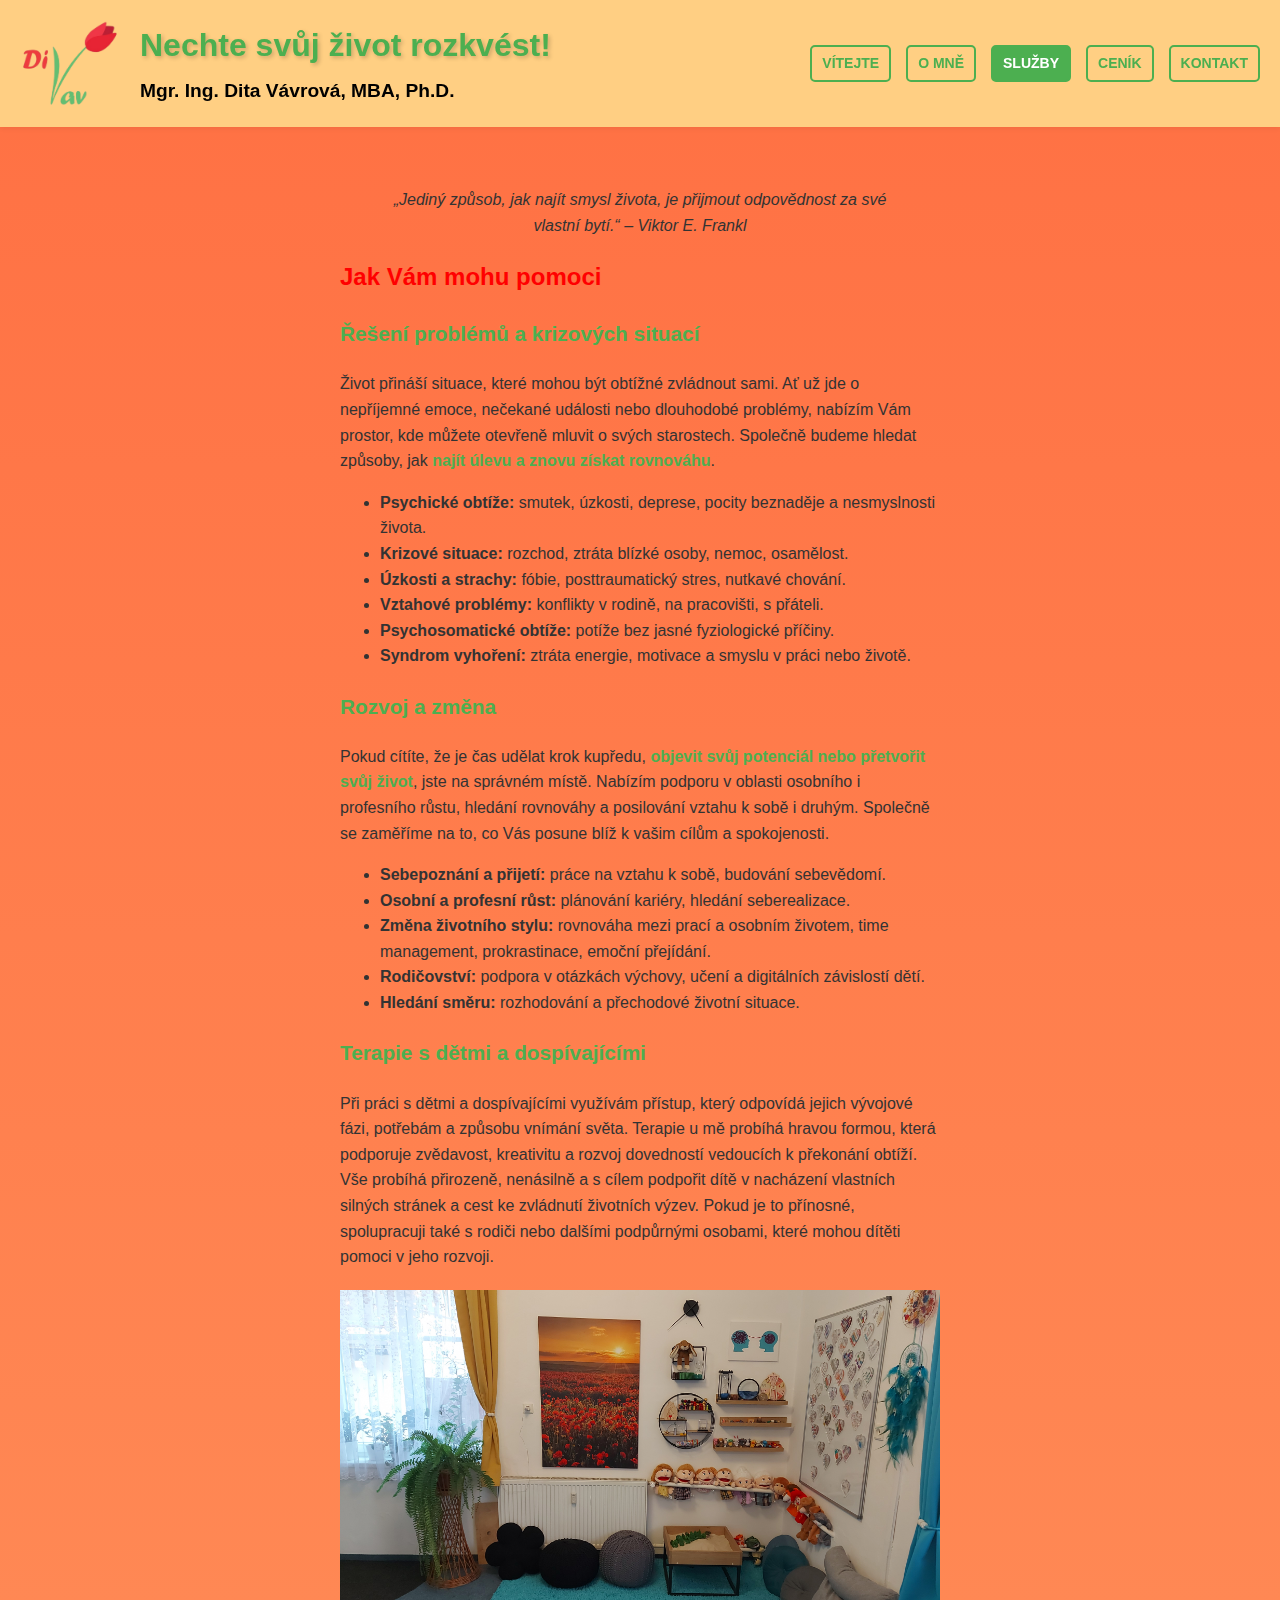
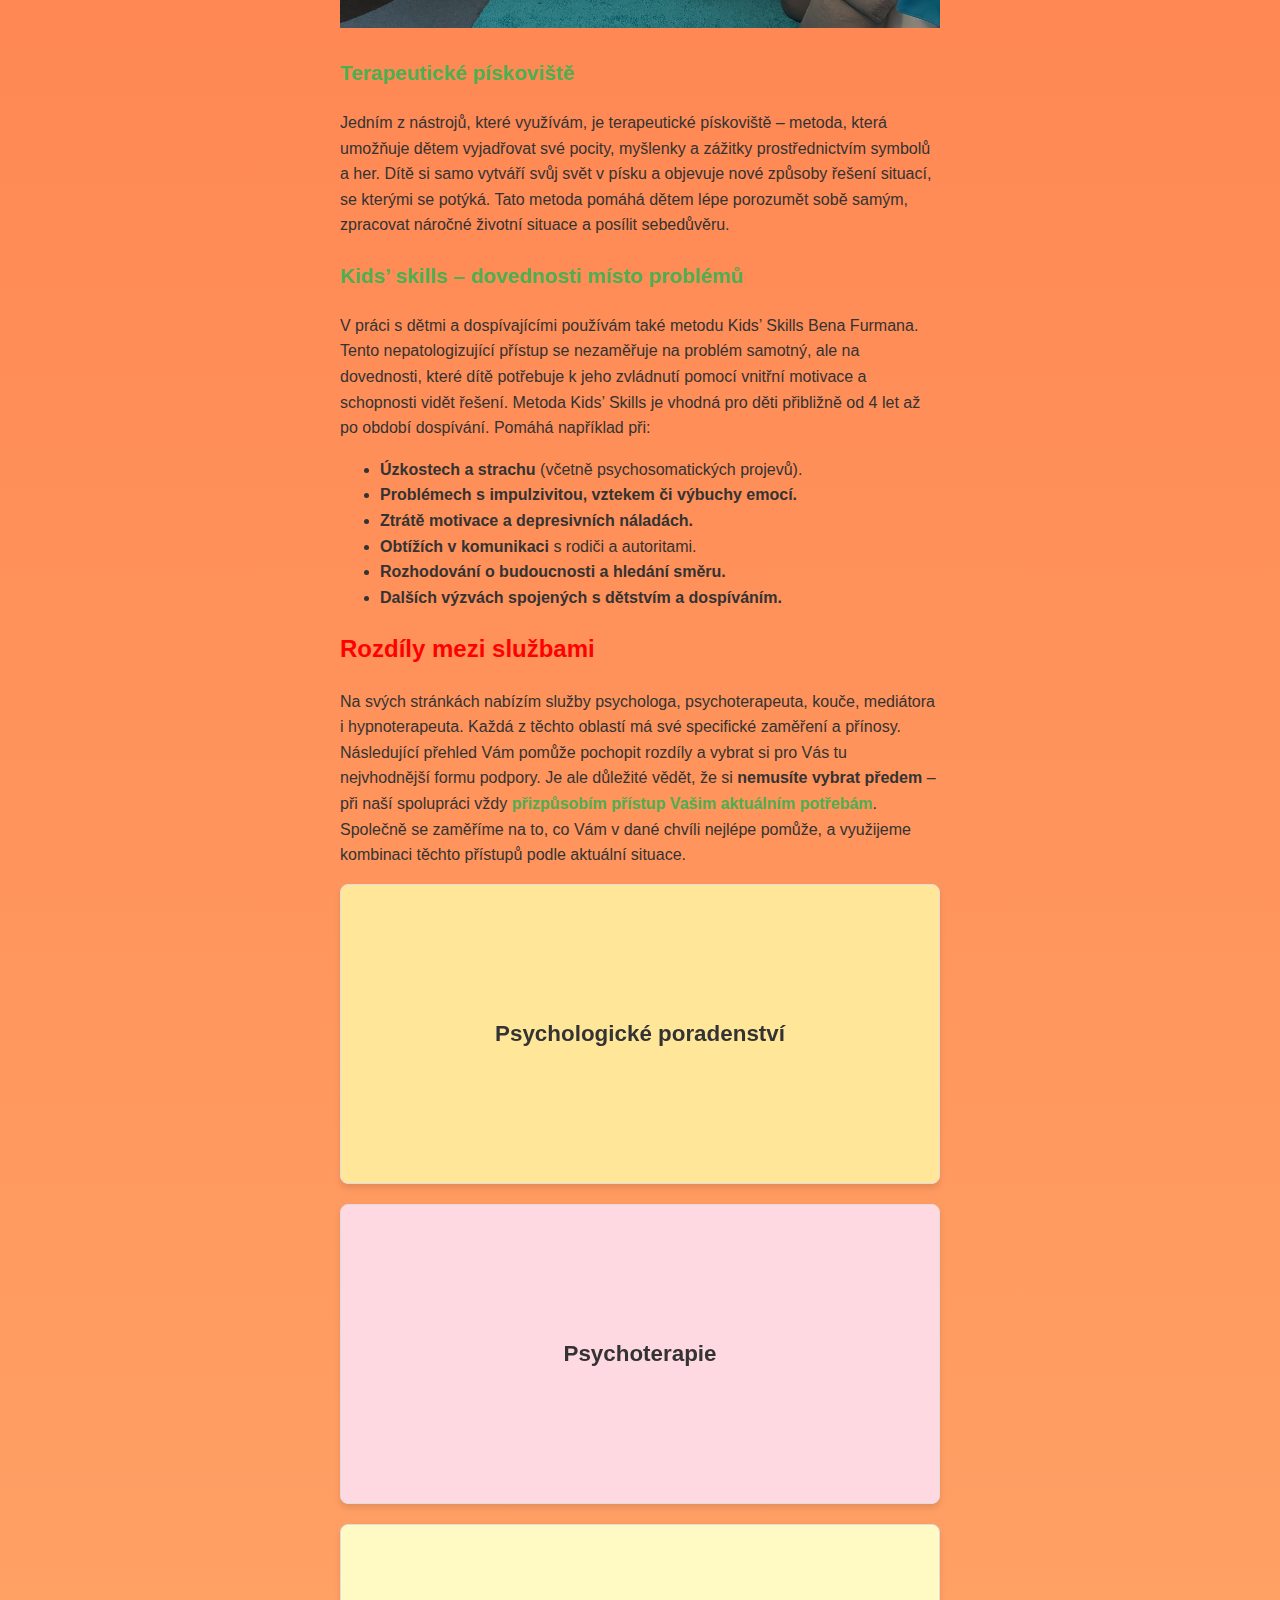
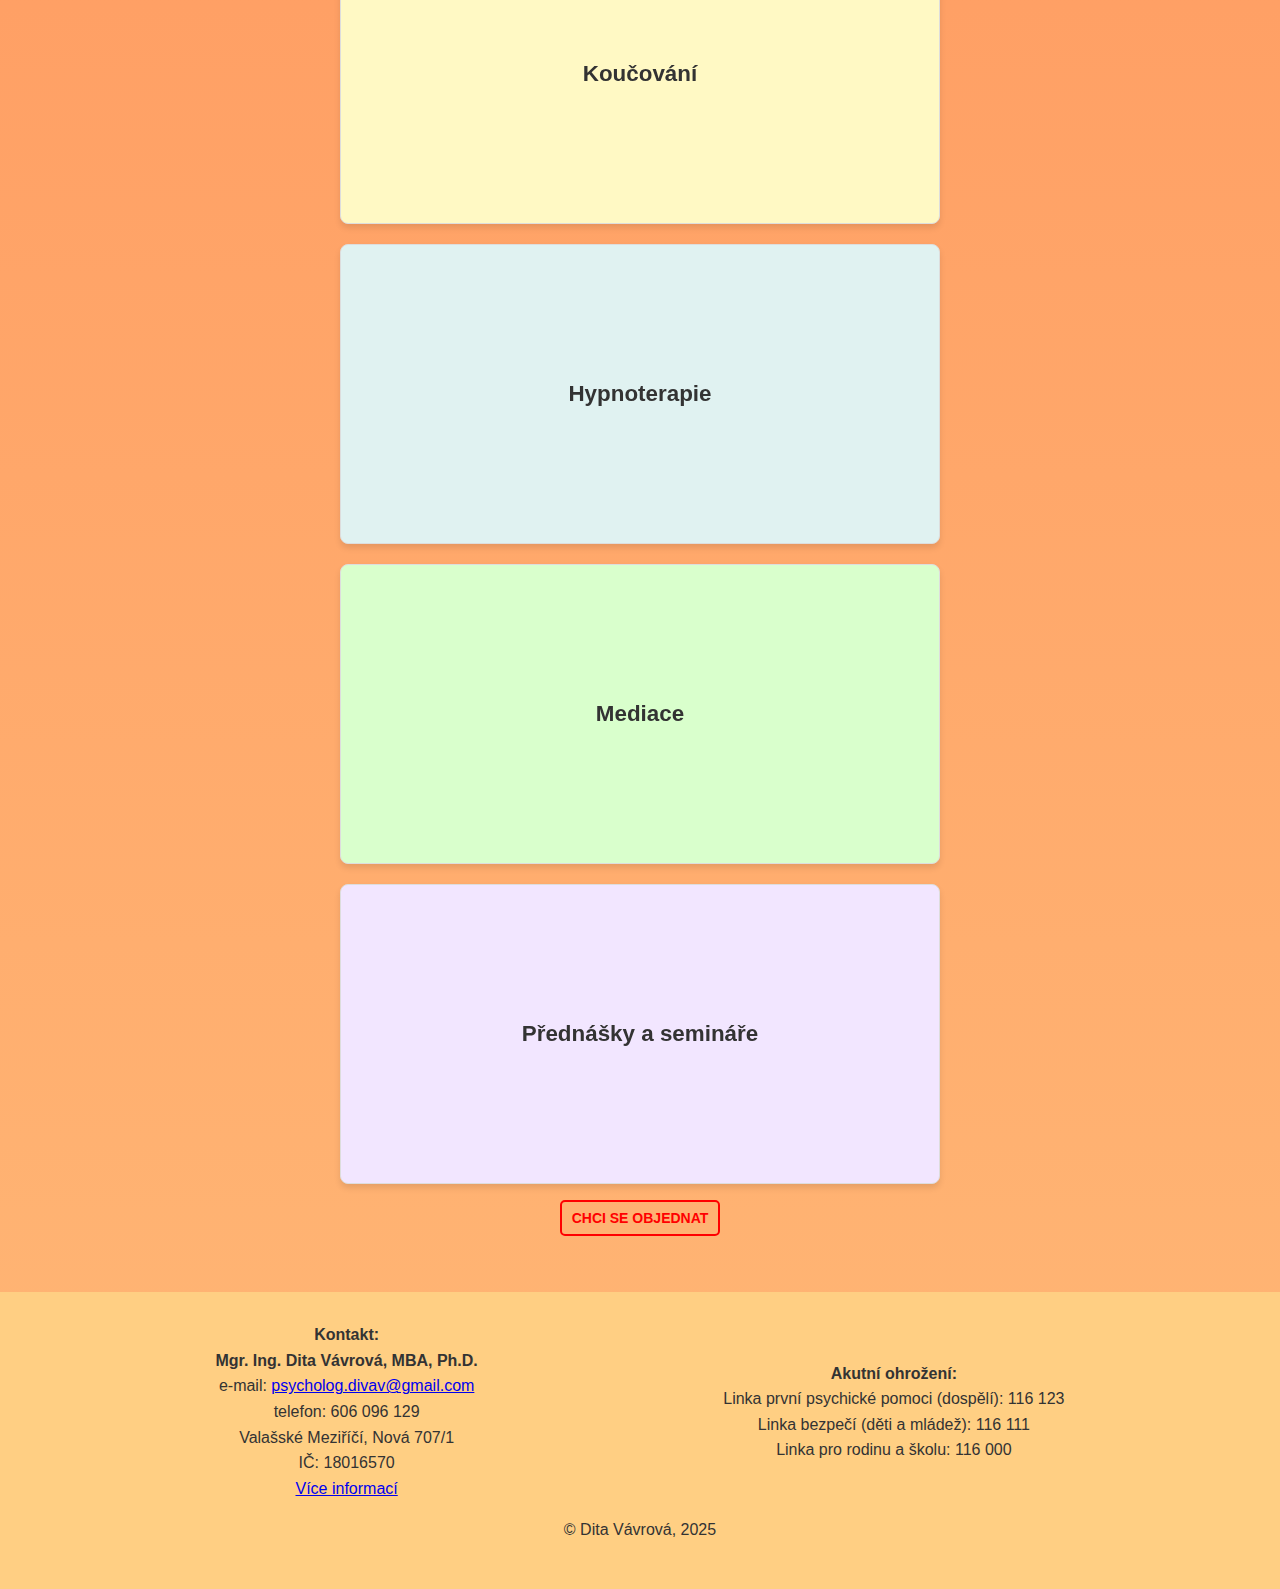
<file: pages/sluzby.html>
<!DOCTYPE html>
<html lang="cs">

<head>
    <!-- title -->
    <title>Dita Vávrová – psycholog, psychoterapie, kouč, mediace, hypnoterapie, úzkost, deprese, emoční přejídání, osobní rozvoj | Valašské Meziříčí online</title>
    
    <!-- favicon -->
    <link rel="icon" type="image/png" href="../favicon.png">

    <!-- metatags -->
    <meta charset="UTF-8">
    <meta name="robots" content="index, follow">
    <meta name="viewport" content="width=device-width, initial-scale=1">
    <meta name="description" content="Komplexní psychologické a terapeutické služby, koučování, mediace a hypnoterapie. Valašské Meziříčí, online.">

    <!-- css -->
    <link rel="stylesheet" href="../css/sluzby.css">
</head>

<body>
    <header>
        <!-- logo and title -->
        <div class="logo-container">
            <a href="../index.html">
                <img src="../images/divav_logo.png" alt="Logo DIVAV">
                <div class="header-text">
                    <h1>Nechte svůj život rozkvést!</h1>
                    <p>Mgr. Ing. Dita Vávrová, MBA, Ph.D.</p>
                </div>
            </a>
        </div>

        <!-- navigation -->
        <nav class="nav-links" aria-label="hlavní navigace">
            <ul>
                <li><a href="../index.html">VÍTEJTE</a></li>
                <li><a href="omne.html">O&nbsp;MNĚ</a></li>
                <li><a href="sluzby.html" class="active">SLUŽBY</a></li>
                <li><a href="cenik.html">CENÍK</a></li>
                <li><a href="kontakt.html">KONTAKT</a></li>
            </ul>
        </nav>
    </header>

    <main class="main-content">
        <article class="main-text">

            <!-- intro quote -->
            <section class="intro-quote">
                <blockquote class="quote">
                    „Jediný způsob, jak najít smysl života, je přijmout odpovědnost za své vlastní bytí.“
                    <cite>– Viktor E. Frankl</cite>
                </blockquote>
            </section>

            <!-- how i can help -->
            <section class="help">
                <h2>Jak Vám mohu pomoci</h2>

                <section class="crisis-support">
                    <h3>Řešení problémů a krizových situací</h3>
                    <p>Život přináší situace, které mohou být obtížné zvládnout sami. Ať už jde o nepříjemné emoce, nečekané události nebo dlouhodobé problémy, nabízím Vám prostor, kde můžete otevřeně mluvit o svých starostech. Společně budeme hledat způsoby, jak <strong class="highlight-green">najít úlevu a znovu získat rovnováhu</strong>.</p>
                    <ul>
                        <li><strong>Psychické obtíže:</strong> smutek, úzkosti, deprese, pocity beznaděje a nesmyslnosti života.</li>
                        <li><strong>Krizové situace:</strong> rozchod, ztráta blízké osoby, nemoc, osamělost.</li>
                        <li><strong>Úzkosti a strachy:</strong> fóbie, posttraumatický stres, nutkavé chování.</li>
                        <li><strong>Vztahové problémy:</strong> konflikty v rodině, na pracovišti, s přáteli.</li>
                        <li><strong>Psychosomatické obtíže:</strong> potíže bez jasné fyziologické příčiny.</li>
                        <li><strong>Syndrom vyhoření:</strong> ztráta energie, motivace a smyslu v práci nebo životě.</li>
                    </ul>
                </section>

                <section class="growth">
                    <h3>Rozvoj a změna</h3>
                    <p>Pokud cítíte, že je čas udělat krok kupředu, <strong class="highlight-green">objevit svůj potenciál nebo přetvořit svůj život</strong>, jste na správném místě. Nabízím podporu v oblasti osobního i profesního růstu, hledání rovnováhy a posilování vztahu k sobě i druhým. Společně se zaměříme na to, co Vás posune blíž k vašim cílům a spokojenosti.</p>
                    <ul>
                        <li><strong>Sebepoznání a přijetí:</strong> práce na vztahu k sobě, budování sebevědomí.</li>
                        <li><strong>Osobní a profesní růst:</strong> plánování kariéry, hledání seberealizace.</li>
                        <li><strong>Změna životního stylu:</strong> rovnováha mezi prací a osobním životem, time management, prokrastinace, emoční přejídání.</li>
                        <li><strong>Rodičovství:</strong> podpora v otázkách výchovy, učení a digitálních závislostí dětí.</li>
                        <li><strong>Hledání směru:</strong> rozhodování a přechodové životní situace.</li>
                    </ul>
                </section>
            </section>

            <!-- therapy for children and teens -->
            <section class="children-therapy">
                <h3>Terapie s dětmi a dospívajícími</h3>
                <p>Při práci s dětmi a dospívajícími využívám přístup, který odpovídá jejich vývojové fázi, potřebám a způsobu vnímání světa. Terapie u mě probíhá hravou formou, která podporuje zvědavost, kreativitu a rozvoj dovedností vedoucích k překonání obtíží. Vše probíhá přirozeně, nenásilně a s cílem podpořit dítě v nacházení vlastních silných stránek a cest ke zvládnutí životních výzev. Pokud je to přínosné, spolupracuji také s rodiči nebo dalšími podpůrnými osobami, které mohou dítěti pomoci v jeho rozvoji.</p>
                <div class="image-container">
                    <img src="../images/foto_piskoviste.jpg" alt="Terapeutické pískoviště">
                </div>
            </section>

            <!-- sandplay therapy -->
            <section class="sandplay">
                <h3>Terapeutické pískoviště</h3>
                <p>Jedním z nástrojů, které využívám, je terapeutické pískoviště – metoda, která umožňuje dětem vyjadřovat své pocity, myšlenky a zážitky prostřednictvím symbolů a her. Dítě si samo vytváří svůj svět v písku a objevuje nové způsoby řešení situací, se kterými se potýká. Tato metoda pomáhá dětem lépe porozumět sobě samým, zpracovat náročné životní situace a posílit sebedůvěru.</p>
            </section>

            <!-- kids skills -->
            <section class="kids-skills">
                <h3>Kids’ skills – dovednosti místo problémů</h3>
                <p>V práci s dětmi a dospívajícími používám také metodu Kids’ Skills Bena Furmana. Tento nepatologizující přístup se nezaměřuje na problém samotný, ale na dovednosti, které dítě potřebuje k jeho zvládnutí pomocí vnitřní motivace a schopnosti vidět řešení. Metoda Kids’ Skills je vhodná pro děti přibližně od 4 let až po období dospívání. Pomáhá například při:</p>
                <ul>
                    <li><strong>Úzkostech a strachu</strong> (včetně psychosomatických projevů).</li>
                    <li><strong>Problémech s impulzivitou, vztekem či výbuchy emocí.</strong></li>
                    <li><strong>Ztrátě motivace a depresivních náladách.</strong></li>
                    <li><strong>Obtížích v komunikaci</strong> s rodiči a autoritami.</li>
                    <li><strong>Rozhodování o budoucnosti a hledání směru.</strong></li>
                    <li><strong>Dalších výzvách spojených s dětstvím a dospíváním.</strong></li>
                </ul>
            </section>

            <!-- service differences -->
            <section class="service-differences">
                <h2>Rozdíly mezi službami</h2>
                <p>Na svých stránkách nabízím služby psychologa, psychoterapeuta, kouče, mediátora i hypnoterapeuta. Každá z těchto oblastí má své specifické zaměření a přínosy. Následující přehled Vám pomůže pochopit rozdíly a vybrat si pro Vás tu nejvhodnější formu podpory. Je ale důležité vědět, že si <strong>nemusíte vybrat předem</strong> – při naší spolupráci vždy <strong class="highlight-green">přizpůsobím přístup Vašim aktuálním potřebám</strong>. Společně se zaměříme na to, co Vám v dané chvíli nejlépe pomůže, a využijeme kombinaci těchto přístupů podle aktuální situace.</p>

                <!-- service cards -->
                <div class="card-container">
                    <!-- psychologist -->
                    <div class="card">
                        <div class="card-inner">
                            <div class="card-front">Psychologické poradenství</div>
                            <div class="card-back">
                                <p>
                                    Jako psycholog se zaměřuji na analýzu situace, problémů a zprostředkování informací,
                                    které mohou vést k jejich řešení. Společně identifikujeme možné cesty, jak se posunout dál, přičemž rozhodnutí o řešení zůstává na Vás. Cílem práce není hluboká změna osobnosti, ale praktická pomoc, která Vám umožní lépe zvládat konkrétní výzvy.
                                </p>
                                <p>
                                    <span class="highlight-green">kdy tuto službu zvolit:</span> pokud hledáte poradenství, podporu při rozhodování nebo řešení aktuálních problémů.
                                </p>
                            </div>
                        </div>
                    </div>
                    <!-- psychotherapy -->
                    <div class="card">
                        <div class="card-inner">
                            <div class="card-front">Psychoterapie</div>
                            <div class="card-back">
                                <p>
                                    Psychoterapie pomáhá zmírnit úzkosti, deprese, stres a vztahové problémy prostřednictvím psychologických metod. Zaměřuje se na zpracování traumat, obnovení pocitu bezpečí a zdravější fungování v každodenním životě. Může doplňovat farmakologickou léčbu, kdy léky tlumí příznaky a terapie mění myšlenkové a emoční vzorce, což může vést ke snížení medikace.
                                    Kromě léčby nabízí psychoterapie prostor pro osobní rozvoj – pomáhá budovat sebevědomí, měnit nezdravé návyky, posilovat vztahy a hledat životní rovnováhu. Není jen cestou k překonání obtíží, ale i k hlubšímu sebepoznání a smysluplnějšímu životu.
                                </p>
                                <p>
                                    <span class="highlight-green">kdy psychoterapii využít:</span> pokud hledáte dlouhodobou pomoc při hlubších potížích nebo chcete pracovat na lepším vztahu k sobě i svému okolí.
                                </p>
                            </div>
                        </div>
                    </div>
                    <!-- coaching -->
                    <div class="card">
                        <div class="card-inner">
                            <div class="card-front">Koučování</div>
                            <div class="card-back">
                                <p>
                                    Koučink je zaměřen na dosažení konkrétních cílů, zlepšení výkonu a hledání motivace. Věnuje se především přítomnosti a budoucnosti – pomáhá Vám naplánovat konkrétní kroky a dosáhnout osobních či profesních ambicí. Koučink se nezabývá minulými traumaty ani léčbou psychologických problémů.
                                </p>
                                <p>
                                    <span class="highlight-green">kdy koučování využít:</span> pokud chcete pracovat na kariérním růstu, zlepšení vztahů nebo na jiných konkrétních cílech.
                                </p>
                            </div>
                        </div>
                    </div>
                    <!-- hypnotherapy -->
                    <div class="card">
                        <div class="card-inner">
                            <div class="card-front">Hypnoterapie</div>
                            <div class="card-back">
                                <p>
                                    Hypnoterapie je bezpečná metoda využívající hlubokou relaxaci k práci s podvědomím. Hypnóza není stav bezmoci, ale přirozený proces soustředění, při kterém si plně uvědomujete okolí a máte kontrolu nad svými rozhodnutími. Cílem hypnoterapie je podpořit změnu myšlenkových vzorců a zmírnit stres, úzkost či nežádoucí návyky. Pomáhá také posilovat sebevědomí a objevovat nové souvislosti. Její účinnost závisí na Vaší motivaci a ochotě začlenit nové poznatky do života.
                                </p>
                                <p>
                                    <span class="highlight-green">kdy hypnoterapii využít:</span> pokud hledáte hlubší práci na změnách návyků, zvládání stresu nebo podporu při osobním růstu.
                                </p>
                            </div>
                        </div>
                    </div>
                    <!-- mediation -->
                    <div class="card">
                        <div class="card-inner">
                            <div class="card-front">Mediace</div>
                            <div class="card-back">
                                <p>
                                    Mediace je strukturovaný a důvěrný proces, který pomáhá stranám v konfliktu najít vzájemně přijatelné řešení rychleji a levněji než soudní řízení. Mediace vám dává kontrolu nad výsledkem, umožňuje zachovat vztahy a nabízí bezpečný prostor pro otevřenou diskusi.
                                </p>
                                <p>
                                    <span class="highlight-green">kdy mediaci využít:</span> pokud hledáte cestu k řešení konfliktů, například v rodinných, pracovních nebo sousedských vztazích, kde je žádoucí obnovit komunikaci a dojít k dohodě.
                                </p>
                            </div>
                        </div>
                    </div>
                    <!-- lectures and seminars -->
                    <div class="card">
                        <div class="card-inner">
                            <div class="card-front">Přednášky a semináře</div>
                            <div class="card-back">
                                <p>
                                    Občas potřebujeme čas na zastavení, uvědomění a nové impulzy. Přednášky a semináře jsou příležitostí k nahlédnutí do aktuálních psychologických témat a získání inspirace pro každodenní život, např. jak v životě hledat smysl a rovnováhu, jak zvládat stres či emoční přejídání, jak si lépe organizovat čas nebo se odpojit od digitálního přetížení.
                                    Témata jsou podávána srozumitelně a prakticky. Cílem není jen předávání informací, ale také vytvoření prostoru pro sdílení, uvědomění a nalezení vlastních cest ke spokojenějšímu životu.
                                </p>
                                <p>
                                    <span class="highlight-green">kdy přednášky a semináře využít:</span> pokud hledáte inspiraci, nové pohledy nebo praktické nástroje pro pozitivní změny v osobním životě.
                                </p>
                            </div>
                        </div>
                    </div>
                </div>
            </section>

            <!-- call to action -->
            <section class="call-to-action text-center">
                <p>
                    <a href="kontakt.html" class="button">CHCI SE OBJEDNAT</a>
                </p>
            </section>
        </article>
    </main>

    <footer>
        <div class="contacts">
            <div class="emergency">
                <strong>Akutní ohrožení:</strong><br>
                Linka první psychické pomoci (dospělí): 116 123<br>
                Linka bezpečí (děti a mládež): 116 111<br>
                Linka pro rodinu a školu: 116 000
            </div>
            <div class="contact-info">
                <strong>Kontakt:</strong><br>
                <strong>Mgr. Ing. Dita Vávrová, MBA, Ph.D.</strong><br>
                e-mail: <a href="mailto:psycholog.divav@gmail.com">psycholog.divav@gmail.com</a><br>
                telefon: 606 096 129<br>
                Valašské Meziříčí, Nová 707/1<br>
                IČ: 18016570<br>
                <a href="kontakt.html">Více informací</a>
            </div>
        </div>
        <div class="copyright">
            <p>&copy; Dita Vávrová, 2025</p>
        </div>
    </footer>
</body>
</html>
</file>
<file: styles.css>
:root {
    --primary-color: #4CAF50;
    --accent-color: #FF7043;
    --text-color: #333;
    --bg-gradient: linear-gradient(180deg, #FF7043, #FFC680, #FFEC8B, #FFD9E2 90%, #FFFFFF 100%);
  }
  
  body {
    font-family: Arial, sans-serif;
    line-height: 1.6;
    margin: 0;
    padding: 0;
    background: var(--bg-gradient);
    background-size: 400% 400%;
    animation: gradientShift 10s ease infinite;
    color: var(--text-color);
  }
  
  @keyframes gradientShift {
    0% { background-position: 0% 50%; }
    50% { background-position: 100% 50%; }
    100% { background-position: 0% 50%; }
  }
  
  header {
    padding: 20px;
    display: flex;
    align-items: center;
    justify-content: space-between;
    background: none;
    color: #fff;
  }
  
  .logo-container {
    display: flex;
    align-items: center;
  }
  
  header img {
    width: 100px;
    height: auto;
  }
  
  .header-text {
    text-align: left;
    margin-left: 20px;
  }
  
  .header-text h1 {
    margin: 0;
    font-size: 2em;
    color: var(--primary-color);
    text-shadow: 2px 2px 4px rgba(0, 0, 0, 0.2);
  }
  
  .header-text p {
    margin: 5px 0 0;
    font-size: 1.2em;
    font-weight: bold;
    color: #000;
  }
  
  .nav-links {
    display: flex;
    gap: 15px;
  }
  
  .nav-links a {
    display: inline-flex;
    align-items: center;
    justify-content: center;
    color: var(--primary-color);
    text-decoration: none;
    font-weight: bold;
    font-size: 14px;
    padding: 5px 10px;
    border: 2px solid var(--primary-color);
    border-radius: 5px;
    transition: background-color 0.3s ease, color 0.3s ease;
  }
  
  .nav-links a.welcome {
    background-color: var(--primary-color);
    color: #fff;
    border: none;
  }
  
  .nav-links a.welcome:hover,
  .nav-links a:hover {
    background-color: var(--primary-color);
    color: #fff;
  }
  
  .main-content {
    padding: 20px;
    margin-top: 20px;
    display: flex;
    flex-wrap: wrap;
    gap: 20px;
    align-items: center;
    justify-content: center;
  }
  
  .main-text {
    max-width: border-box; /* 600px */ 
    text-align: left;
  }
  
  .text-center {
    text-align: center;
  }
  
  .quote {
    font-style: italic;
    text-align: center;
    margin-top: 20px;
  }
  
  .heading-red {
    color: red;
    font-size: 1.5em;
    text-align: left;
    margin-top: 20px;
    font-weight: bold;
  }
  
  .large-green {
    font-size: 1.3em;
    color: var(--primary-color);
    font-weight: bold;
  }
  
  .button {
    display: inline-block;
    padding: 5px 10px;
    font-size: 14px;
    font-weight: bold;
    color: red;
    background-color: transparent;
    border: 2px solid red;
    border-radius: 5px;
    text-decoration: none;
    cursor: pointer;
    transition: background-color 0.3s ease, color 0.3s ease, transform 0.2s ease;
  }
  
  .button:hover {
    background-color: red;
    color: white;
    transform: scale(1.1);
  }
  
  .highlight {
    font-weight: bold;
    color: #000;
  }
  
  .highlight-green {
    font-weight: bold;
    color: var(--primary-color);
  }
  
  .flower-image {
    margin-top: 20px;
    max-width: 300px;
    border-radius: 50%;
    overflow: hidden;
    box-shadow: 0 4px 8px rgba(0, 0, 0, 0.2);
  }
  
  footer {
    text-align: center;
    padding: 10px 0;
    color: #fff;
    margin-top: 20px;
  }
  
  /* Media Queries pro mobilní zobrazení */
  
  @media only screen and (max-width: 600px) {
    .nav-links {
        max-width: 100%;
      flex-direction: column;
      align-items: center;
      /* padding: 0 10px; */
    }
  }

  @media only screen and (max-width: 600px) {
    .main-text {
      width: 100%;
      max-width: 100%;
      padding: 0 10px;
    }
  }
  

  @media (max-width: 600px) {
    .main-text {
      max-width: 100%;
      padding: 0 10px; /* případně nastavit menší padding */
    }
  }
</file>
<file: css/cenik.css>
@import "styles.css";
@import "green_button.css";
</file>
<file: css/kontakt.css>
@import "styles.css";
</file>
<file: css/omne.css>
@import "styles.css";

.button {
    color: var(--primary-color);
    border: 2px solid var(--primary-color);
}

.button:hover {
    background-color: var(--primary-color);
}

.profile-image {
    float: right; 
    margin: 0 0 20px 20px; 
    max-width: 200px;
}

.logos-container {
    display: flex; 
    justify-content: center; 
    gap: 20px; 
    margin-top: 20px;
}

.logos-container img {
    max-width: 150px;
}
</file>
<file: css/sluzby.css>
@import "styles.css";

.card-container {
    display: grid;
    grid-template-columns: repeat(auto-fit, minmax(300px, 1fr));
    gap: 20px;
    width: 100%;
    max-width: 1200px;
}

.card {
    width: 100%;
    height: 300px;
    perspective: 1000px;
}

.card-inner {
    position: relative;
    width: 100%;
    height: 100%;
    text-align: center;
    transition: transform 0.6s;
    transform-style: preserve-3d;
    cursor: pointer;
}

.card:hover .card-inner {
    transform: rotateY(180deg);
}

.card-front,
.card-back {
    position: absolute;
    width: 100%;
    height: 100%;
    backface-visibility: hidden;
    display: flex;
    flex-direction: column;
    align-items: center;
    justify-content: center;
    padding: 20px 40px; 
    border: 1px solid #ddd;
    border-radius: 8px;
    box-shadow: 0 4px 6px rgba(0, 0, 0, 0.1);
    font-size: 1.1rem;
    box-sizing: border-box;
}

/* Jemné pastelové barvy pro karty */
.card:nth-child(1) .card-front,
.card:nth-child(1) .card-back {
    background-color: #ffe699;
}

.card:nth-child(2) .card-front,
.card:nth-child(2) .card-back {
    background-color: #FFD9E2;
}

.card:nth-child(3) .card-front,
.card:nth-child(3) .card-back {
    background-color: #FFF9C4;
}

.card:nth-child(4) .card-front,
.card:nth-child(4) .card-back {
    background-color: #E0F2F1;
}

.card:nth-child(5) .card-front,
.card:nth-child(5) .card-back {
    background-color: #d9ffcc;
}

.card:nth-child(6) .card-front,
.card:nth-child(6) .card-back {
    background-color: #f2e6ff;
}

.card-front {
    font-size: 1.4rem;
    font-weight: bold;
}

.card-back {
    transform: rotateY(180deg);
    font-size: 0.9rem;
    line-height: 1.5;
    color: #555;
    text-align: left;
}
</file>
